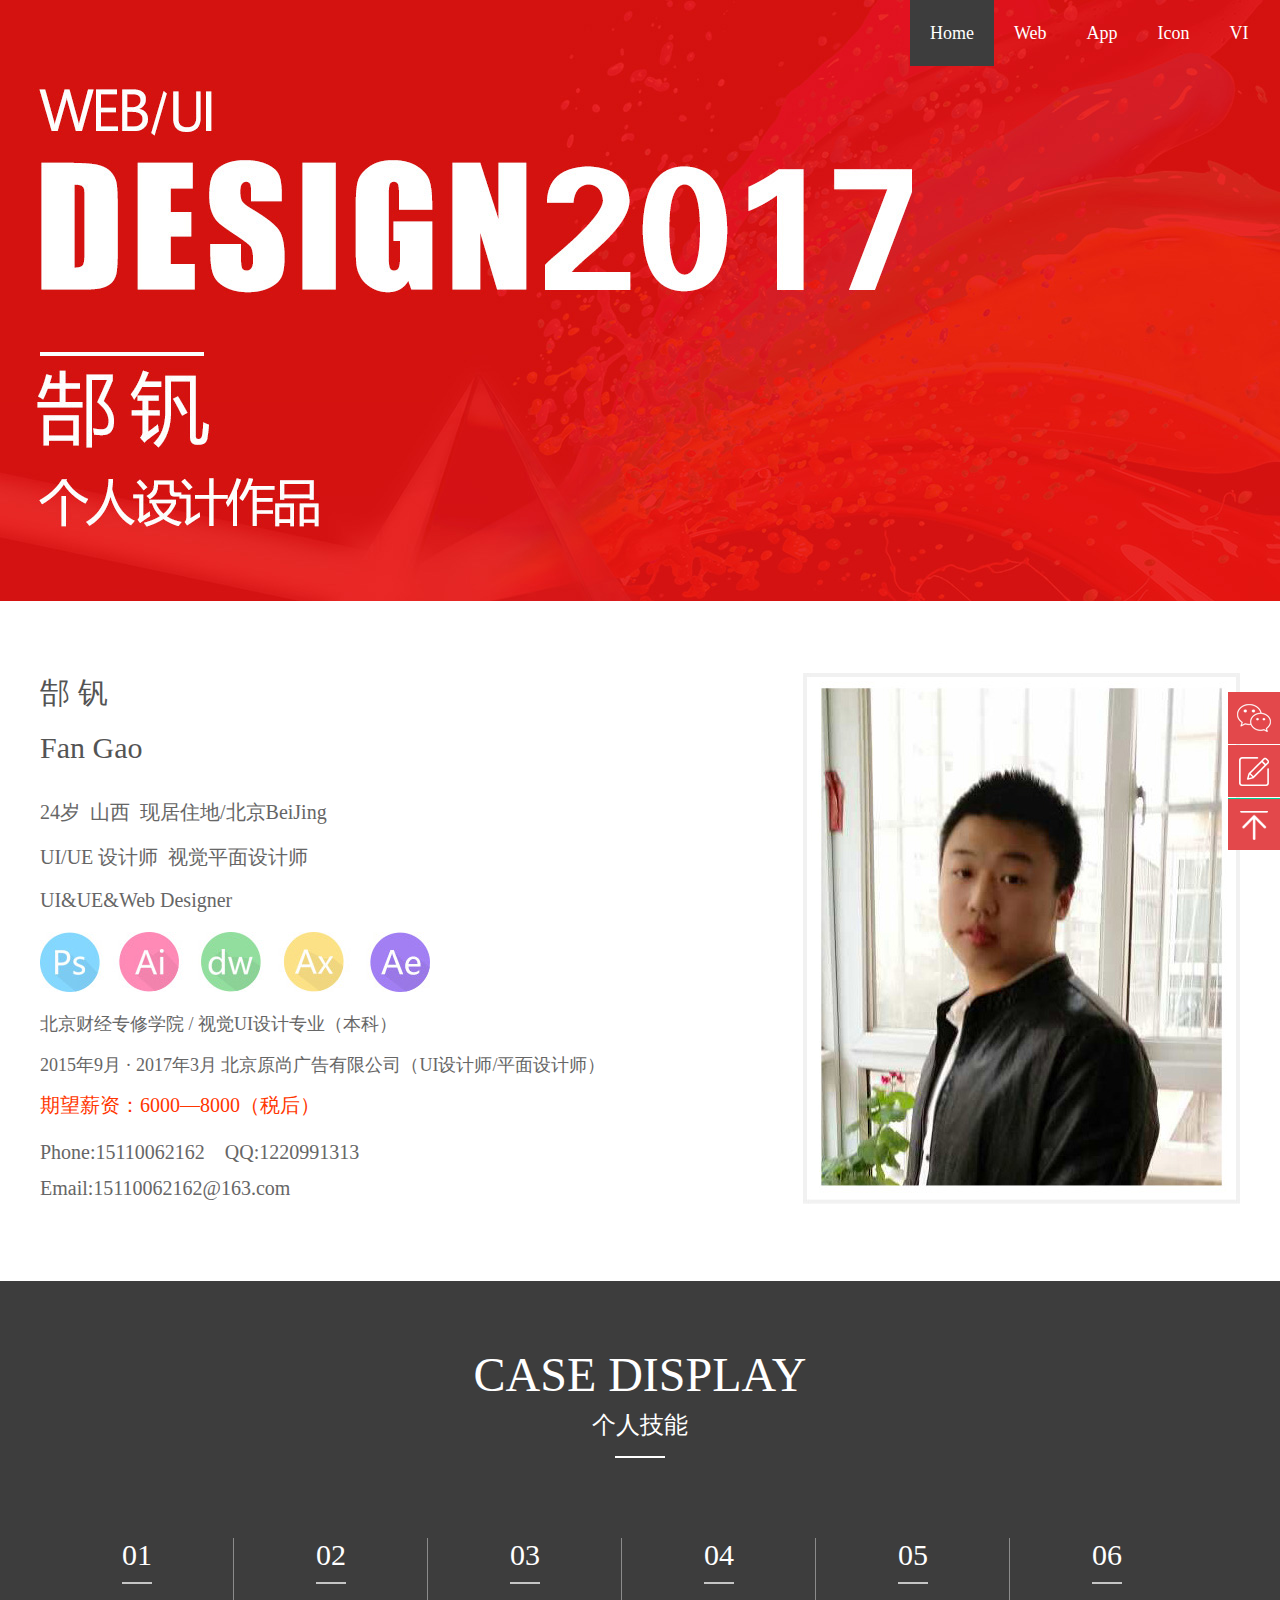
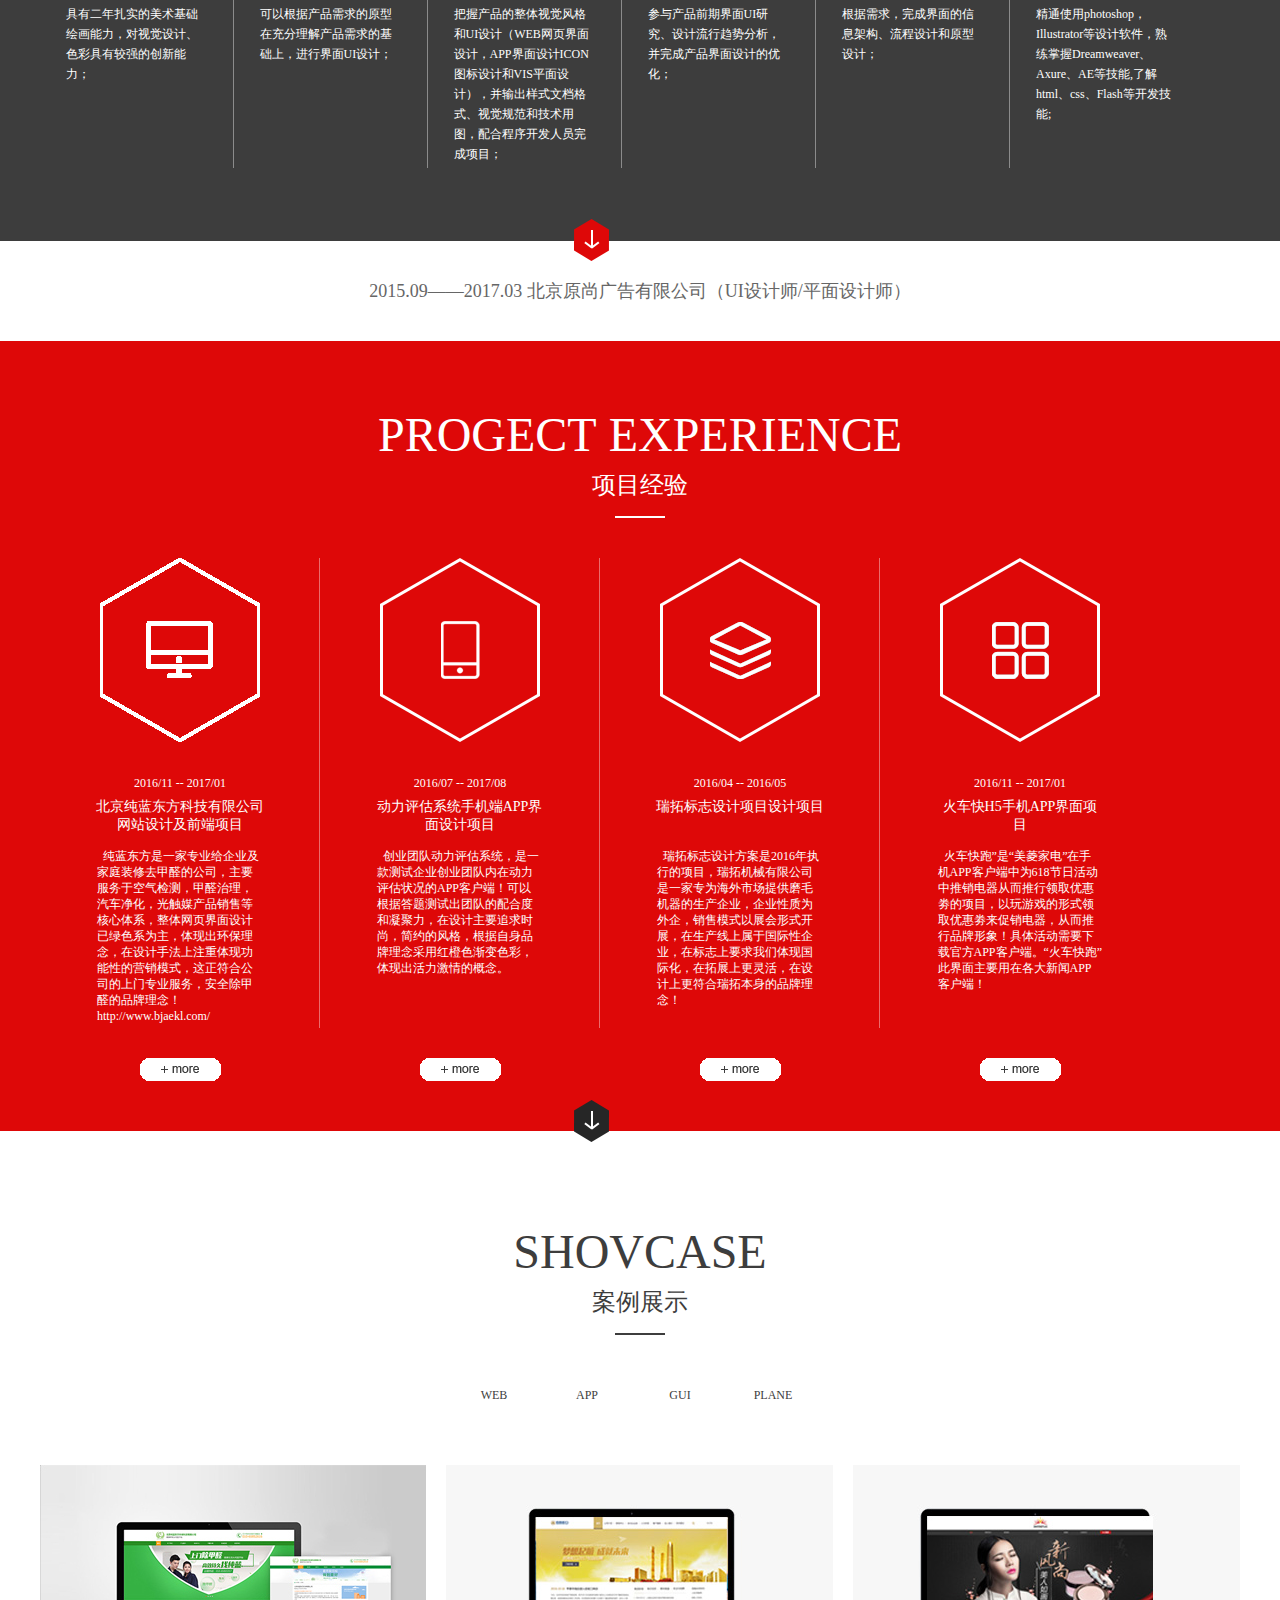
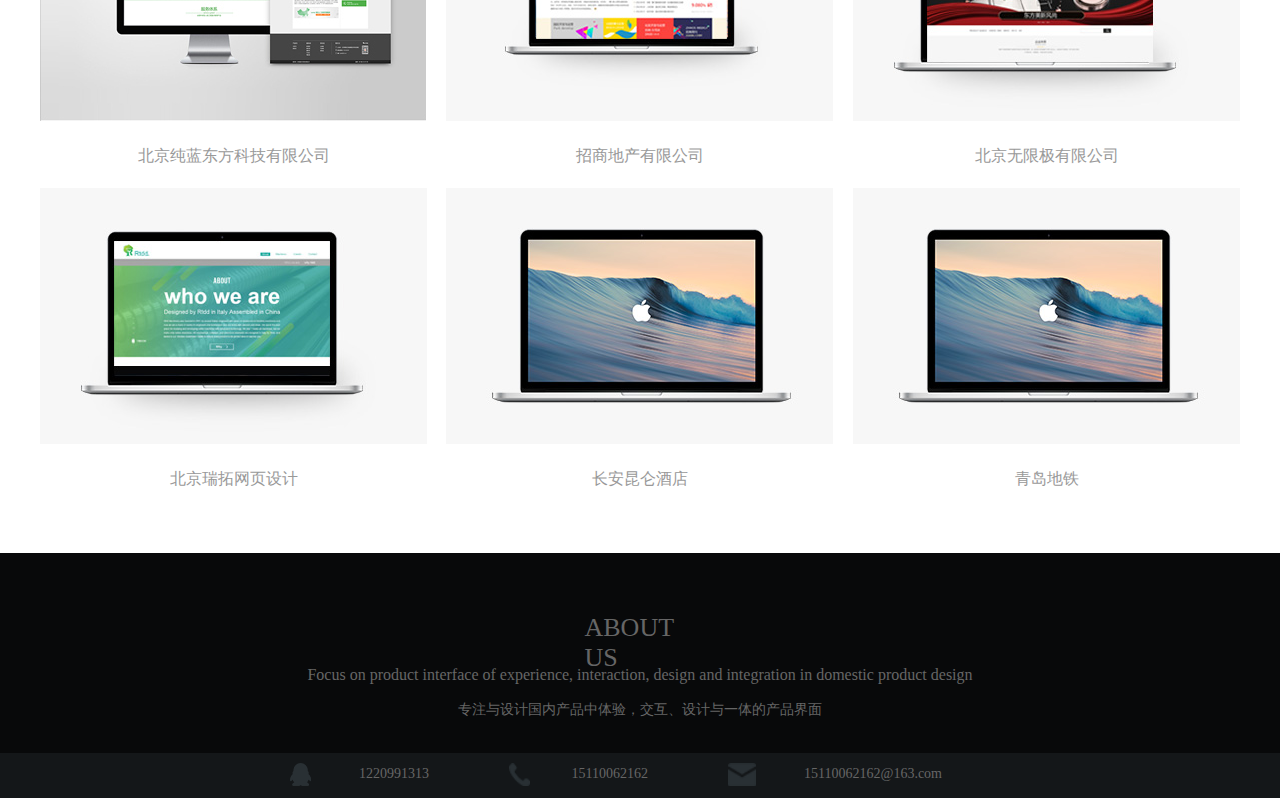
<file: index.html>
<!doctype html>
<html>
<head>
<meta charset="utf-8">
<title>个人简历——郜钒</title>
<link rel="stylesheet" type="text/css" href="css/style.css">
<script language="javascript" type="text/ecmascript" src="js/js.js"></script>
<script src="js/jquery-1.10.1.js"></script>
</head>

<body>
<!--头部-->
<div class="dao">
	<div class="dao1">
		<li><span class="spant">Home</span></li>
        <li><a href="index_web_chunlan.html">Web</a></li>
        <li><a href="index_web_dongli.html">App</a></li>
        <li><a href="index_icon_tubiao1.html">Icon</a></li>
        <li><a href="index_vi_pingmian1.html">VI</a></li>
    </div>    
</div>
<div class="banner"></div>
<!--个人信息-->
<div class="ge">
	<div class="zuo">
    	<div class="gao">郜&nbsp;钒</div>
        <div class="gao1">Fan&nbsp;Gao</div>
        <div class="gao2">24岁&nbsp;&nbsp;山西&nbsp;&nbsp;现居住地/北京BeiJing</div>
        <div class="gao3">UI/UE&nbsp;设计师&nbsp;&nbsp;视觉平面设计师</div>
        <div class="gao4">UI&UE&Web&nbsp;Designer</div>
        <div class="tb"><img src="img/img_001.jpg " width="390" height="60"></div>
        <div class="bei1">北京财经专修学院&nbsp;/&nbsp;视觉UI设计专业（本科）</div>
        <div class="bei2">2015年9月&nbsp;·&nbsp;2017年3月&nbsp;北京原尚广告有限公司（UI设计师/平面设计师）</div>
        <div class="bei3">期望薪资：6000—8000（税后）</div>
        <div class="bei4">Phone:15110062162&nbsp;&nbsp;&nbsp;&nbsp;QQ:1220991313</div>
        <div class="bei5">Email:15110062162@163.com</div>
    </div>
    <div class="you">
    		<img src="img/zhaopian.jpg" width="437" height="531">  
    </div>
</div>
<!--个人技能-->
<div class="ji">
  <div class="ji1">CASE&nbsp;DISPLAY</div>
  <div class="ji2">个人技能</div>
  <div class="ji3"><div class="ji33"></div></div>
  <div class="ju">
    <div class="ju1">
        	<div class="ju2">01</div>
            <div class="ju3">
            	<div class="ju4"></div>
            </div>
            <div class="ju5">具有二年扎实的美术基础绘画能力，对视觉设计、色彩具有较强的创新能力；</div>
        </div>
    <div class="ju1">
        	<div class="ju2">02</div>
            <div class="ju3">
    <div class="ju4"></div>
            </div>
            <div class="ju5">可以根据产品需求的原型在充分理解产品需求的基础上，进行界面UI设计；</div>
        </div>
    <div class="ju1">
        	<div class="ju2">03</div>
            <div class="ju3">
            	<div class="ju4"></div>
            </div>
            <div class="ju5">把握产品的整体视觉风格和UI设计（WEB网页界面设计，APP界面设计ICON图标设计和VIS平面设计），并输出样式文档格式、视觉规范和技术用图，配合程序开发人员完成项目；</div>
        </div>
    <div class="ju1">
        	<div class="ju2">04</div>
            <div class="ju3">
            	<div class="ju4"></div>
            </div>
            <div class="ju5">参与产品前期界面UI研究、设计流行趋势分析，并完成产品界面设计的优化；</div>
        </div>
    <div class="ju1">
        	<div class="ju2">05</div>
            <div class="ju3">
            	<div class="ju4"></div>
            </div>
            <div class="ju5">根据需求，完成界面的信息架构、流程设计和原型设计；</div>
        </div>
    <div class="ju11">
        	<div class="ju2">06</div>
            <div class="ju3">
            	<div class="ju4"></div>
            </div>
            <div class="ju5">精通使用photoshop，Illustrator等设计软件，熟练掌握Dreamweaver、Axure、AE等技能,了解html、css、Flash等开发技能;</div>
        </div>
    </div>
</div>
<!--工作经验-->
<div class="tb1"><img src="img/img_002.png" width="35" height="42"></div>
<div class="gong">
	<div class="gong1">2015.09——2017.03&nbsp;北京原尚广告有限公司（UI设计师/平面设计师）</div>
</div>
<!--项目经验-->
<div class="xiang">
  <div class="ji1">PROGECT&nbsp;EXPERIENCE</div>
  <div class="ji2">项目经验</div>
  <div class="ji3"><div class="ji33"></div></div>
  <div class="tuu">
  <div class="tubiao">
  	<div class="tubiao1">
    	<div class="tubiao2"></div>
        <div class="tubiao3">2016/11 -- 2017/01 </div>
        <div class="tubiao4">北京纯蓝东方科技有限公司网站设计及前端项目</div>
        <div class="tubiao5">&nbsp;&nbsp;纯蓝东方是一家专业给企业及家庭装修去甲醛的公司，主要服务于空气检测，甲醛治理，汽车净化，光触媒产品销售等核心体系，整体网页界面设计已绿色系为主，体现出环保理念，在设计手法上注重体现功能性的营销模式，这正符合公司的上门专业服务，安全除甲醛的品牌理念！<br/><a href="http://www.bjaekl.com/" target="_blank" class="a1">http://www.bjaekl.com/</a>
        </div>
        <div class="tubiao6"><a href="index_web_chunlan.html"></a></div>
    </div>
    </div>
  <div class="tubiao">
  	<div class="tubiao1">
    	<div class="tubiao22"></div>
        <div class="tubiao3">2016/07 -- 2017/08 </div>
        <div class="tubiao4">动力评估系统手机端APP界面设计项目</div>
        <div class="tubiao5">&nbsp;&nbsp;创业团队动力评估系统，是一款测试企业创业团队内在动力评估状况的APP客户端！可以根据答题测试出团队的配合度和凝聚力，在设计主要追求时尚，简约的风格，根据自身品牌理念采用红橙色渐变色彩，体现出活力激情的概念。<br/>
        </div>
        <div class="tubiao6"><a href="index_web_dongli.html"></a></div>
    </div>
    </div>
  <div class="tubiao">
  	<div class="tubiao1">
    	<div class="tubiao222"></div>
        <div class="tubiao3">2016/04 -- 2016/05 </div>
        <div class="tubiao4">瑞拓标志设计项目设计项目</div>
        <div class="tubiao5">&nbsp;&nbsp;瑞拓标志设计方案是2016年执行的项目，瑞拓机械有限公司是一家专为海外市场提供磨毛机器的生产企业，企业性质为外企，销售模式以展会形式开展，在生产线上属于国际性企业，在标志上要求我们体现国际化，在拓展上更灵活，在设计上更符合瑞拓本身的品牌理念！<br/>
        </div>
        <div class="tubiao6"><a href="index_vi_pingmian1.html"></a></div>
    </div>
    </div>
  <div class="tubiao">
  	<div class="tubiao11">
    	<div class="tubiao2222"></div>
        <div class="tubiao3">2016/11 -- 2017/01 </div>
        <div class="tubiao4">火车快H5手机APP界面项目</div>
        <div class="tubiao5">&nbsp;&nbsp;火车快跑”是“美菱家电”在手机APP客户端中为618节日活动中推销电器从而推行领取优惠劵的项目，以玩游戏的形式领取优惠劵来促销电器，从而推行品牌形象！具体活动需要下载官方APP客户端。“火车快跑”此界面主要用在各大新闻APP客户端！
        </div>
        <div class="tubiao6"><a href="index_app_huoche.html"></a></div>
    </div>    
 </div>
 </div>
<!--案例展示-->
<div class="tb11"><img src="img/img_003.png" width="35" height="42"></div>
<div class="an1">
  <div class="ji11">SHOVCASE</div>
  <div class="ji21">案例展示</div>
  <div class="ji31"><div class="ji331"></div>
      <div class="alzs_4">
        	<ul>
              <li class="alzs_5">
                <div class="aszs_6"></a><a href="javascript:;">WEB</a><a href="javascript:;">APP</a><a href="javascript:;">GUI</a><a href="javascript:;">PLANE</a></div>
              </li>
  			</ul>
        </div>
      <div class="alas_7">
            <div class="alas_a7">
                <div class="alas_8">
                    <div class="alas_9">
                        <img src="img/chunlan_2.jpg" width="387" height="256"> 
                    </div>
                    <div class="alas_a9"><a href="#">北京纯蓝东方科技有限公司</a></div>
                </div>
                
                <div class="alas_8">
                    <div class="alas_9">
                        <img src="img/bjcl_1.jpg" width="387" height="256"> 
                    </div>
                    <div class="alas_a9"><a href="#">招商地产有限公司</a></div>
                </div>
                
                <div class="alas_10">
                    <div class="alas_9">
                        <img src="img/bjcl_2.jpg" width="387" height="256"> 
                    </div>
                    <div class="alas_a9"><a href="#">北京无限极有限公司</a></div>
              </div>
        </div>
            
            <div class="alas_a77">
                <div class="alas_8">
                    <div class="alas_9">
                        <img src="img/bjcl_3.jpg" width="387" height="256"> 
                    </div>
                    <div class="alas_a9">
                   	  <a href="#">北京瑞拓网页设计</a>
                    </div>
                </div>
                
                <div class="alas_8">
                    <div class="alas_9">
                        <img src="img/bjcl_4.jpg" width="387" height="256"> 
                    </div>
                    <div class="alas_a9"><a href="#">长安昆仑酒店</a></div>
                </div>
                
                <div class="alas_10">
                    <div class="alas_9">
                        <img src="img/bjcl_5.jpg" width="387" height="256"> 
                    </div>
                    <div class="alas_a9"><a href="#">青岛地铁</a></div>
                </div>
            </div>
      </div>
      <div class="alas_7" style="display: none;">
            <div class="alas_a7">
                <div class="alas_8">
                    <div class="alas_9">
                        <img src="img/sekuai_1 (6).jpg" width="387" height="256"> 
                    </div>
                    <div class="alas_a9"><a href="#">动力评估系统</a></div>
                </div>
                
                <div class="alas_8">
                    <div class="alas_9">
                        <img src="img/sekuai_1 (7).jpg" width="387" height="256"> 
                    </div>
                    <div class="alas_a9"><a href="#">小鸟测温系统</a></div>
                </div>
                
                <div class="alas_10">
                    <div class="alas_9">
                        <img src="img/sekuai_1 (8).jpg" width="387" height="256"> 
                    </div>
                    <div class="alas_a9"><a href="#">环保有限公司</a></div>
              </div>
        </div>
            
            <div class="alas_a77">
                <div class="alas_8">
                    <div class="alas_9">
                        <img src="img/chunlan_z2.jpg" width="387" height="256"> 
                    </div>
                    <div class="alas_a9">
                   	  <a href="#">北东方环保有限公司</a>
                    </div>
                </div>
                
                <div class="alas_8">
                    <div class="alas_9">
                        <img src="img/chunlan_x2.jpg" width="387" height="256"> 
                    </div>
                    <div class="alas_a9"><a href="#">保有限公司</a></div>
                </div>
                
                <div class="alas_10">
                    <div class="alas_9">
                        <img src="img/chunlan_c2.jpg" width="387" height="256"> 
                    </div>
                    <div class="alas_a9"><a href="#">方环保有限公司</a></div>
                </div>
            </div>
      </div>
   	  <div class="alas_7" style="display: none;">
            <div class="alas_a7">
                <div class="alas_8">
                    <div class="alas_9">
                        <img src="img/t1.jpg" width="387" height="256"> 
                    </div>
                    <div class="alas_a9"><a href="#">手机APP图标</a></div>
                </div>
                
                <div class="alas_8">
                    <div class="alas_9">
                        <img src="img/t2.jpg" width="387" height="256"> 
                    </div>
                    <div class="alas_a9"><a href="#">手机APP图标</a></div>
                </div>
                
                <div class="alas_10">
                    <div class="alas_9">
                        <img src="img/t3.jpg" width="387" height="256"> 
                    </div>
                    <div class="alas_a9"><a href="#">剪影图标</a></div>
              </div>
        </div>
            
            <div class="alas_a77">
                <div class="alas_8">
                    <div class="alas_9">
                        <img src="img/t4.jpg" width="387" height="256"> 
                    </div>
                    <div class="alas_a9">
                   	  <a href="#">手机APP图标</a>
                    </div>
                </div>
                
                <div class="alas_8">
                    <div class="alas_9">
                        <img src="img/t5.jpg" width="387" height="256"> 
                    </div>
                    <div class="alas_a9"><a href="#">手机APP图标</a></div>
                </div>
                
                <div class="alas_10">
                    <div class="alas_9">
                        <img src="img/t6.jpg" width="387" height="256"> 
                    </div>
                    <div class="alas_a9"><a href="#">北京纯蓝东方环保有限公司</a></div>
                </div>
            </div>
      </div>
   	  <div class="alas_7" style="display: none;">
            <div class="alas_a7">
                <div class="alas_8">
                    <div class="alas_9">
                        <img src="img/chunlan_q.jpg" width="387" height="256"> 
                    </div>
                    <div class="alas_a9"><a href="#">北京纯有限公司</a></div>
                </div>
                
                <div class="alas_8">
                    <div class="alas_9">
                        <img src="img/chunlan_w.jpg" width="387" height="256"> 
                    </div>
                    <div class="alas_a9"><a href="#">北京纯蓝保有限公司</a></div>
                </div>
                
                <div class="alas_10">
                    <div class="alas_9">
                        <img src="img/chunlan_e.jpg" width="387" height="256"> 
                    </div>
                    <div class="alas_a9"><a href="#">北京纯保有限公司</a></div>
              </div>
        </div>
            
            <div class="alas_a77">
                <div class="alas_8">
                    <div class="alas_9">
                        <img src="img/chunlan_r.jpg" width="387" height="256"> 
                    </div>
                    <div class="alas_a9">
                   	  <a href="#">北京纯蓝保有限公司</a>
                    </div>
                </div>
                
                <div class="alas_8">
                    <div class="alas_9">
                        <img src="img/chunlan_t.jpg" width="387" height="256"> 
                    </div>
                    <div class="alas_a9"><a href="#">北京纯蓝东保有限公司</a></div>
                </div>
                
                <div class="alas_10">
                    <div class="alas_9">
                        <img src="img/chunlan_y.jpg" width="387" height="256"> 
                    </div>
                    <div class="alas_a9"><a href="#">北京保有限公司</a></div>
                </div>
            </div>
      </div>
   
 </div>
<!--底栏-->
 <div class="ddi">
	<div class="dibu_31">ABOUT US</div>
	<div class="dibu_41">Focus on product interface of experience, interaction, design and integration in domestic product design</div>
    <div class="dibu_51">专注与设计国内产品中体验，交互、设计与一体的产品界面</div>
</div>
<div class="di1">
	<div class="di11">
    	<div class="qq1"><img src="img/img_009.png" width="21" height="23"></div>
        <div class="qq11">1220991313</div>
        <div class="dian1"><img src="img/img_0010.png" width="21" height="23"></div>
        <div class="qq11">15110062162</div>
        <div class="you1"><img src="img/img_0011.png" width="28" height="23"></div>
        <div class="qq21">15110062162@163.com</div>
    </div>
</div>
<!--悬浮窗口-->
<!-- 飘浮微信begin -->
<div class="toolbar">
   <a href="javascript:;" class="toolbar-item toolbar-item-weixin"><span class="toolbar-layer"></span></a>
   <a href="javascript:;" class="toolbar-item toolbar-item-feedback"></a>
   <a href="javascript:scroll(0,0)" id="top" class="toolbar-item toolbar-item-top"></a>
</div>
<!-- 飘浮微信end -->
</body>
</html>
<script>
//	$('.alzs_2 img').mouseover(function(){
//		$(this).attr('src','img/wuxianji_1.jpg')
//	})
//	$('.alzs_2 img').mouseout(function(){
//		$(this).attr('src','img/chunlan_2.jpg')
//	})
$('.alzs_5 a').mouseover(function(){
	var $index=$(this).index()
	$('.alas_7').eq($index).show().siblings('.alas_7').hide()
})
</script>
</file>
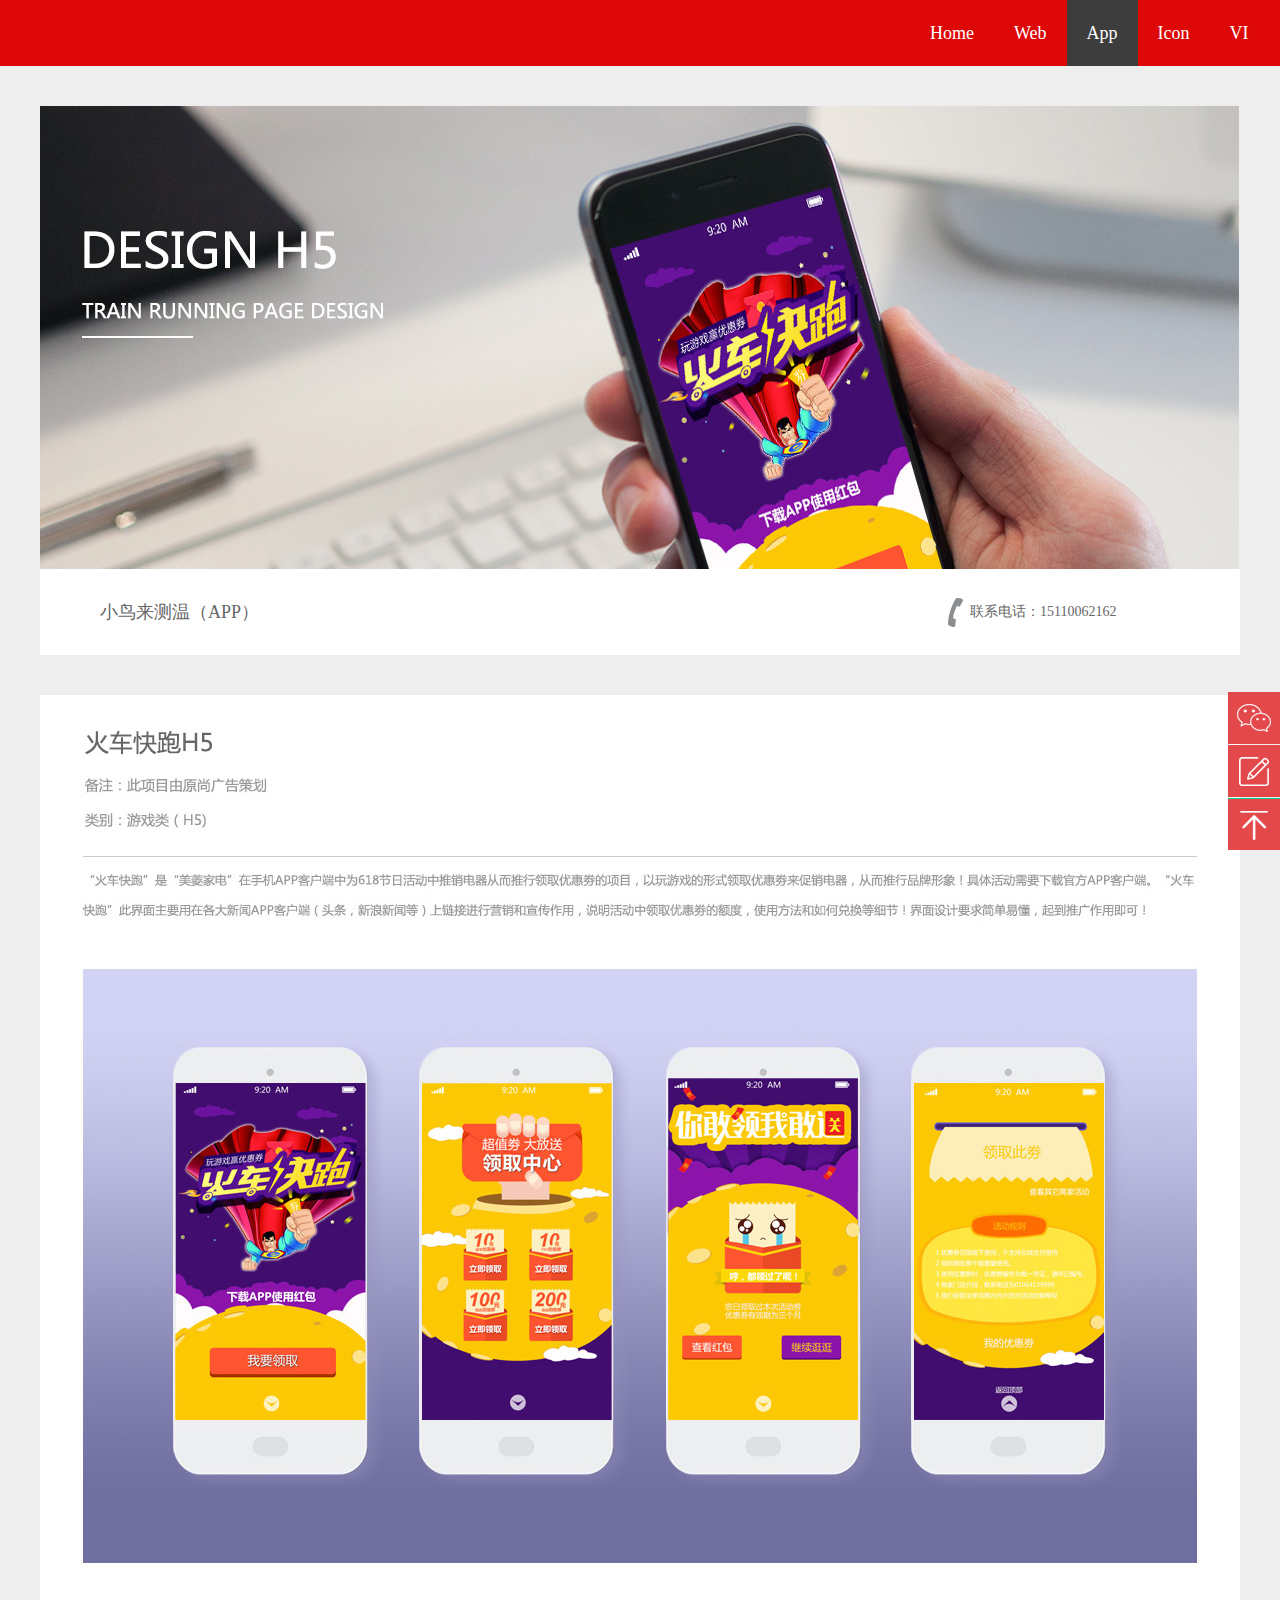
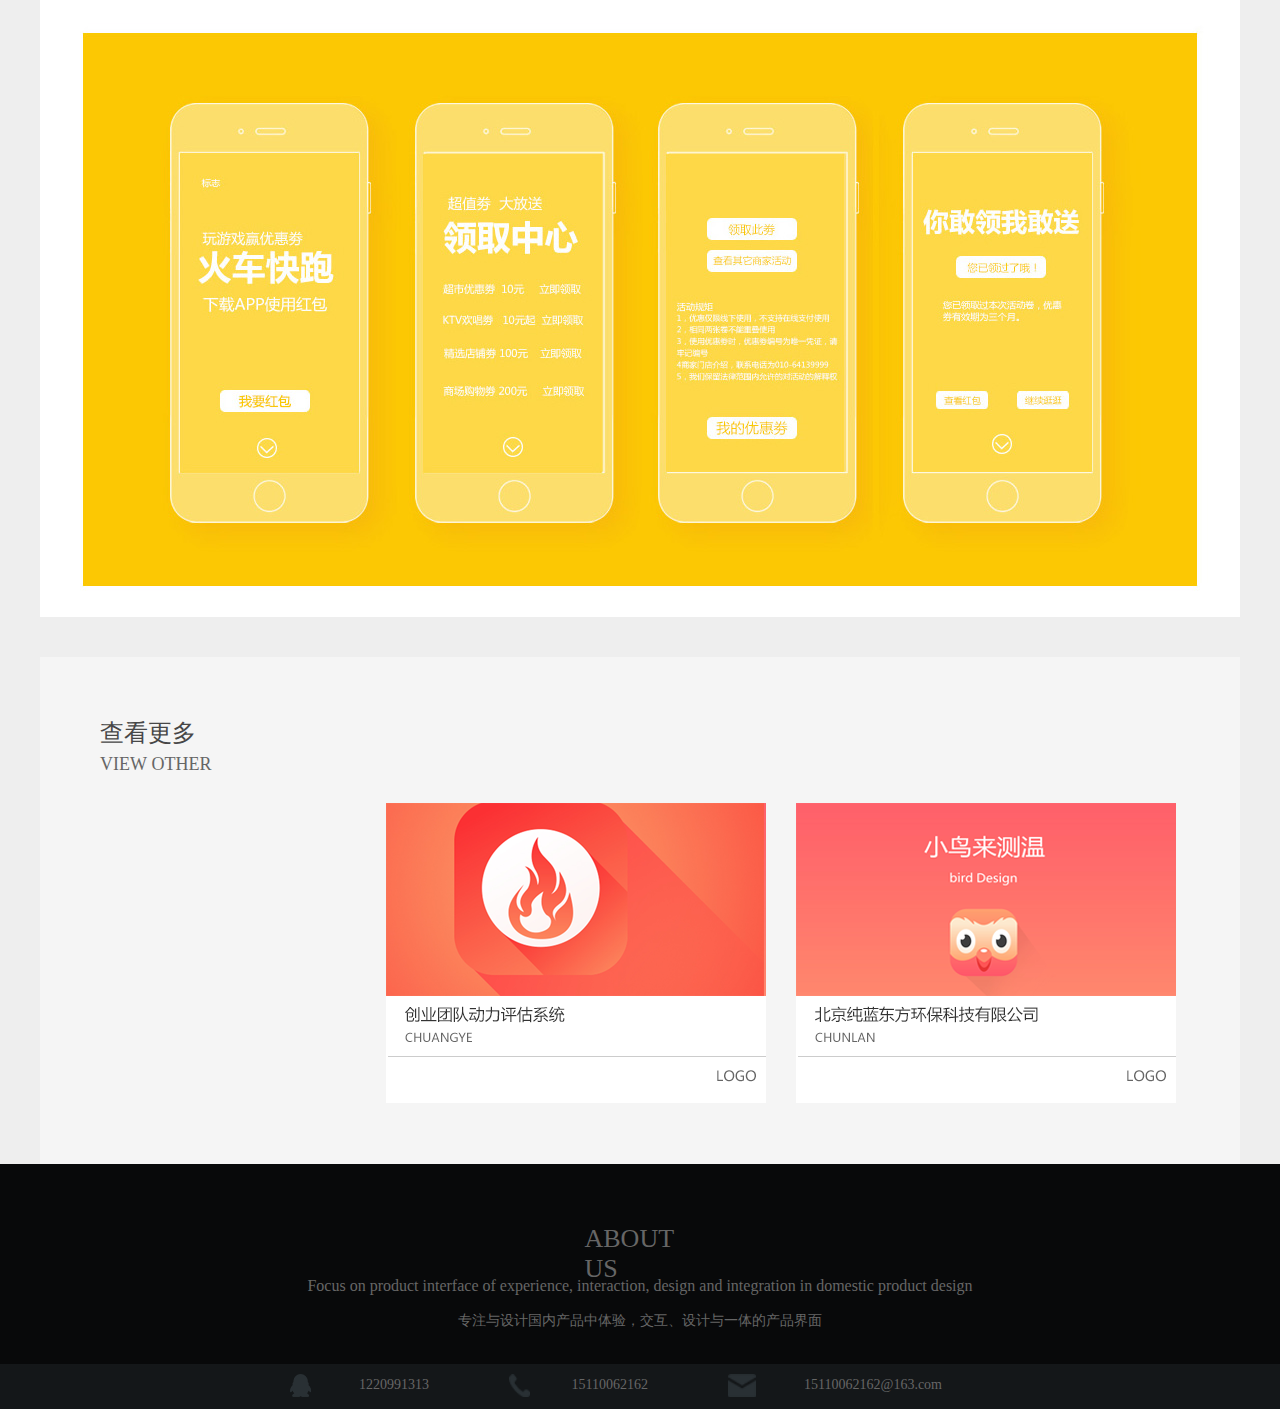
<file: index_app_huoche.html>
<!doctype html>
<html><head>
<meta charset="utf-8">
<title>无标题文档</title>

<link rel="stylesheet" type="text/css" href="css/app_huoche.css">
</head>

<body style="background-color:#eeeeee;">
<!--头部--> 
<div class="da">
  	<div class="dao">
		<div class="dao1">
			<li><a href="index.html">Home</a></li>
        	<li><a href="index_web_chunlan.html">Web</a></li>
        	<li><span class="spant">App</spant></li>
        	<li><a href="index_icon_tubiao1.html">Icon</a></li>
        	<li><a href="index_vi_pingmian1.html">VI</a></li>
    	</div>    
  	</div>
</div>
<!--中间-->
<div class="zhong"></div>
<div class="zi">
	<div class="zi_zuo">小鸟来测温（APP）</div>
    <div class="zi_yo"></div>
    <div class="zi_you">联系电话：15110062162</div>
</div>
<!--rencer-->
<div class="rencer"></div>
<!--查看更多-->
<div class="cha">
	<div class="cha1">
    	<p>查看更多</p>
        <p><span class="pa">VIEW&nbsp;OTHER</span></p>
    </div>
    <div class="kong"></div>
    <div class="kangba"><a href="index_web_dongli.html"></a></div>
    <div class="kong1"></div>
    <div class="kangba1"><a href="index_web_xiaoniao.html"></a></div>
</div>
<!--底栏-->
 <div class="ddi">
	<div class="dibu_31">ABOUT US</div>
	<div class="dibu_41">Focus on product interface of experience, interaction, design and integration in domestic product design</div>
    <div class="dibu_51">专注与设计国内产品中体验，交互、设计与一体的产品界面</div>
</div>
<div class="di1">
	<div class="di11">
    	<div class="qq1"><img src="img/img_009.png" width="21" height="23"></div>
        <div class="qq11">1220991313</div>
        <div class="dian1"><img src="img/img_0010.png" width="21" height="23"></div>
        <div class="qq11">15110062162</div>
        <div class="you1"><img src="img/img_0011.png" width="28" height="23"></div>
        <div class="qq21">15110062162@163.com</div>
    </div>
</div>
<!--悬浮窗口-->
<!-- 飘浮微信begin -->
<div class="toolbar">
   <a href="javascript:;" class="toolbar-item toolbar-item-weixin"><span class="toolbar-layer"></span></a>
   <a href="javascript:;" class="toolbar-item toolbar-item-feedback"></a>
   <a href="javascript:scroll(0,0)" id="top" class="toolbar-item toolbar-item-top"></a>
</div>
<!-- 飘浮微信end -->
</body>
</html>
</file>
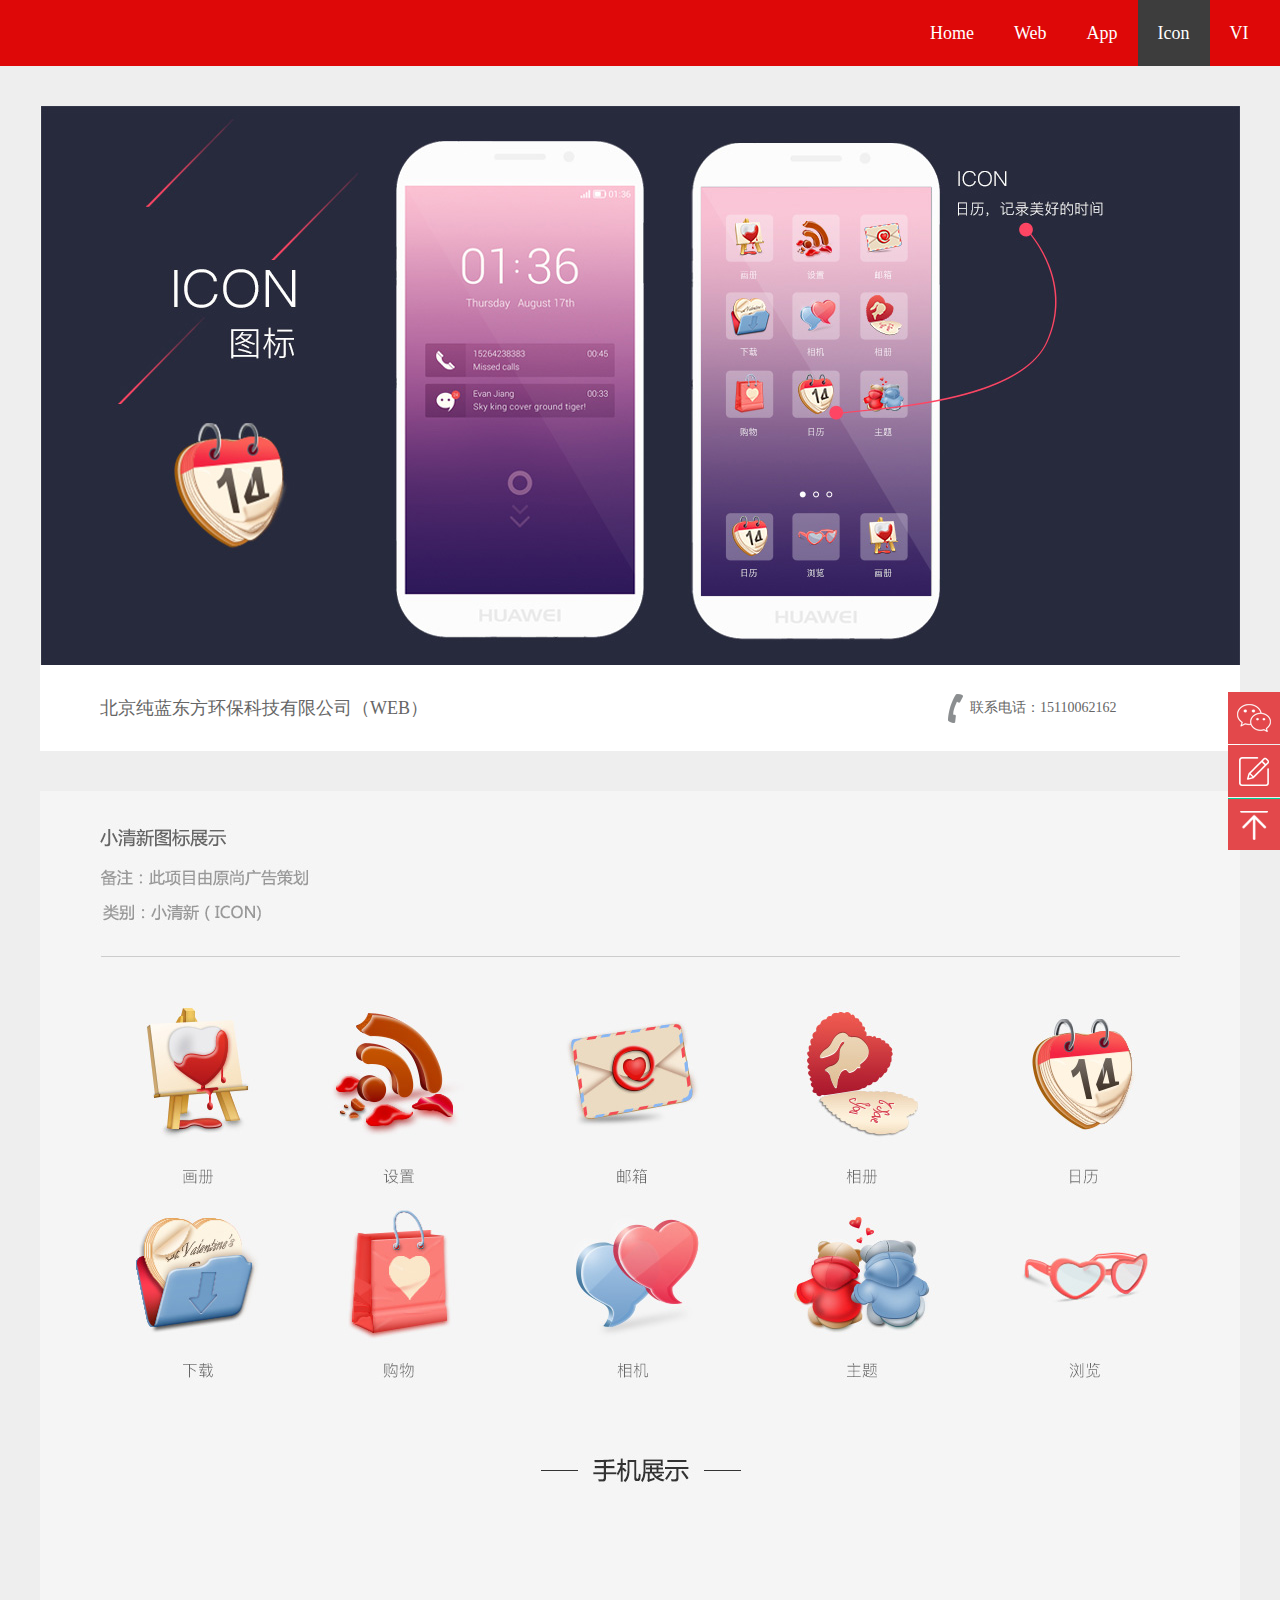
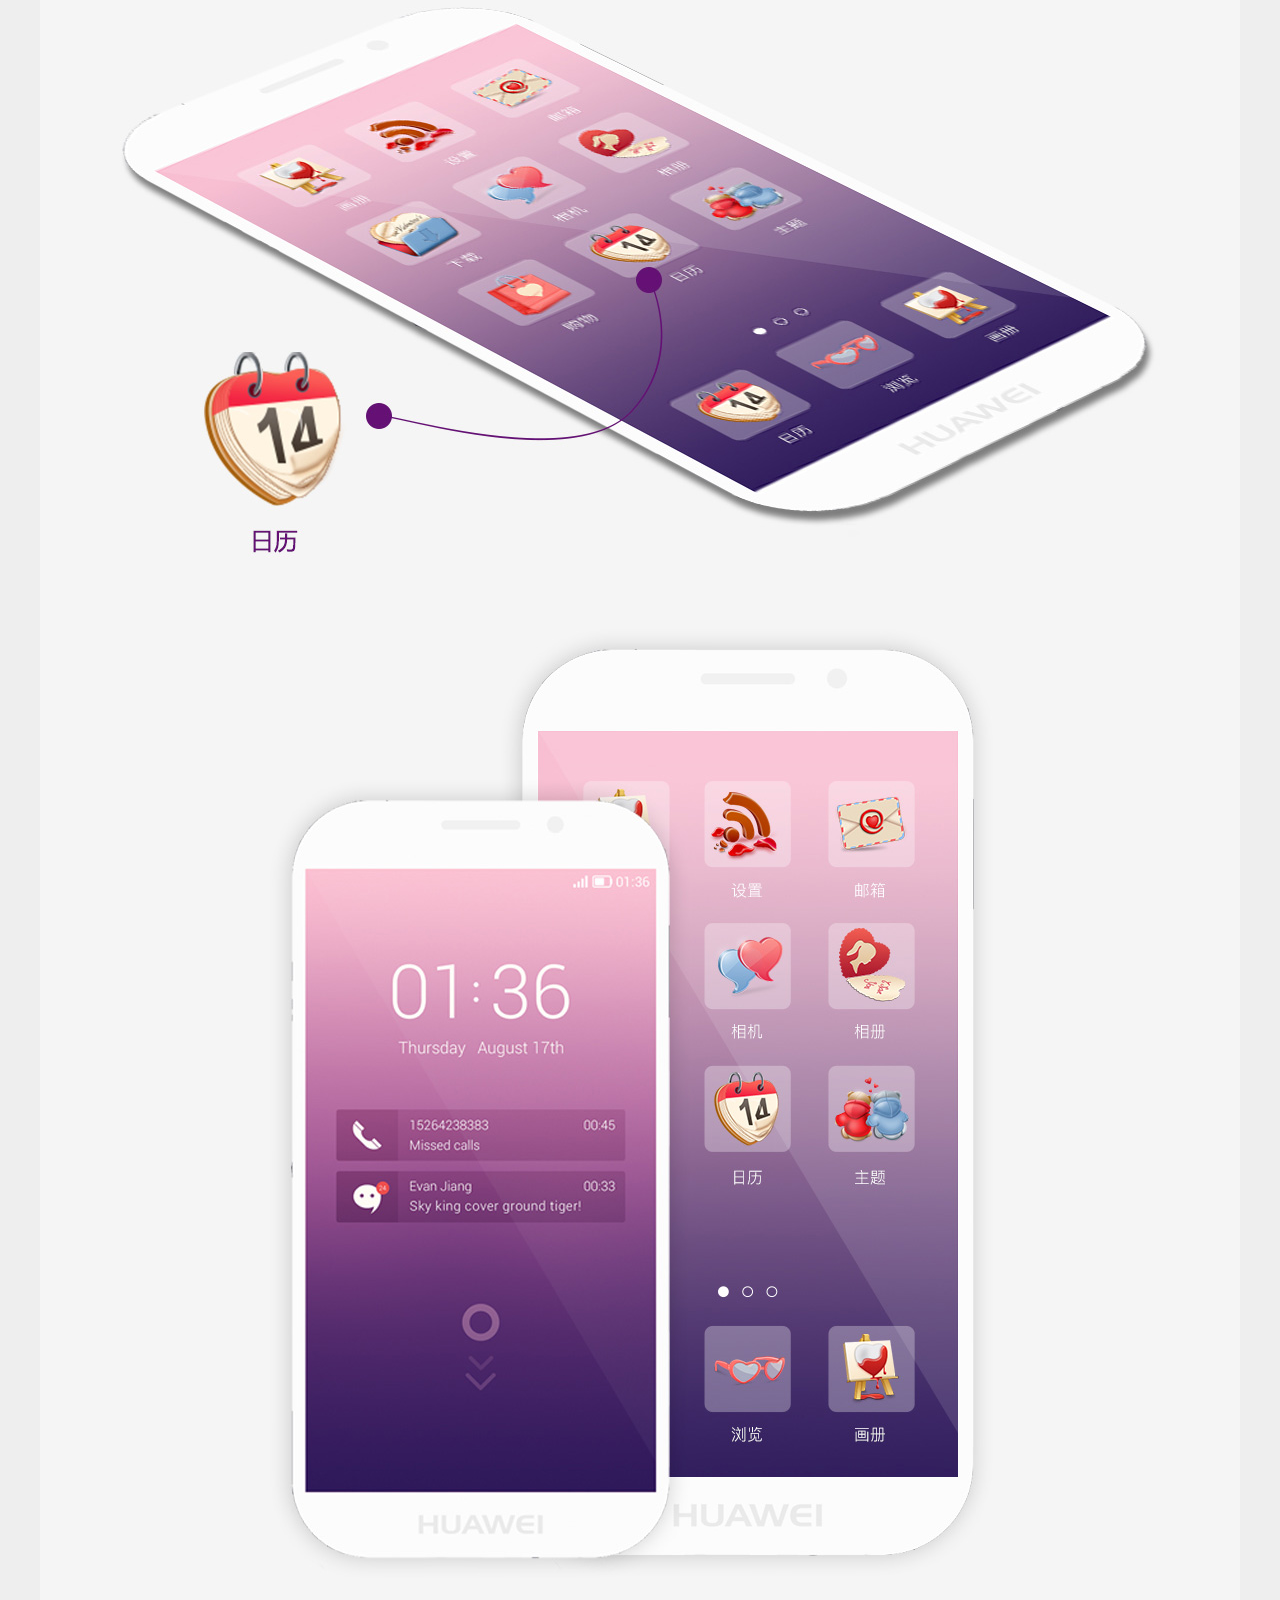
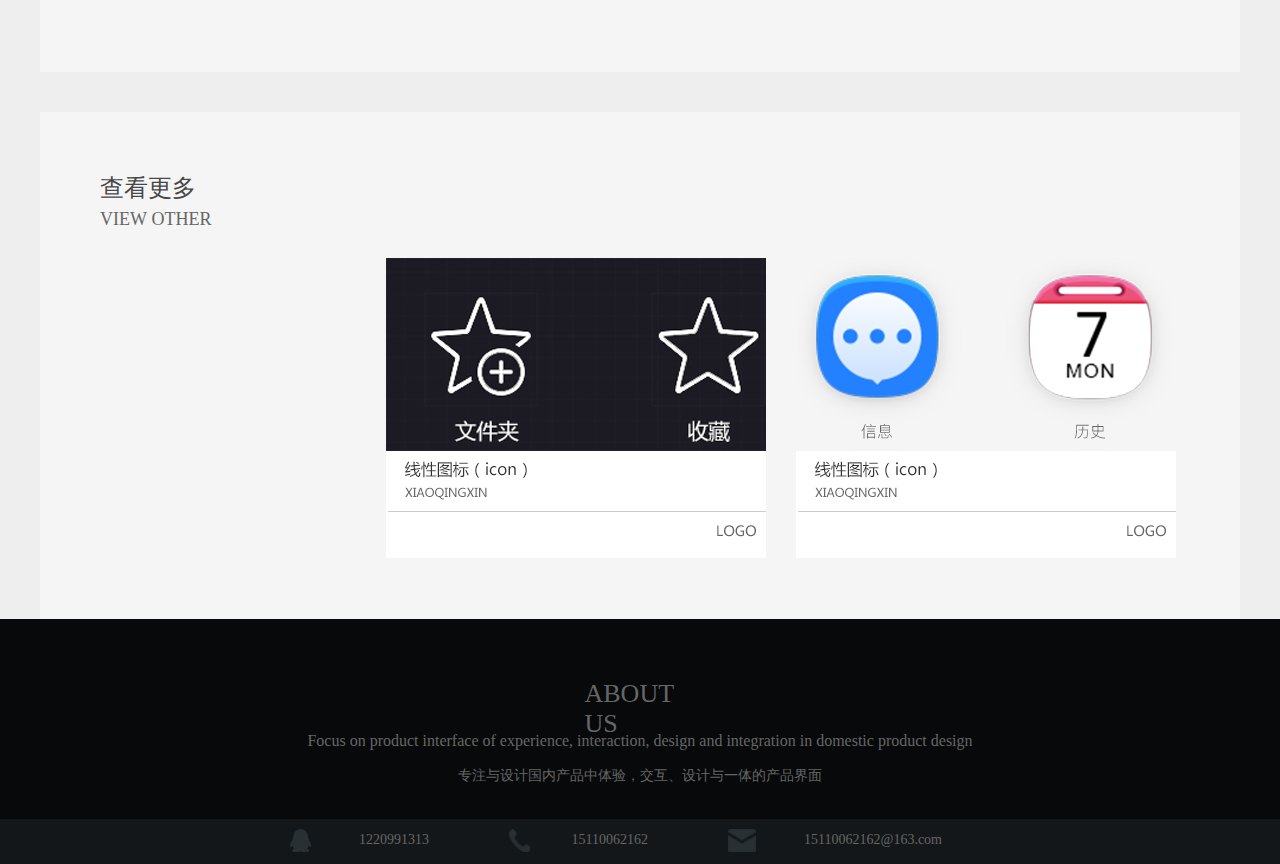
<file: index_icon_tubiao1.html>
<!doctype html>
<html>
<head>
<meta charset="utf-8">
<title>无标题文档</title>
<link rel="stylesheet" type="text/css" href="css/web_icon_tubiao1.css">
</head>

<body style="background-color:#eeeeee;">
<!--头部-->
<div class="da">
  	<div class="dao">
		<div class="dao1">
			<li><a href="index.html">Home</a></li>
        	<li><a href="index_web_chunlan.html">Web</a></li>
        	<li><a href="index_web_dongli.html">App</a></li>
        	<li><span class="spant">Icon</span></li>
        	<li><a href="index_vi_pingmian1.html">VI</a></li>
    	</div>    
  	</div>
</div>
<!--中间-->
<div class="zhong"></div>
<div class="zi">
	<div class="zi_zuo">北京纯蓝东方环保科技有限公司（WEB）</div>
    <div class="zi_yo"></div>
    <div class="zi_you">联系电话：15110062162</div>
</div>
<!--rencer-->
<div class="rencer"></div>
<!--查看更多-->
<div class="cha">
	<div class="cha1">
    	<p>查看更多</p>
        <p><span class="pa">VIEW&nbsp;OTHER</span></p>
    </div>
    <div class="kong"></div>
    <div class="kangba"><a href="index_icon_tubiao2.html"></a></div>
    <div class="kong1"></div>
    <div class="kangba1"><a href="index_icon_tubiao3.html"></a></div>
</div>
<!--底栏-->
 <div class="ddi">
	<div class="dibu_31">ABOUT US</div>
	<div class="dibu_41">Focus on product interface of experience, interaction, design and integration in domestic product design</div>
    <div class="dibu_51">专注与设计国内产品中体验，交互、设计与一体的产品界面</div>
</div>
<div class="di1">
	<div class="di11">
    	<div class="qq1"><img src="img/img_009.png" width="21" height="23"></div>
        <div class="qq11">1220991313</div>
        <div class="dian1"><img src="img/img_0010.png" width="21" height="23"></div>
        <div class="qq11">15110062162</div>
        <div class="you1"><img src="img/img_0011.png" width="28" height="23"></div>
        <div class="qq21">15110062162@163.com</div>
    </div>
</div>
<!--悬浮窗口-->
<!-- 飘浮微信begin -->
<div class="toolbar">
   <a href="javascript:;" class="toolbar-item toolbar-item-weixin"><span class="toolbar-layer"></span></a>
   <a href="javascript:;" class="toolbar-item toolbar-item-feedback"></a>
   <a href="javascript:scroll(0,0)" id="top" class="toolbar-item toolbar-item-top"></a>
</div>
<!-- 飘浮微信end -->
</body>
</html>
</file>
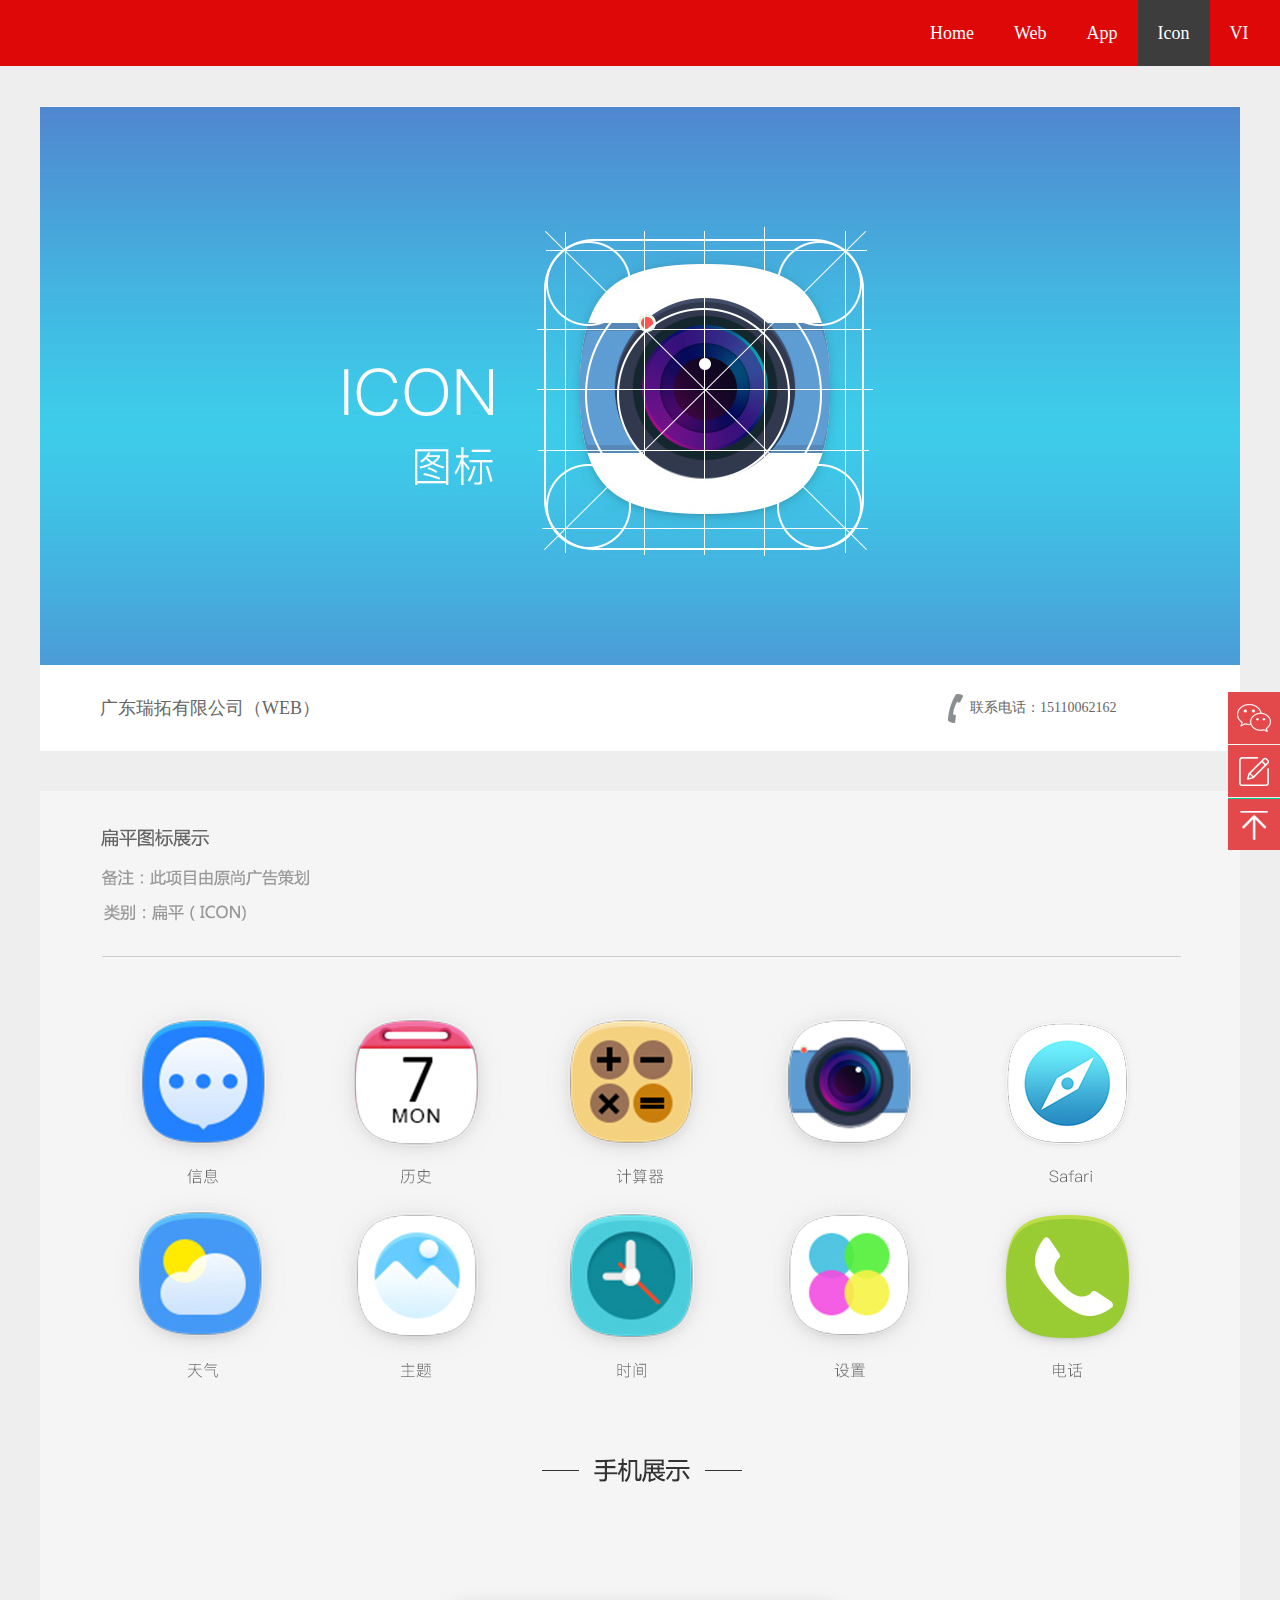
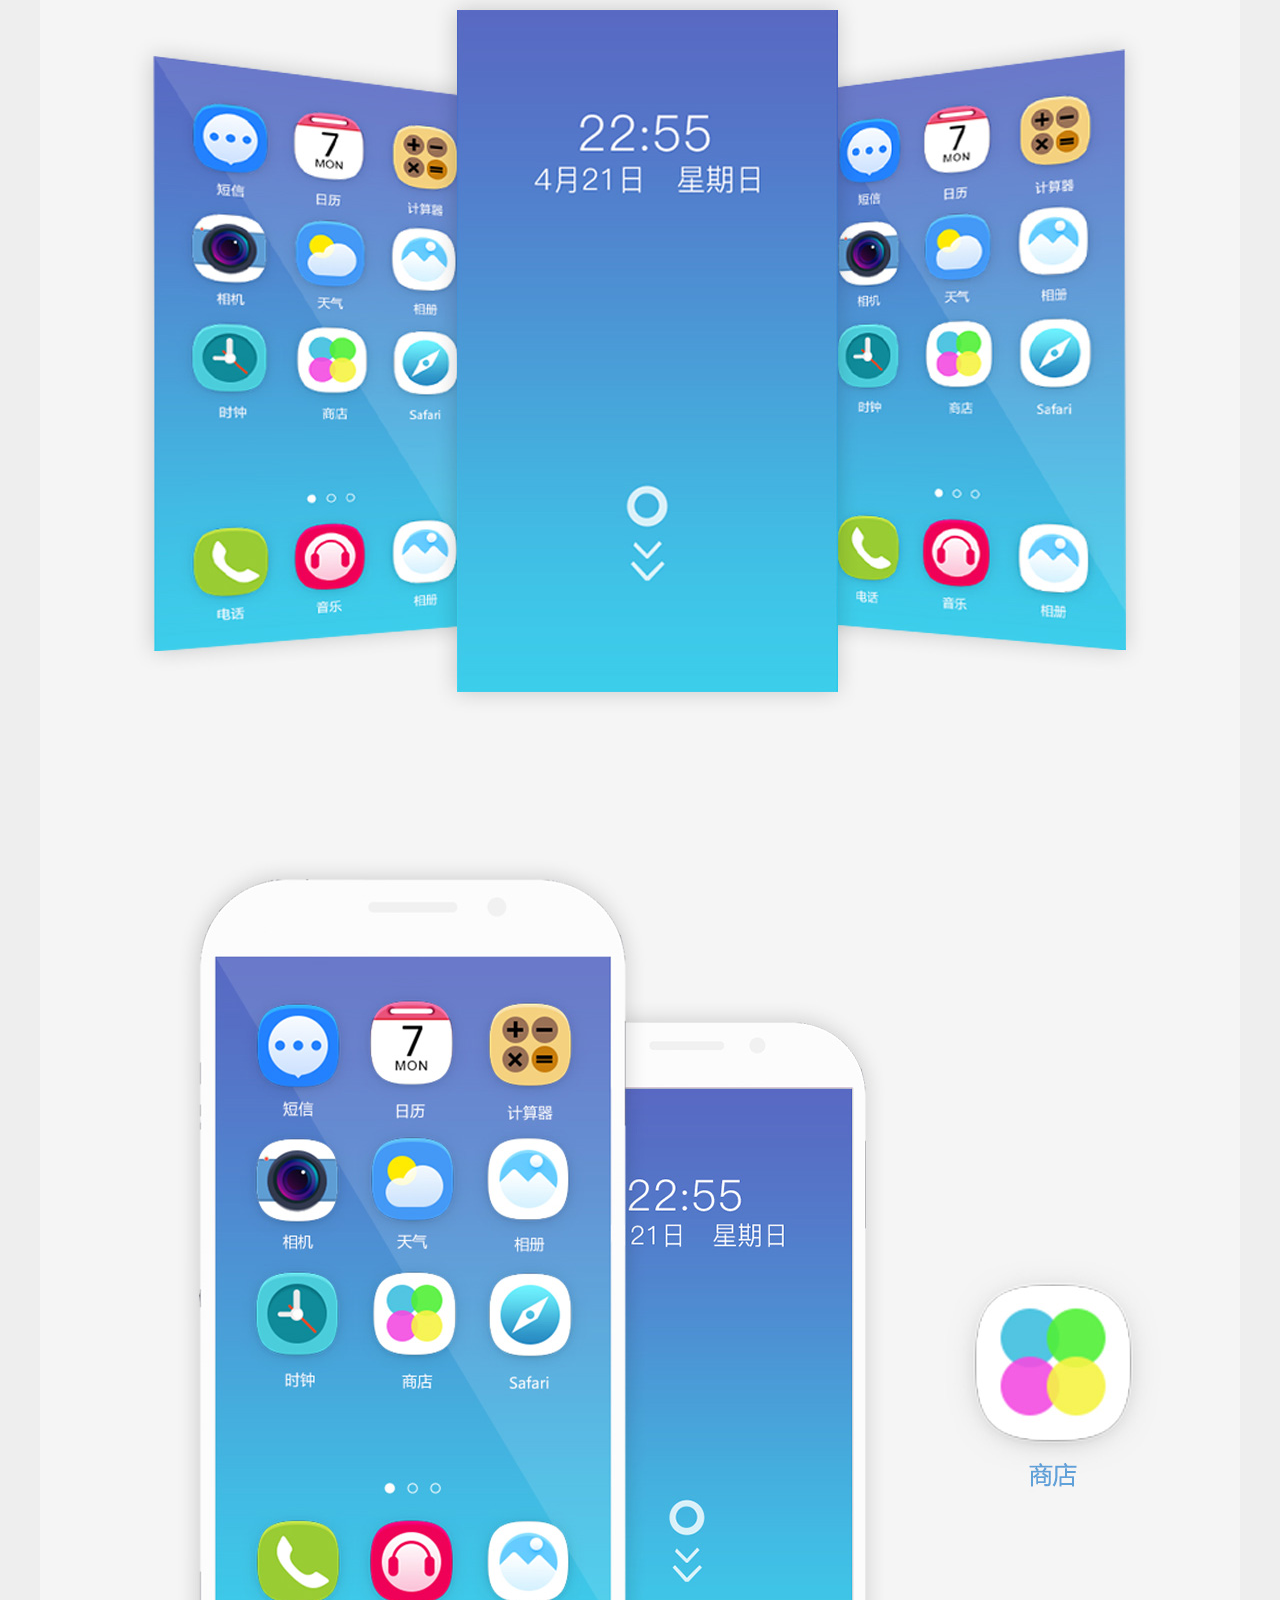
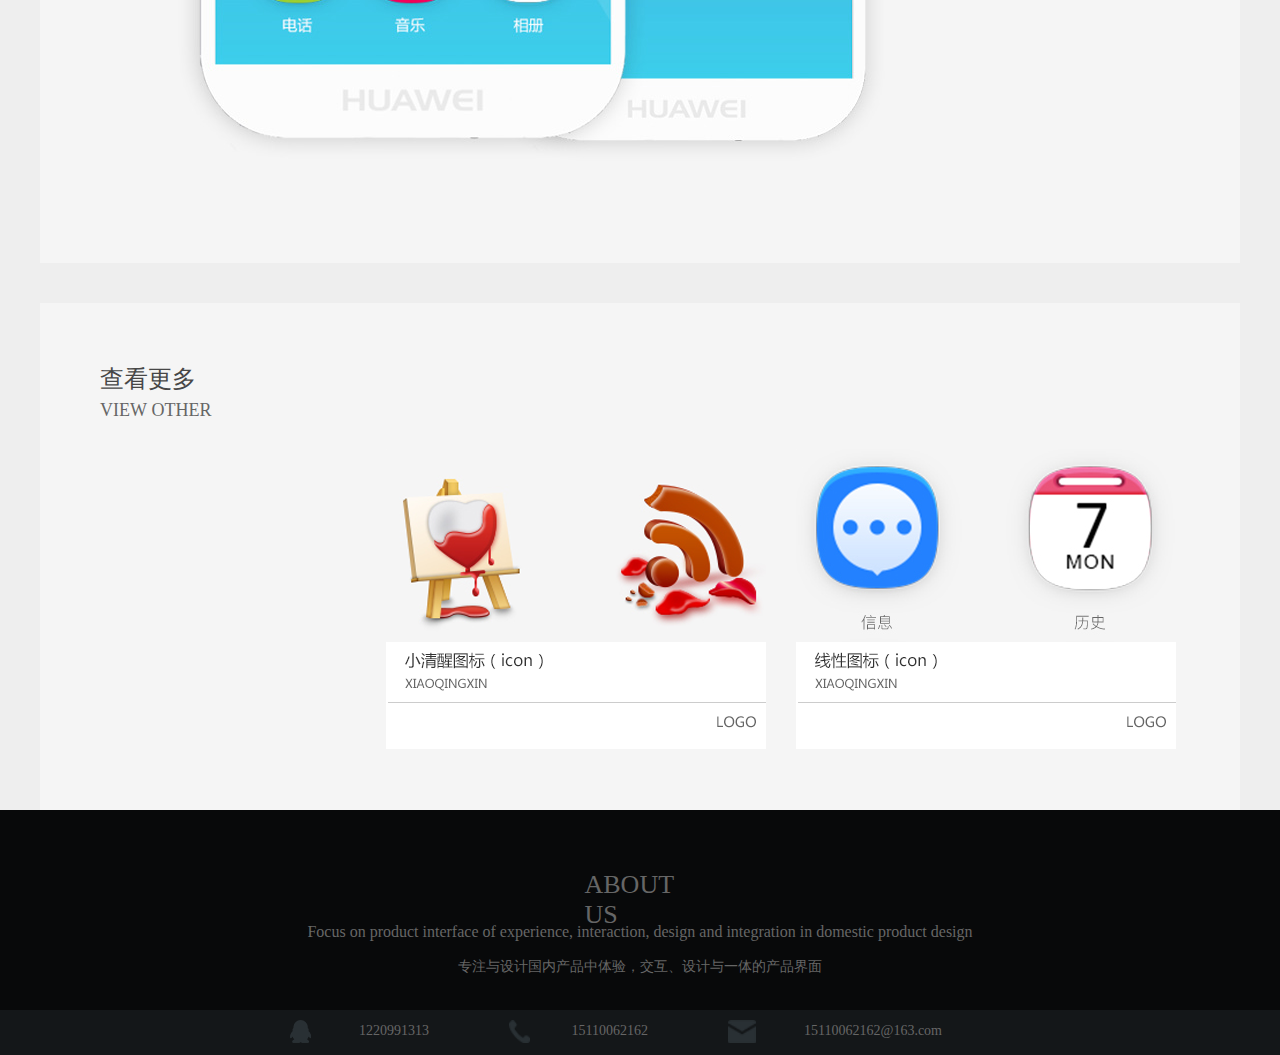
<file: index_icon_tubiao2.html>
<!doctype html>
<html><head>
<meta charset="utf-8">
<title>无标题文档</title>

<link rel="stylesheet" type="text/css" href="css/web_icon_tubiao2.css">
</head>

<body style="background-color:#eeeeee;">
<!--头部-->
<div class="da">
  	<div class="dao">
		<div class="dao1">
			<li><a href="index.html">Home</a></li>
        	<li><a href="index_web_chunlan.html">Web</a></li>
        	<li><a href="index_web_dongli.html">App</a></li>
        	<li><span class="spant">Icon</span></li>
        	<li><a href="index_vi_pingmian1.html">VI</a></li>
    	</div>    
  	</div>
</div>
<!--中间-->
<div class="zhong"></div>
<div class="zi">
	<div class="zi_zuo">广东瑞拓有限公司（WEB）</div>
    <div class="zi_yo"></div>
    <div class="zi_you">联系电话：15110062162</div>
</div>
<!--rencer-->
<div class="rencer"></div>
<!--查看更多-->
<div class="cha">
	<div class="cha1">
    	<p>查看更多</p>
        <p><span class="pa">VIEW&nbsp;OTHER</span></p>
    </div>
    <div class="kong"></div>
    <div class="kangba"><a href="index_icon_tubiao1.html"></a></div>
    <div class="kong1"></div>
    <div class="kangba1"><a href="index_icon_tubiao3.html"></a></div>
</div>
<!--底栏-->
 <div class="ddi">
	<div class="dibu_31">ABOUT US</div>
	<div class="dibu_41">Focus on product interface of experience, interaction, design and integration in domestic product design</div>
    <div class="dibu_51">专注与设计国内产品中体验，交互、设计与一体的产品界面</div>
</div>
<div class="di1">
	<div class="di11">
    	<div class="qq1"><img src="img/img_009.png" width="21" height="23"></div>
        <div class="qq11">1220991313</div>
        <div class="dian1"><img src="img/img_0010.png" width="21" height="23"></div>
        <div class="qq11">15110062162</div>
        <div class="you1"><img src="img/img_0011.png" width="28" height="23"></div>
        <div class="qq21">15110062162@163.com</div>
    </div>
</div>
<!--悬浮窗口-->
<!-- 飘浮微信begin -->
<div class="toolbar">
   <a href="javascript:;" class="toolbar-item toolbar-item-weixin"><span class="toolbar-layer"></span></a>
   <a href="javascript:;" class="toolbar-item toolbar-item-feedback"></a>
   <a href="javascript:scroll(0,0)" id="top" class="toolbar-item toolbar-item-top"></a>
</div>
<!-- 飘浮微信end -->
</body>
</html>
</file>
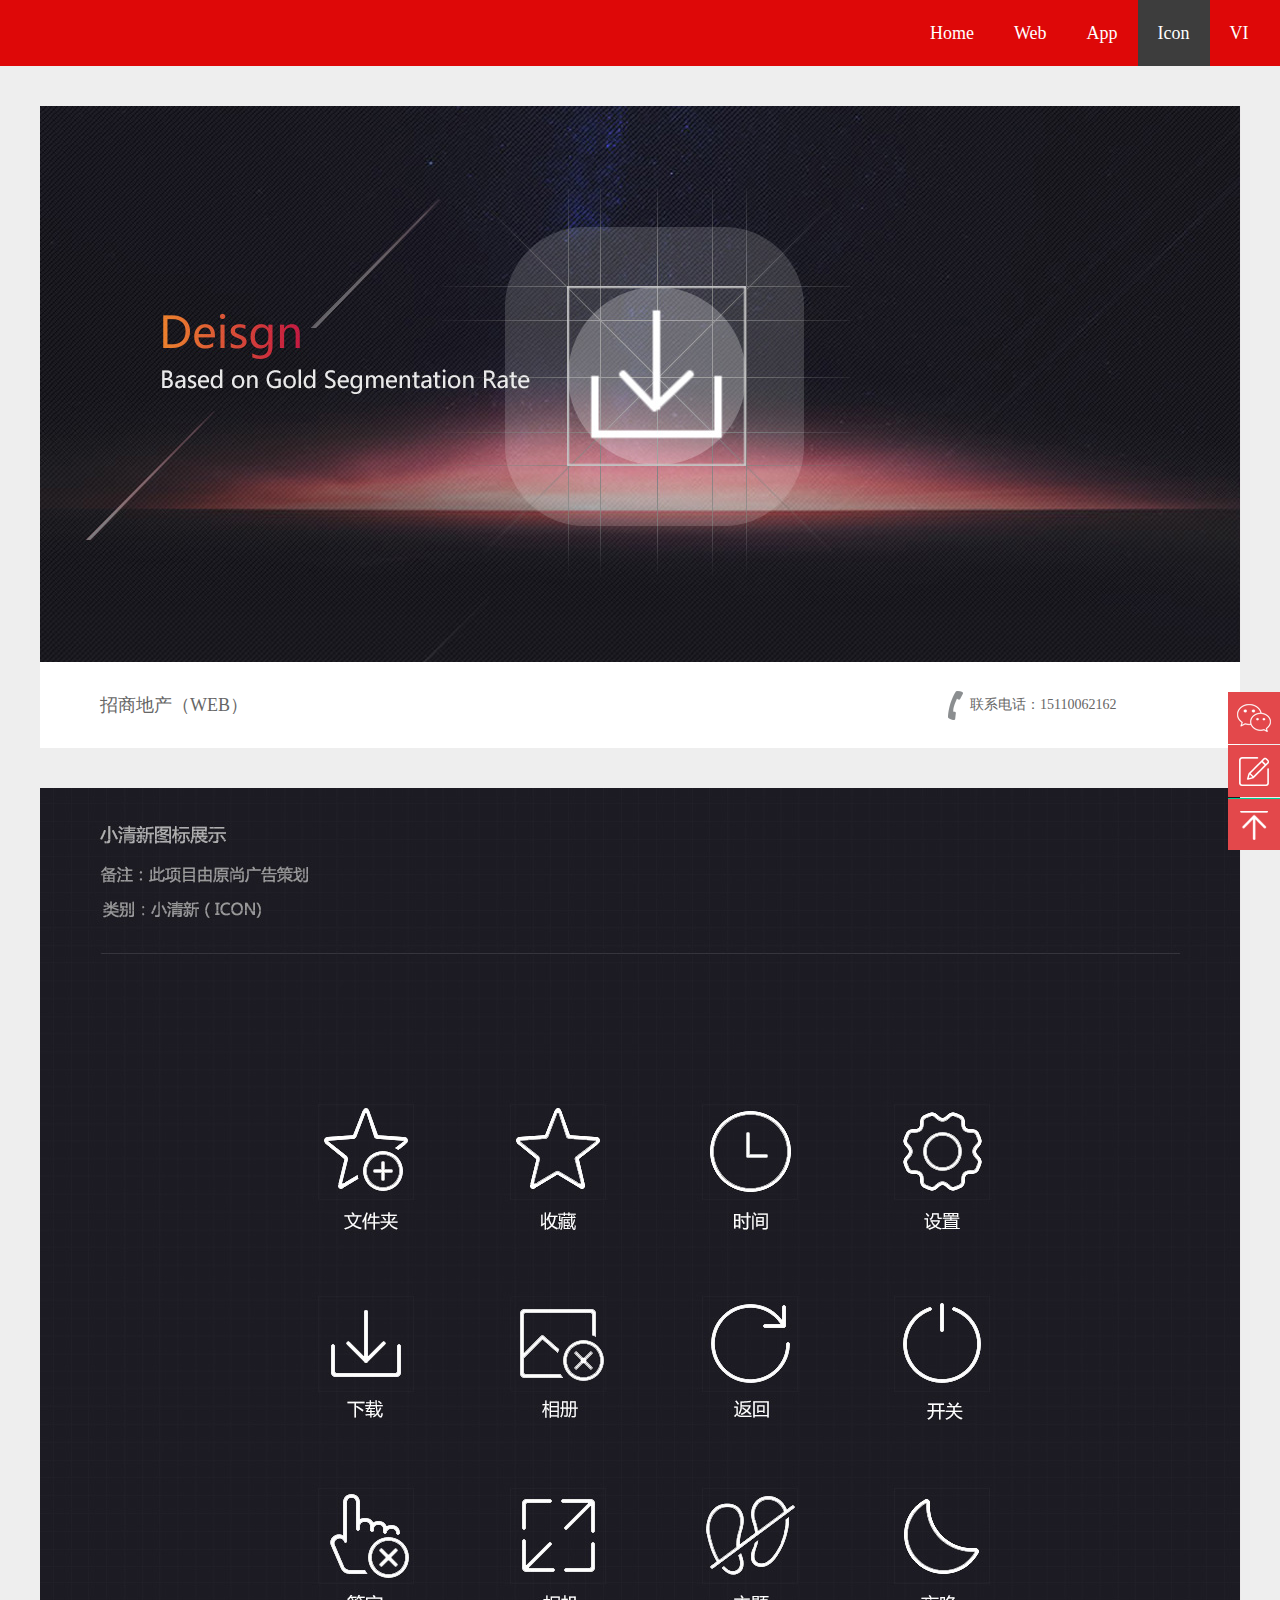
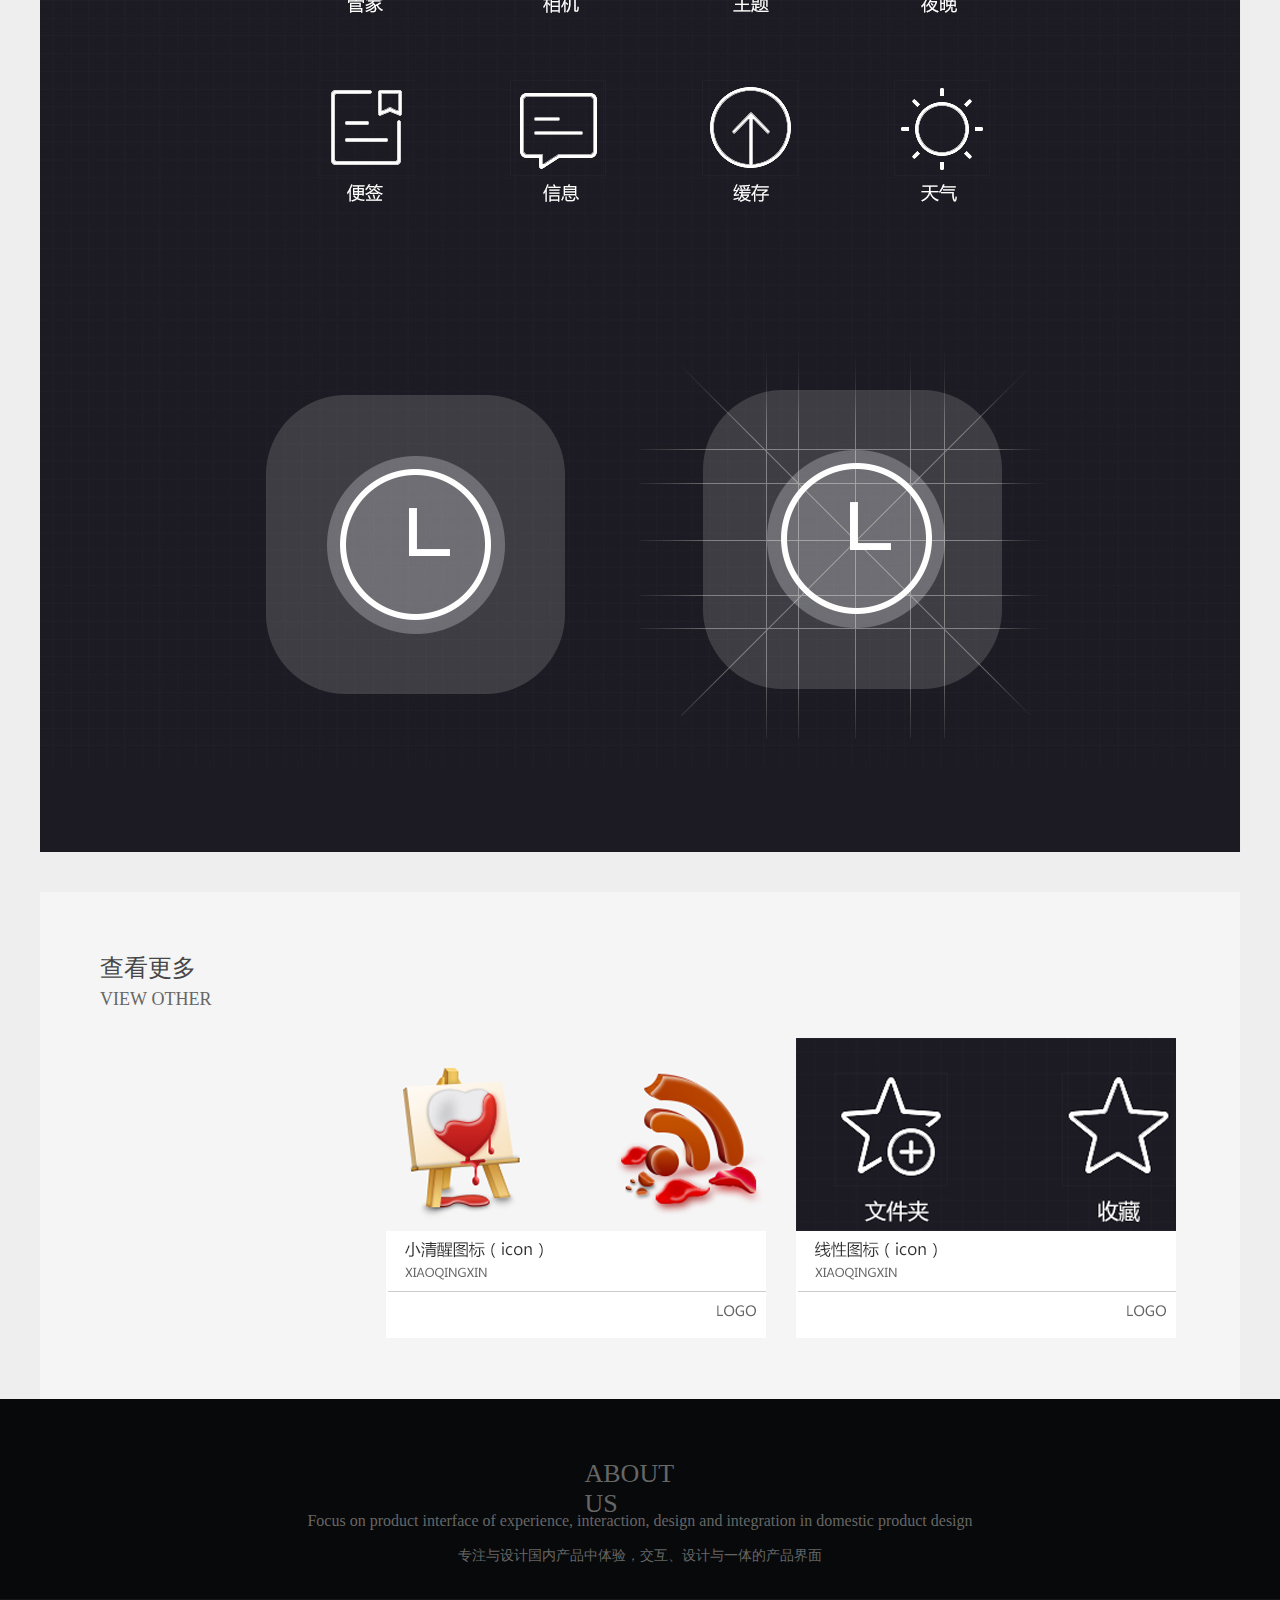
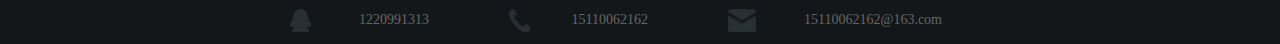
<file: index_icon_tubiao3.html>
<!doctype html>
<html><head>
<meta charset="utf-8">
<title>无标题文档</title>


<link rel="stylesheet" type="text/css" href="css/web_icon_tubiao3.css">
</head>

<body style="background-color:#eeeeee;">
<!--头部-->
<div class="da">
  	<div class="dao">
		<div class="dao1">
			<li><a href="index.html">Home</a></li>
        	<li><a href="index_web_chunlan.html">Web</a></li>
        	<li><a href="index_web_dongli.html">App</a></li>
        	<li><span class="spant">Icon</span></li>
        	<li><a href="index_vi_pingmian1.html">VI</a></li>
    	</div>    
  	</div>
</div>
<!--中间-->
<div class="zhong"></div>
<div class="zi">
	<div class="zi_zuo">招商地产（WEB）</div>
    <div class="zi_yo"></div>
    <div class="zi_you">联系电话：15110062162</div>
</div>
<!--rencer-->
<div class="rencer"></div>
<!--查看更多-->
<div class="cha">
	<div class="cha1">
    	<p>查看更多</p>
        <p><span class="pa">VIEW&nbsp;OTHER</span></p>
    </div>
    <div class="kong"></div>
    <div class="kangba"><a href="index_icon_tubiao1.html"></a></div>
    <div class="kong1"></div>
    <div class="kangba1"><a href="index_icon_tubiao2.html"></a></div>
</div>
<!--底栏-->
 <div class="ddi">
	<div class="dibu_31">ABOUT US</div>
	<div class="dibu_41">Focus on product interface of experience, interaction, design and integration in domestic product design</div>
    <div class="dibu_51">专注与设计国内产品中体验，交互、设计与一体的产品界面</div>
</div>
<div class="di1">
	<div class="di11">
    	<div class="qq1"><img src="img/img_009.png" width="21" height="23"></div>
        <div class="qq11">1220991313</div>
        <div class="dian1"><img src="img/img_0010.png" width="21" height="23"></div>
        <div class="qq11">15110062162</div>
        <div class="you1"><img src="img/img_0011.png" width="28" height="23"></div>
        <div class="qq21">15110062162@163.com</div>
    </div>
</div>
<!--悬浮窗口-->
<!-- 飘浮微信begin -->
<div class="toolbar">
   <a href="javascript:;" class="toolbar-item toolbar-item-weixin"><span class="toolbar-layer"></span></a>
   <a href="javascript:;" class="toolbar-item toolbar-item-feedback"></a>
   <a href="javascript:scroll(0,0)" id="top" class="toolbar-item toolbar-item-top"></a>
</div>
<!-- 飘浮微信end -->
</body>
</html>
</file>
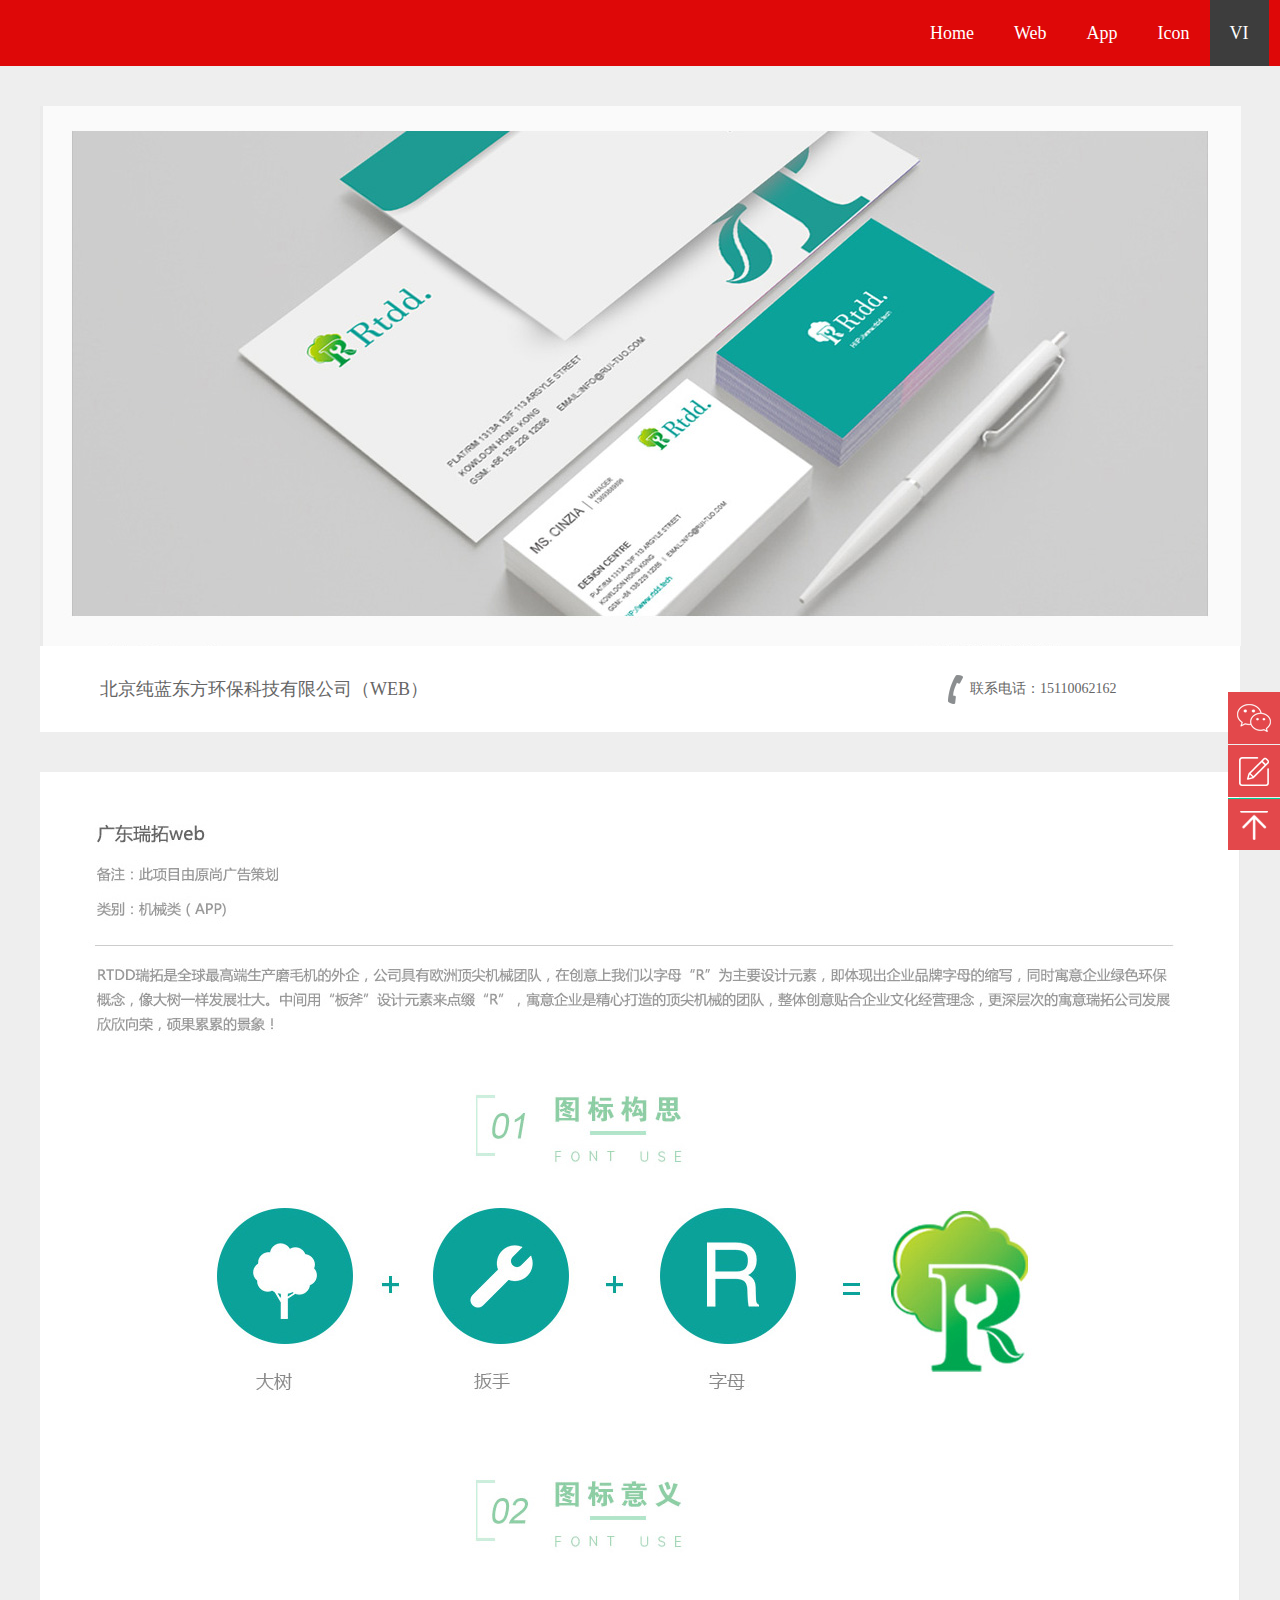
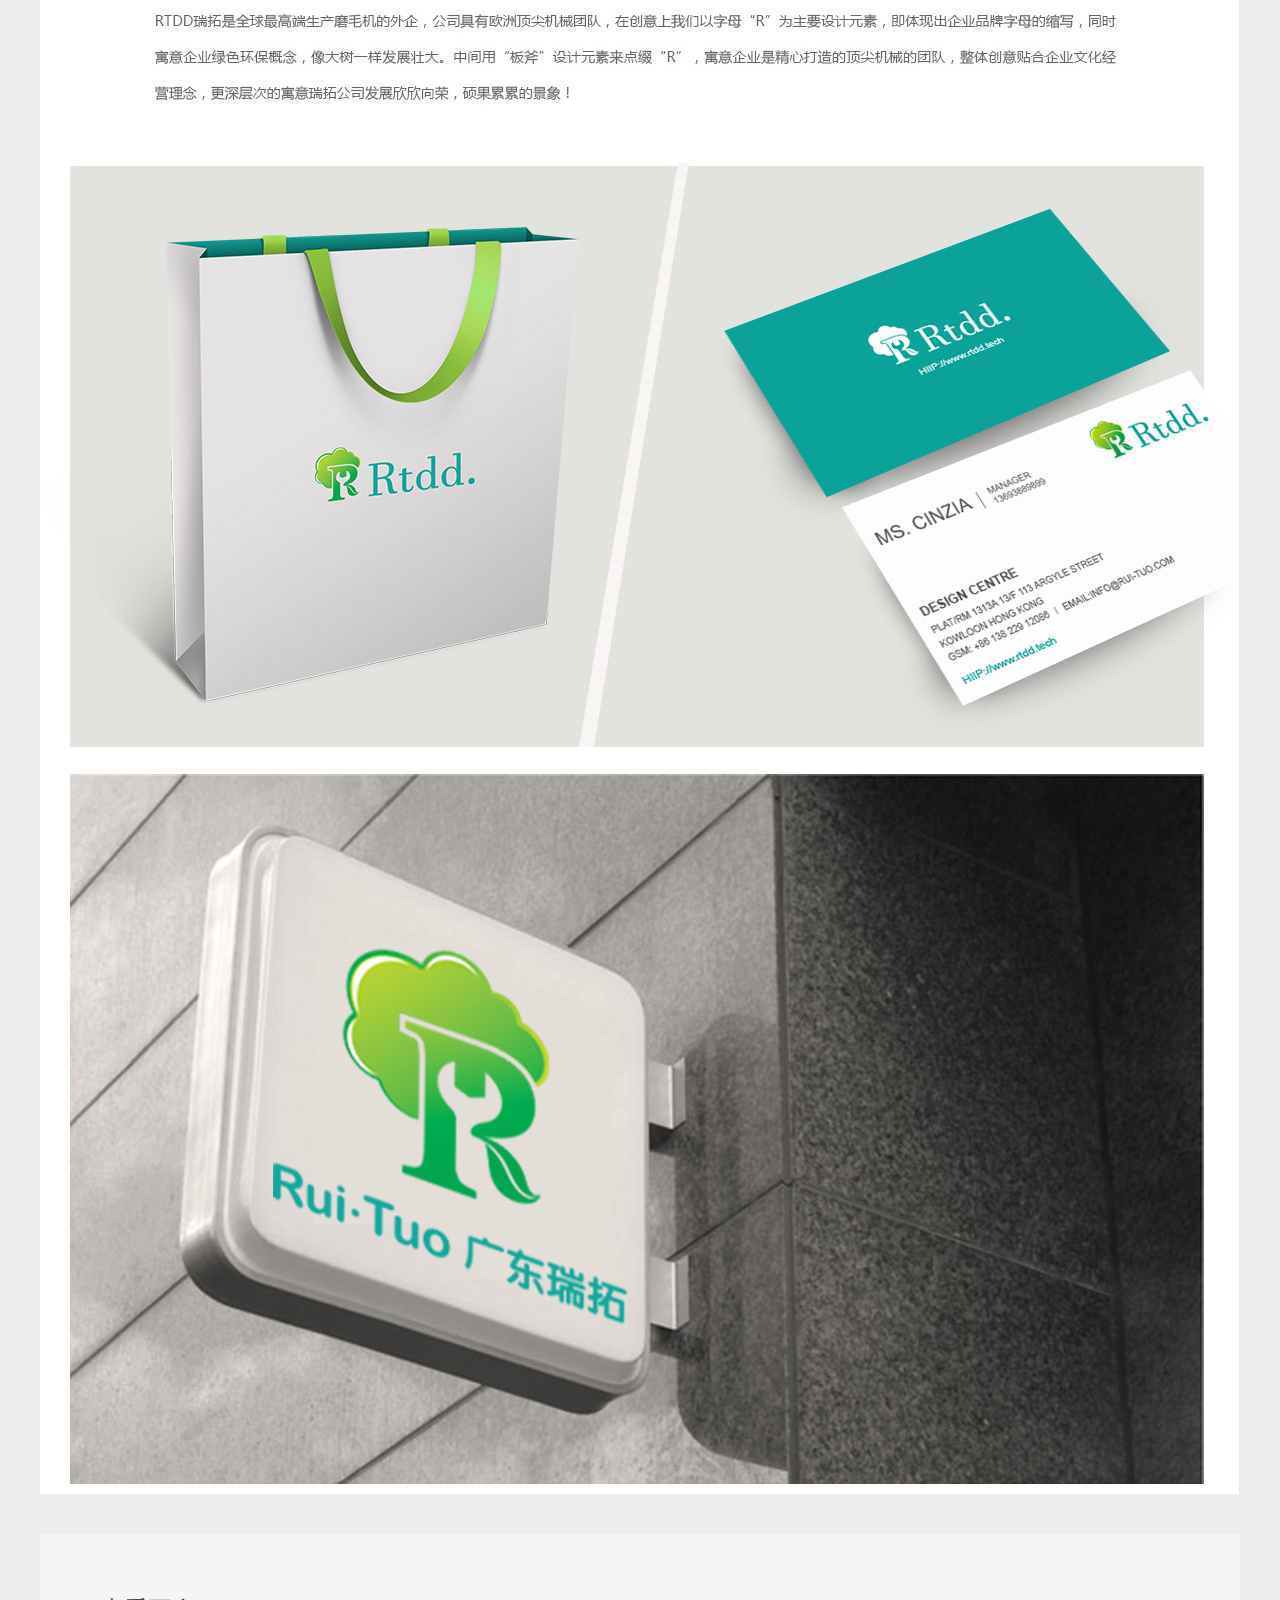
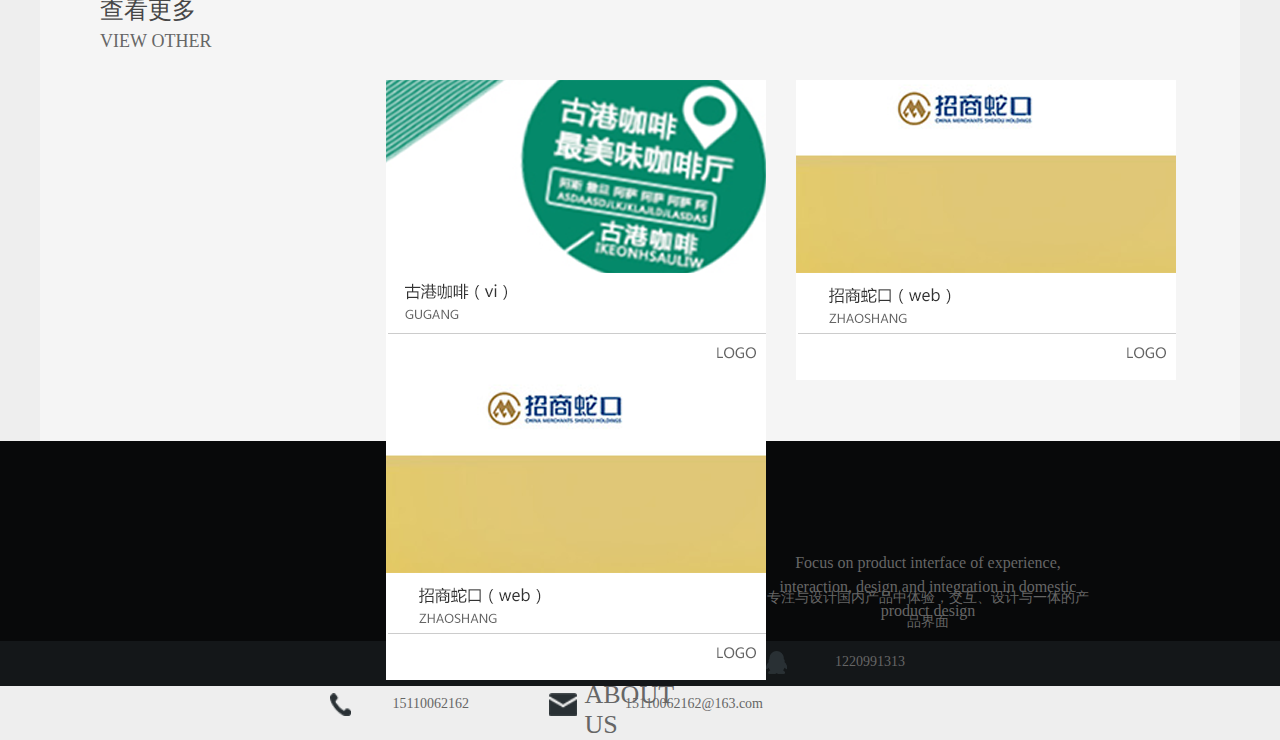
<file: index_vi_pingmian1.html>
<!doctype html>
<html>
<head>
<meta charset="utf-8">
<title>无标题文档</title>

<link rel="stylesheet" type="text/css" href="css/web_vi_pingmian1.css">
</head>

<body style="background-color:#eeeeee;">
<!--头部-->
<div class="da">
  	<div class="dao">
		<div class="dao1">
			<li><a href="index.html">Home</a></li>
        	<li><a href="index_web_chunlan.html">Web</a></li>
        	<li><a href="index_web_dongli.html">App</a></li>
        	<li><a href="index_icon_tubiao1.html">Icon</a></li>
        	<li><span class="spant">VI</span></li>
    	</div>    
  	</div>
</div>
<!--中间-->
<div class="zhong"></div>
<div class="zi">
	<div class="zi_zuo">北京纯蓝东方环保科技有限公司（WEB）</div>
    <div class="zi_yo"></div>
    <div class="zi_you">联系电话：15110062162</div>
</div>
<!--rencer-->
<div class="rencer"></div>
<!--查看更多-->
<div class="cha">
	<div class="cha1">
    	<p>查看更多</p>
        <p><span class="pa">VIEW&nbsp;OTHER</span></p>
    </div>
    <div class="kong"></div>
    <div class="kangba"><a href="index_vi_pingmian2.html"</a></div>
    <div class="kong1"></div>
    <div class="kangba1"><a href="index_web_wanke.html"></a></div>
</div>
<!--底栏-->
 <div class="ddi">
	<div class="dibu_31">ABOUT US</div>
	<div class="dibu_41">Focus on product interface of experience, interaction, design and integration in domestic product design</div>
    <div class="dibu_51">专注与设计国内产品中体验，交互、设计与一体的产品界面</div>
</div>
<div class="di1">
	<div class="di11">
    	<div class="qq1"><img src="img/img_009.png" width="21" height="23"></div>
        <div class="qq11">1220991313</div>
        <div class="dian1"><img src="img/img_0010.png" width="21" height="23"></div>
        <div class="qq11">15110062162</div>
        <div class="you1"><img src="img/img_0011.png" width="28" height="23"></div>
        <div class="qq21">15110062162@163.com</div>
    </div>
</div>
<!--悬浮窗口-->
<!-- 飘浮微信begin -->
<div class="toolbar">
   <a href="javascript:;" class="toolbar-item toolbar-item-weixin"><span class="toolbar-layer"></span></a>
   <a href="javascript:;" class="toolbar-item toolbar-item-feedback"></a>
   <a href="javascript:scroll(0,0)" id="top" class="toolbar-item toolbar-item-top"></a>
</div>
<!-- 飘浮微信end -->
</body>
</html>
</file>
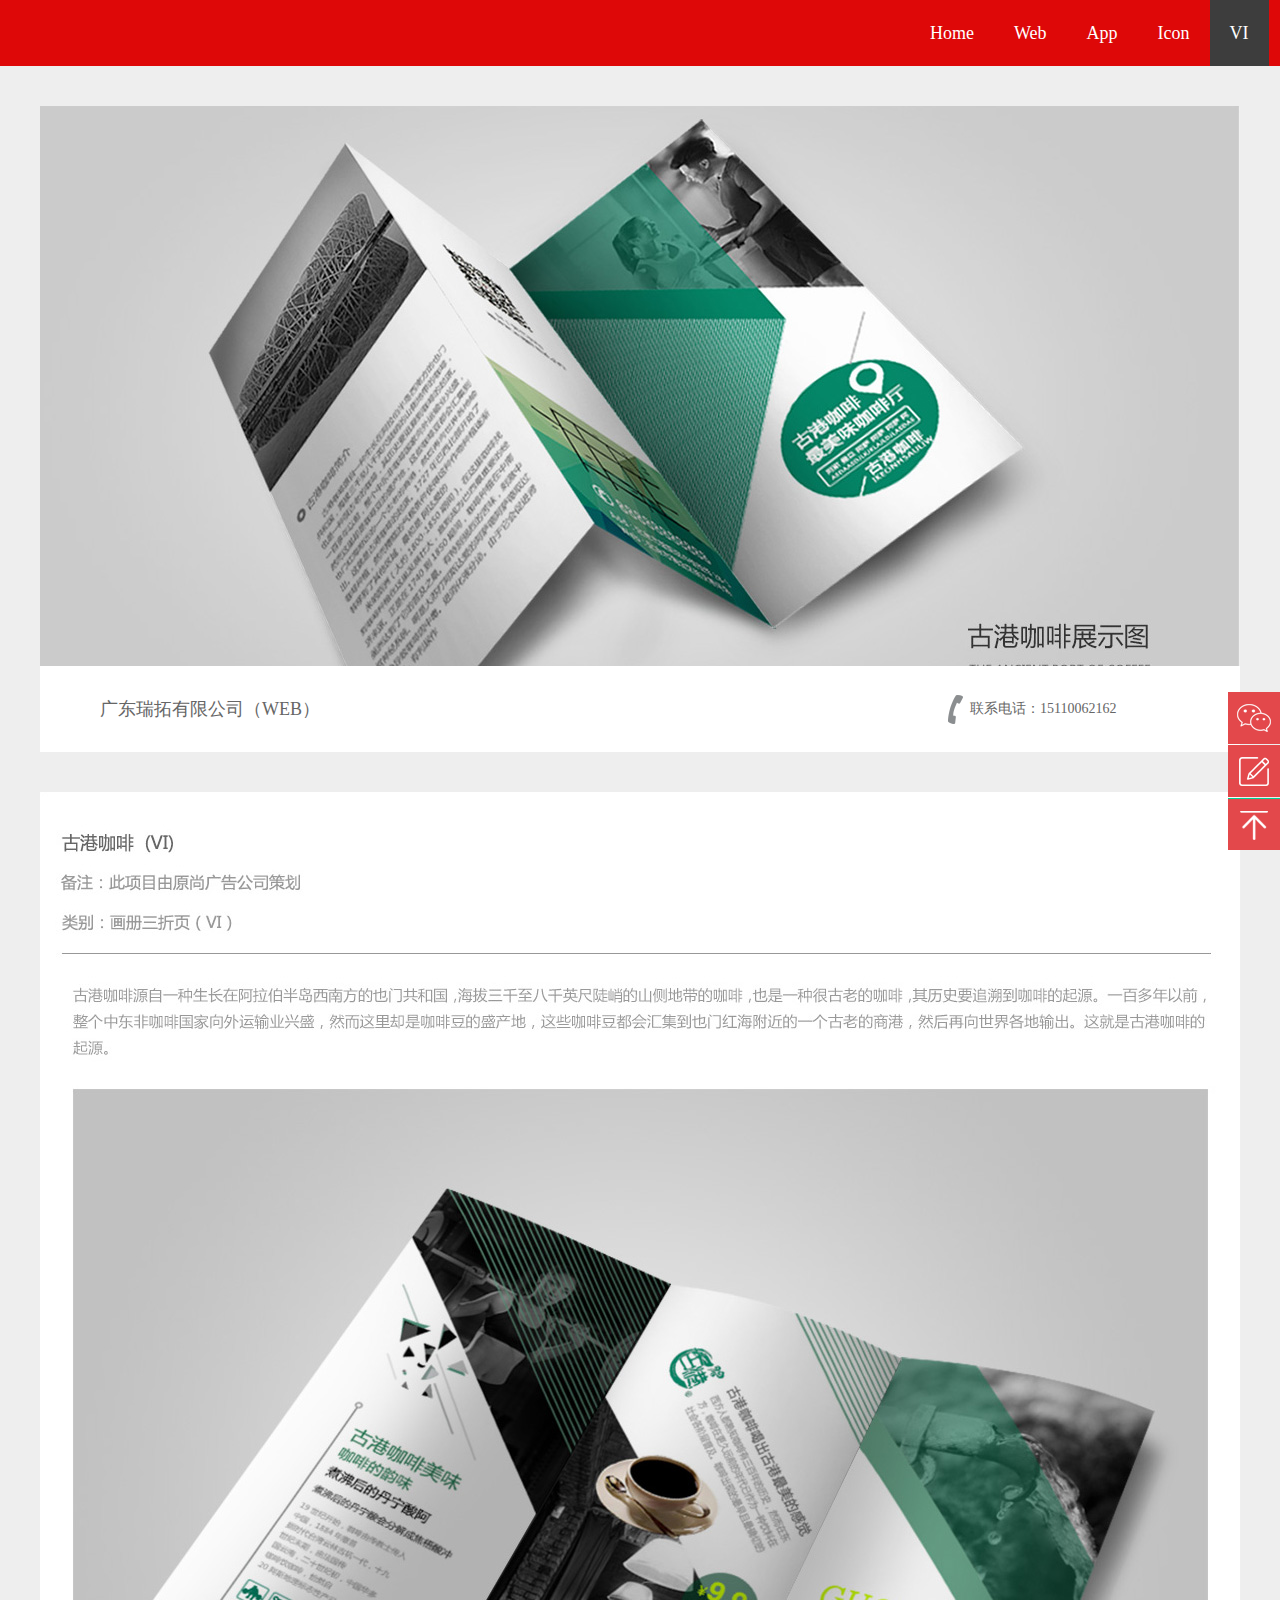
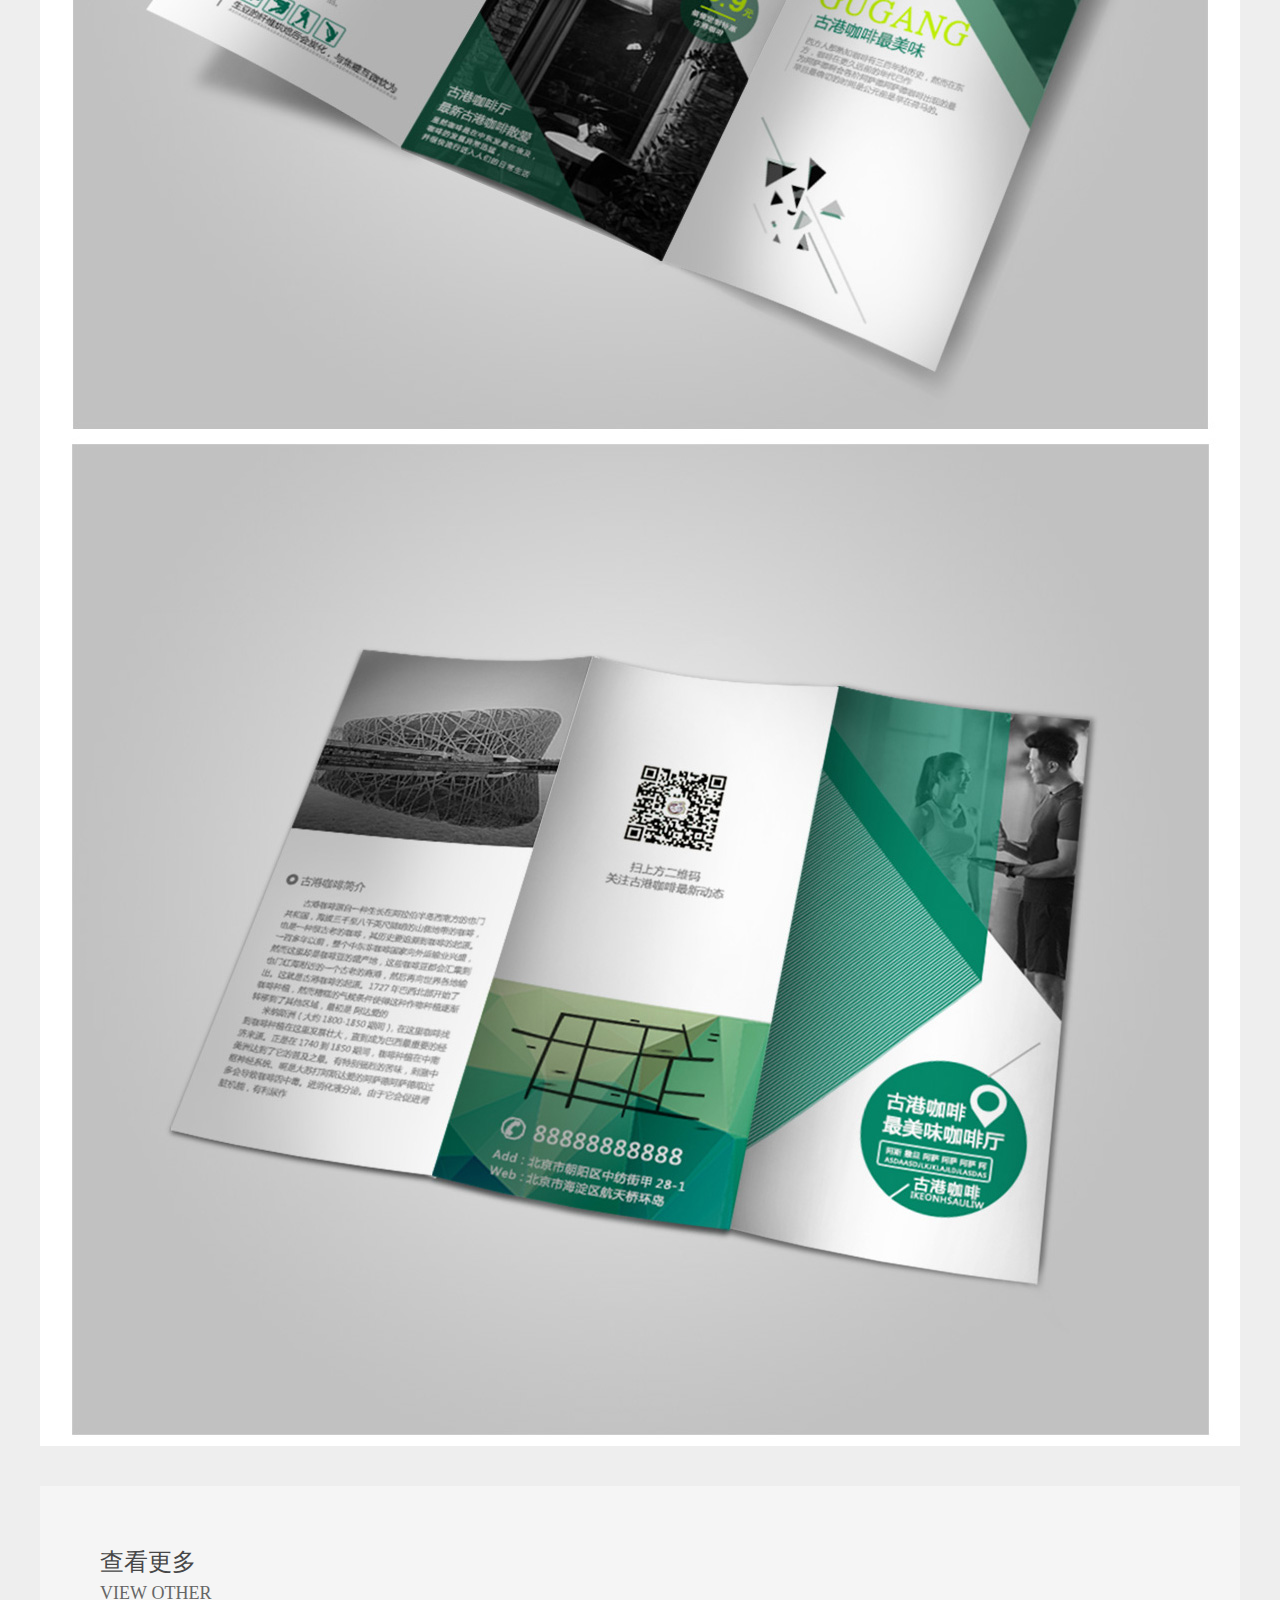
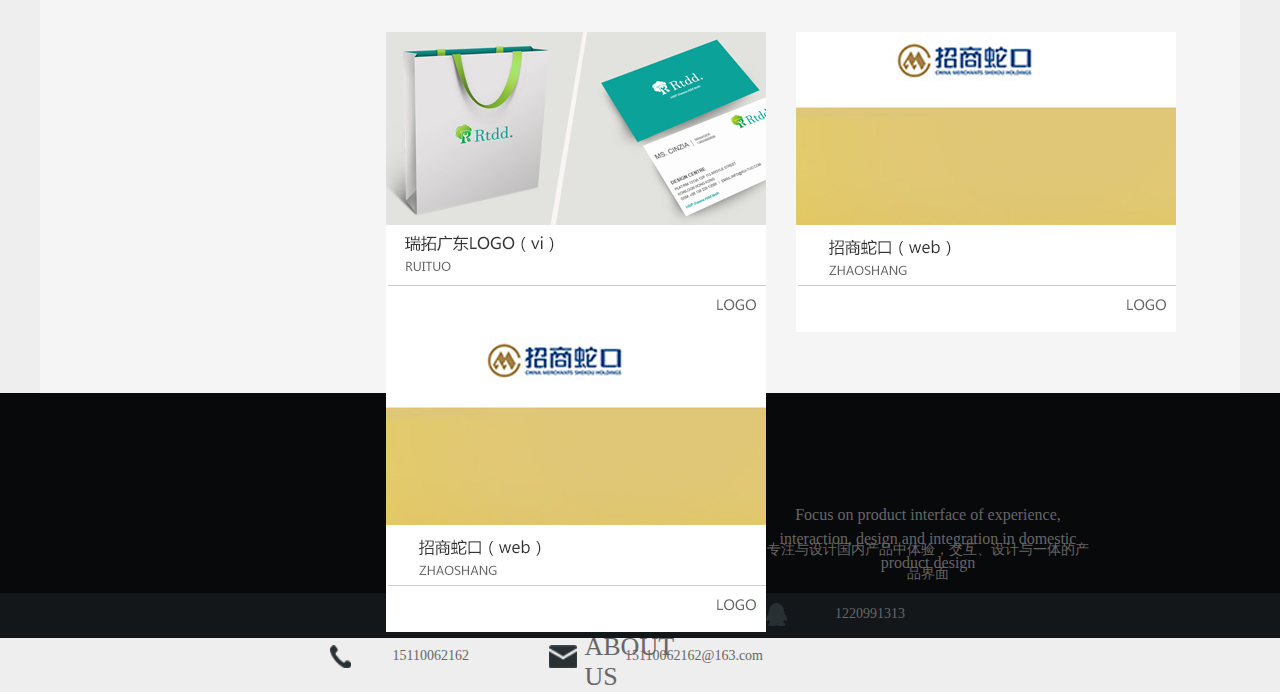
<file: index_vi_pingmian2.html>
<!doctype html>
<html><head>
<meta charset="utf-8">
<title>无标题文档</title>

<link rel="stylesheet" type="text/css" href="css/web_vi_pingmian2.css">
</head>

<body style="background-color:#eeeeee;">
<!--头部-->
<div class="da">
  	<div class="dao">
		<div class="dao1">
			<li><a href="index.html">Home</a></li>
        	<li><a href="index_web_chunlan.html">Web</a></li>
        	<li><a href="index_web_dongli.html">App</a></li>
        	<li><a href="index_icon_tubiao1.html">Icon</a></li>
        	<li><span class="spant">VI</span></li>
    	</div>    
  	</div>
</div>
<!--中间-->
<div class="zhong"></div>
<div class="zi">
	<div class="zi_zuo">广东瑞拓有限公司（WEB）</div>
    <div class="zi_yo"></div>
    <div class="zi_you">联系电话：15110062162</div>
</div>
<!--rencer-->
<div class="rencer"></div>
<!--查看更多-->
<div class="cha">
	<div class="cha1">
    	<p>查看更多</p>
        <p><span class="pa">VIEW&nbsp;OTHER</span></p>
    </div>
    <div class="kong"></div>
    <div class="kangba"><a href="index_vi_pingmian1.html"</a></div>
    <div class="kong1"></div>
    <div class="kangba1"><a href="index_web_wanke.html"></a></div>
</div>
<!--底栏-->
 <div class="ddi">
	<div class="dibu_31">ABOUT US</div>
	<div class="dibu_41">Focus on product interface of experience, interaction, design and integration in domestic product design</div>
    <div class="dibu_51">专注与设计国内产品中体验，交互、设计与一体的产品界面</div>
</div>
<div class="di1">
	<div class="di11">
    	<div class="qq1"><img src="img/img_009.png" width="21" height="23"></div>
        <div class="qq11">1220991313</div>
        <div class="dian1"><img src="img/img_0010.png" width="21" height="23"></div>
        <div class="qq11">15110062162</div>
        <div class="you1"><img src="img/img_0011.png" width="28" height="23"></div>
        <div class="qq21">15110062162@163.com</div>
    </div>
</div>
<!--悬浮窗口-->
<!-- 飘浮微信begin -->
<div class="toolbar">
   <a href="javascript:;" class="toolbar-item toolbar-item-weixin"><span class="toolbar-layer"></span></a>
   <a href="javascript:;" class="toolbar-item toolbar-item-feedback"></a>
   <a href="javascript:scroll(0,0)" id="top" class="toolbar-item toolbar-item-top"></a>
</div>
<!-- 飘浮微信end -->
</body>
</html>
</file>
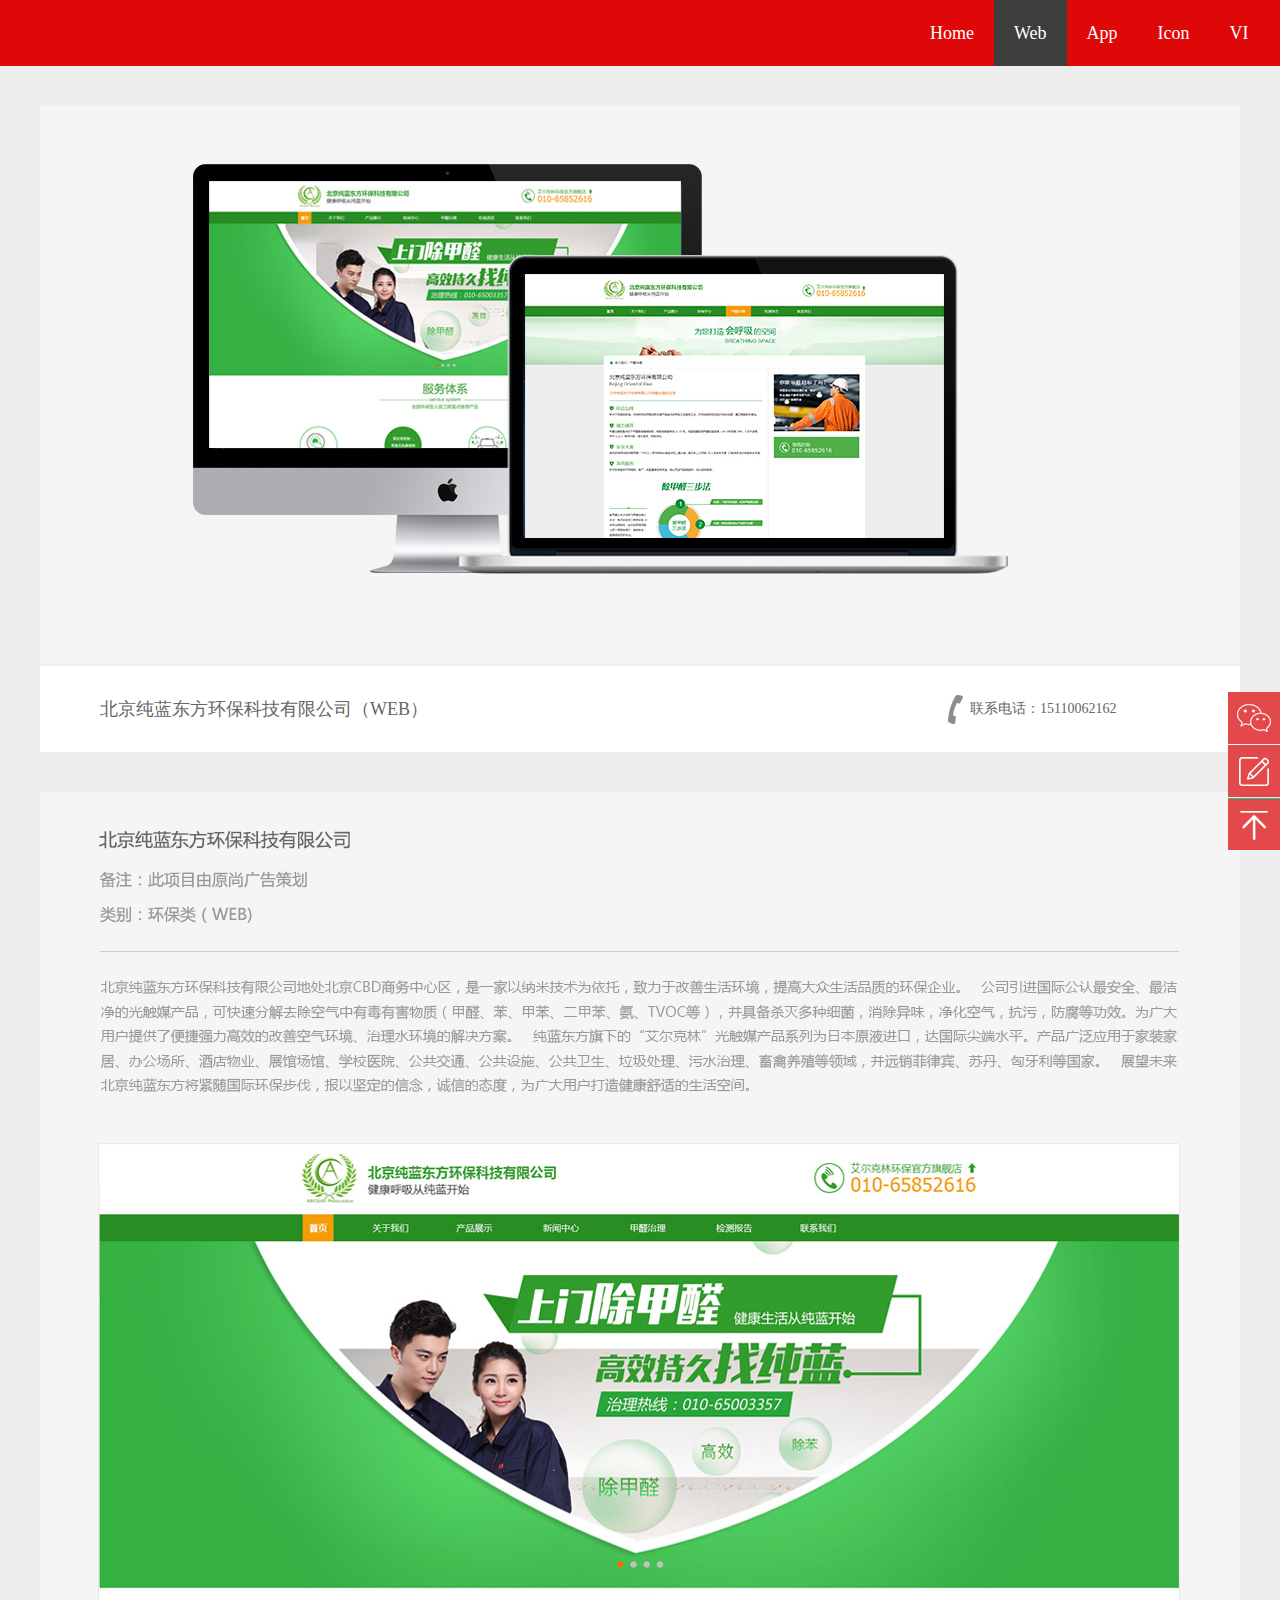
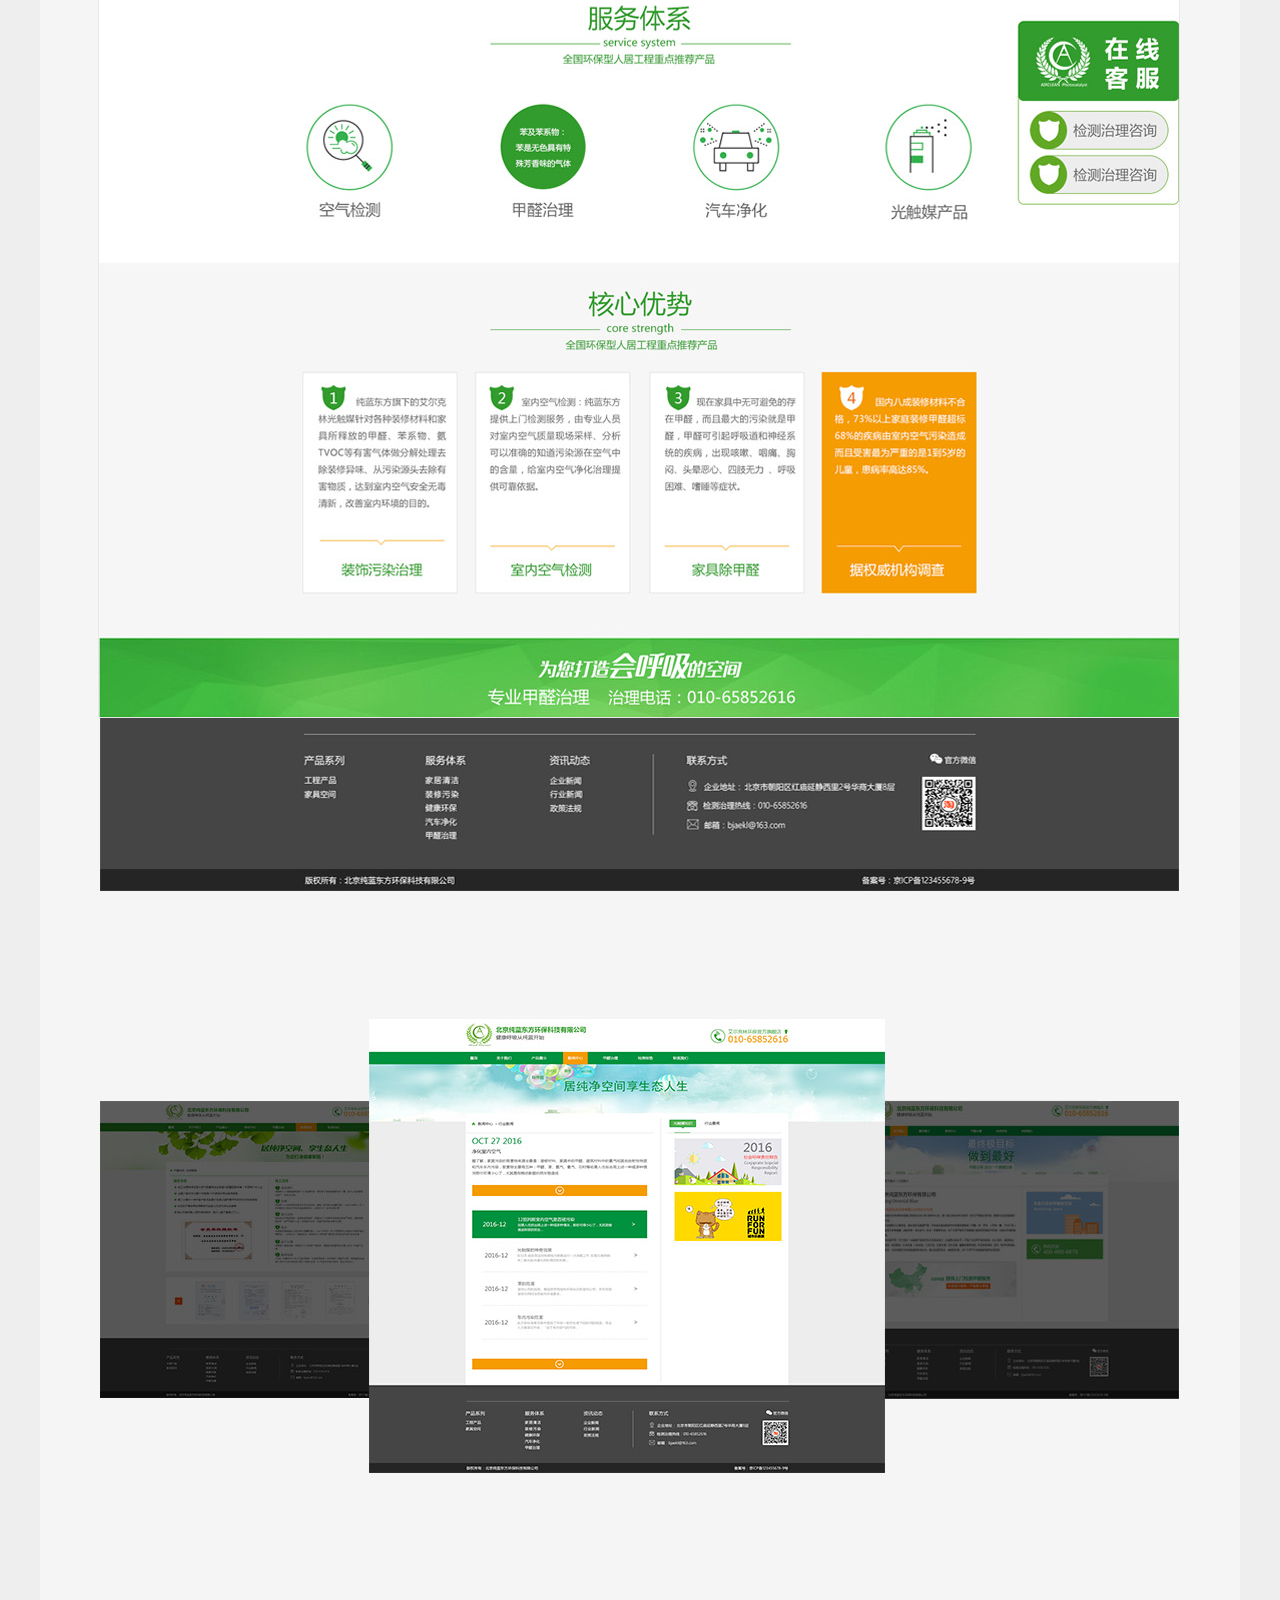
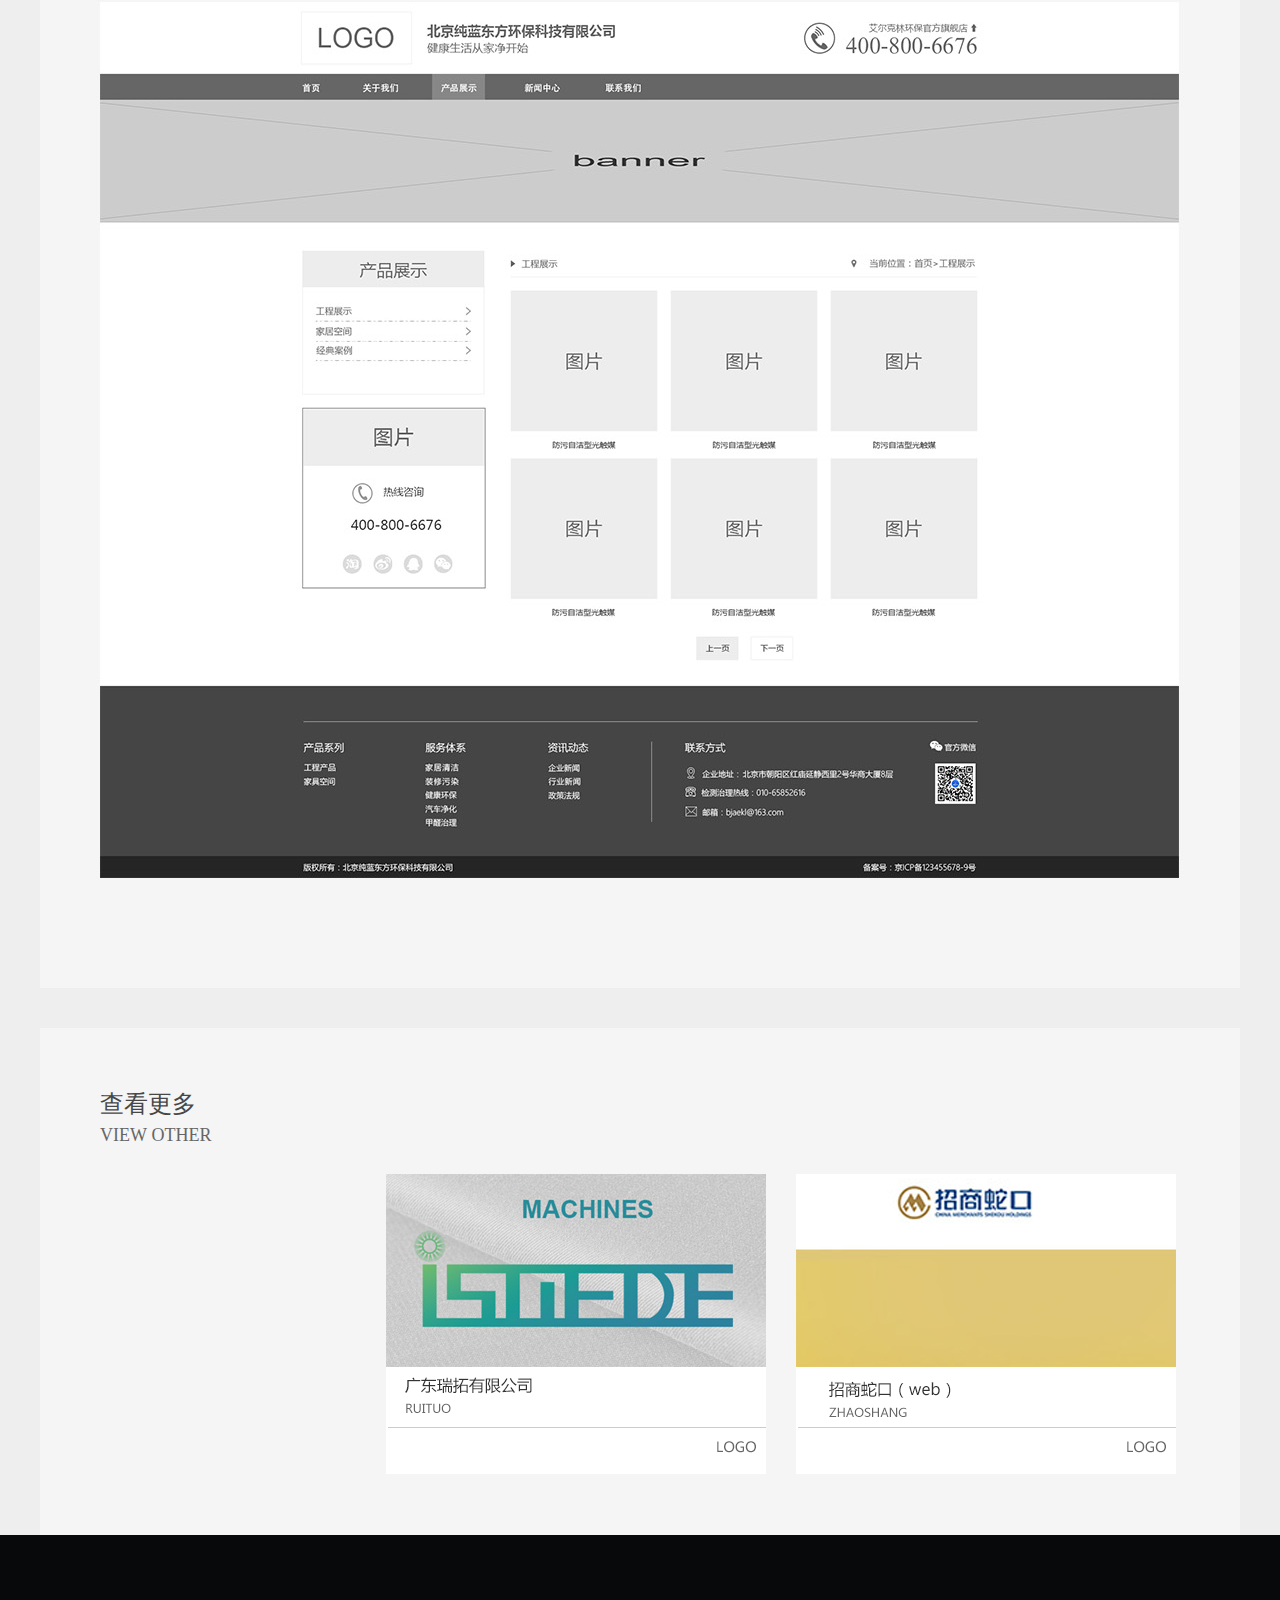
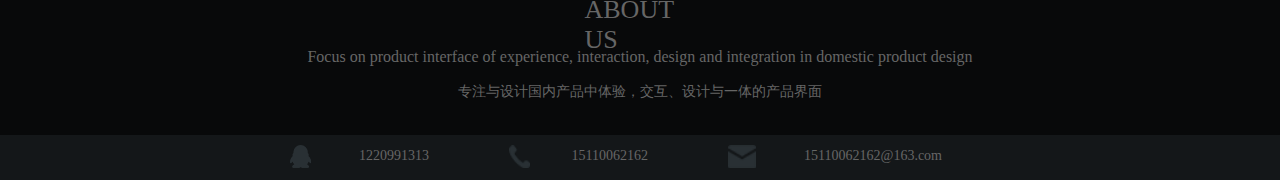
<file: index_web_chunlan.html>
<!doctype html>
<html>
<head>
<meta charset="utf-8">
<title>无标题文档</title>
<link rel="stylesheet" type="text/css" href="css/web_chunlan .css">
</head>

<body style="background-color:#eeeeee;">
<!--头部-->
<div class="da">
  	<div class="dao">
		<div class="dao1">
			<li><a href="index.html">Home</a></li>
        	<li><span class="spant">Web</span></li>
        	<li><a href="index_web_dongli.html">App</a></li>
        	<li><a href="index_icon_tubiao1.html">Icon</a></li>
        	<li><a href="index_vi_pingmian1.html">VI</a></li>
    	</div>    
  	</div>
</div>
<!--中间-->
<div class="zhong"></div>
<div class="zi">
	<div class="zi_zuo">北京纯蓝东方环保科技有限公司（WEB）</div>
    <div class="zi_yo"></div>
    <div class="zi_you">联系电话：15110062162</div>
</div>
<!--rencer-->
<div class="rencer"></div>
<!--查看更多-->
<div class="cha">
	<div class="cha1">
    	<p>查看更多</p>
        <p><span class="pa">VIEW&nbsp;OTHER</span></p>
    </div>
    <div class="kong"></div>
    <div class="kangba"><a href="index_web_ruituo.html"></a></div>
    <div class="kong1"></div>
    <div class="kangba1"><a href="index_web_wanke.html"></a></div>
</div>
<!--底栏-->
 <div class="ddi">
	<div class="dibu_31">ABOUT US</div>
	<div class="dibu_41">Focus on product interface of experience, interaction, design and integration in domestic product design</div>
    <div class="dibu_51">专注与设计国内产品中体验，交互、设计与一体的产品界面</div>
</div>
<div class="di1">
	<div class="di11">
    	<div class="qq1"><img src="img/img_009.png" width="21" height="23"></div>
        <div class="qq11">1220991313</div>
        <div class="dian1"><img src="img/img_0010.png" width="21" height="23"></div>
        <div class="qq11">15110062162</div>
        <div class="you1"><img src="img/img_0011.png" width="28" height="23"></div>
        <div class="qq21">15110062162@163.com</div>
    </div>
</div>
<!--悬浮窗口-->
<!-- 飘浮微信begin -->
<div class="toolbar">
   <a href="javascript:;" class="toolbar-item toolbar-item-weixin"><span class="toolbar-layer"></span></a>
   <a href="javascript:;" class="toolbar-item toolbar-item-feedback"></a>
   <a href="javascript:scroll(0,0)" id="top" class="toolbar-item toolbar-item-top"></a>
</div>
<!-- 飘浮微信end -->
</body>
</html>
</file>
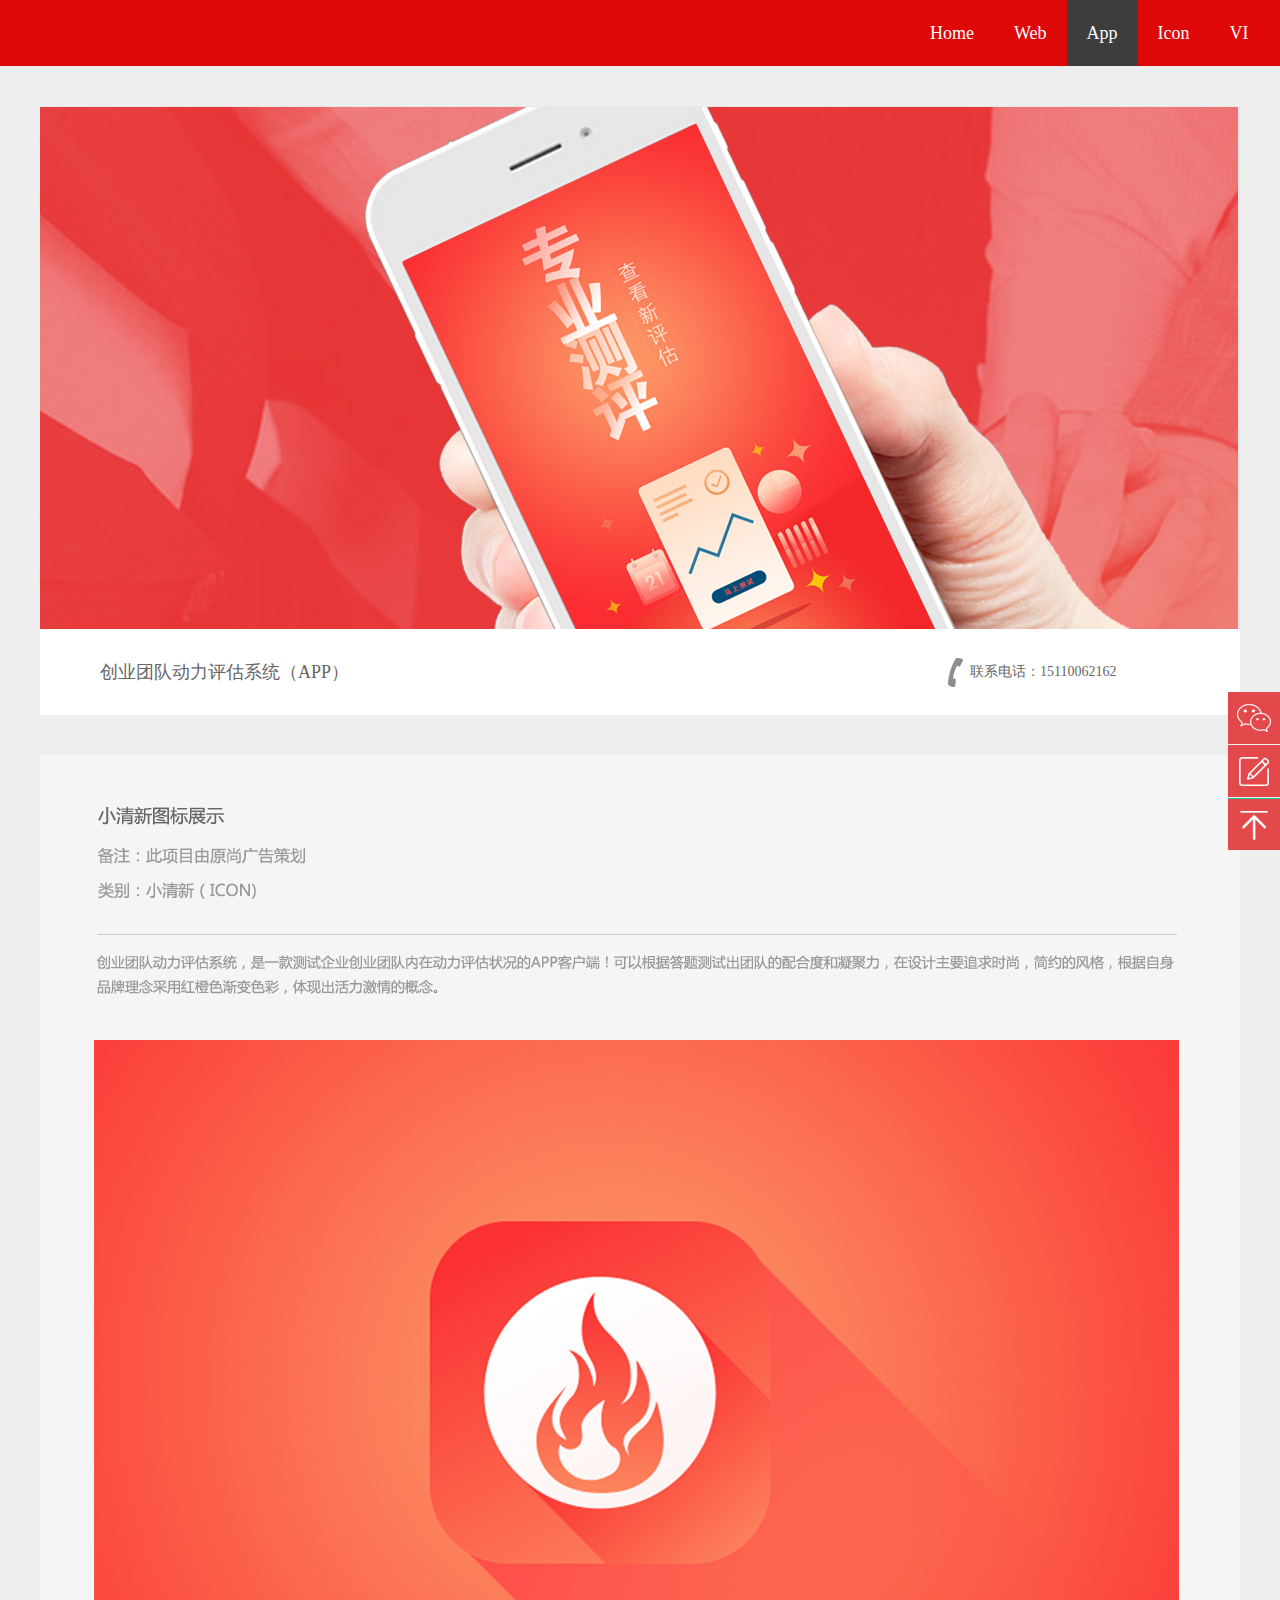
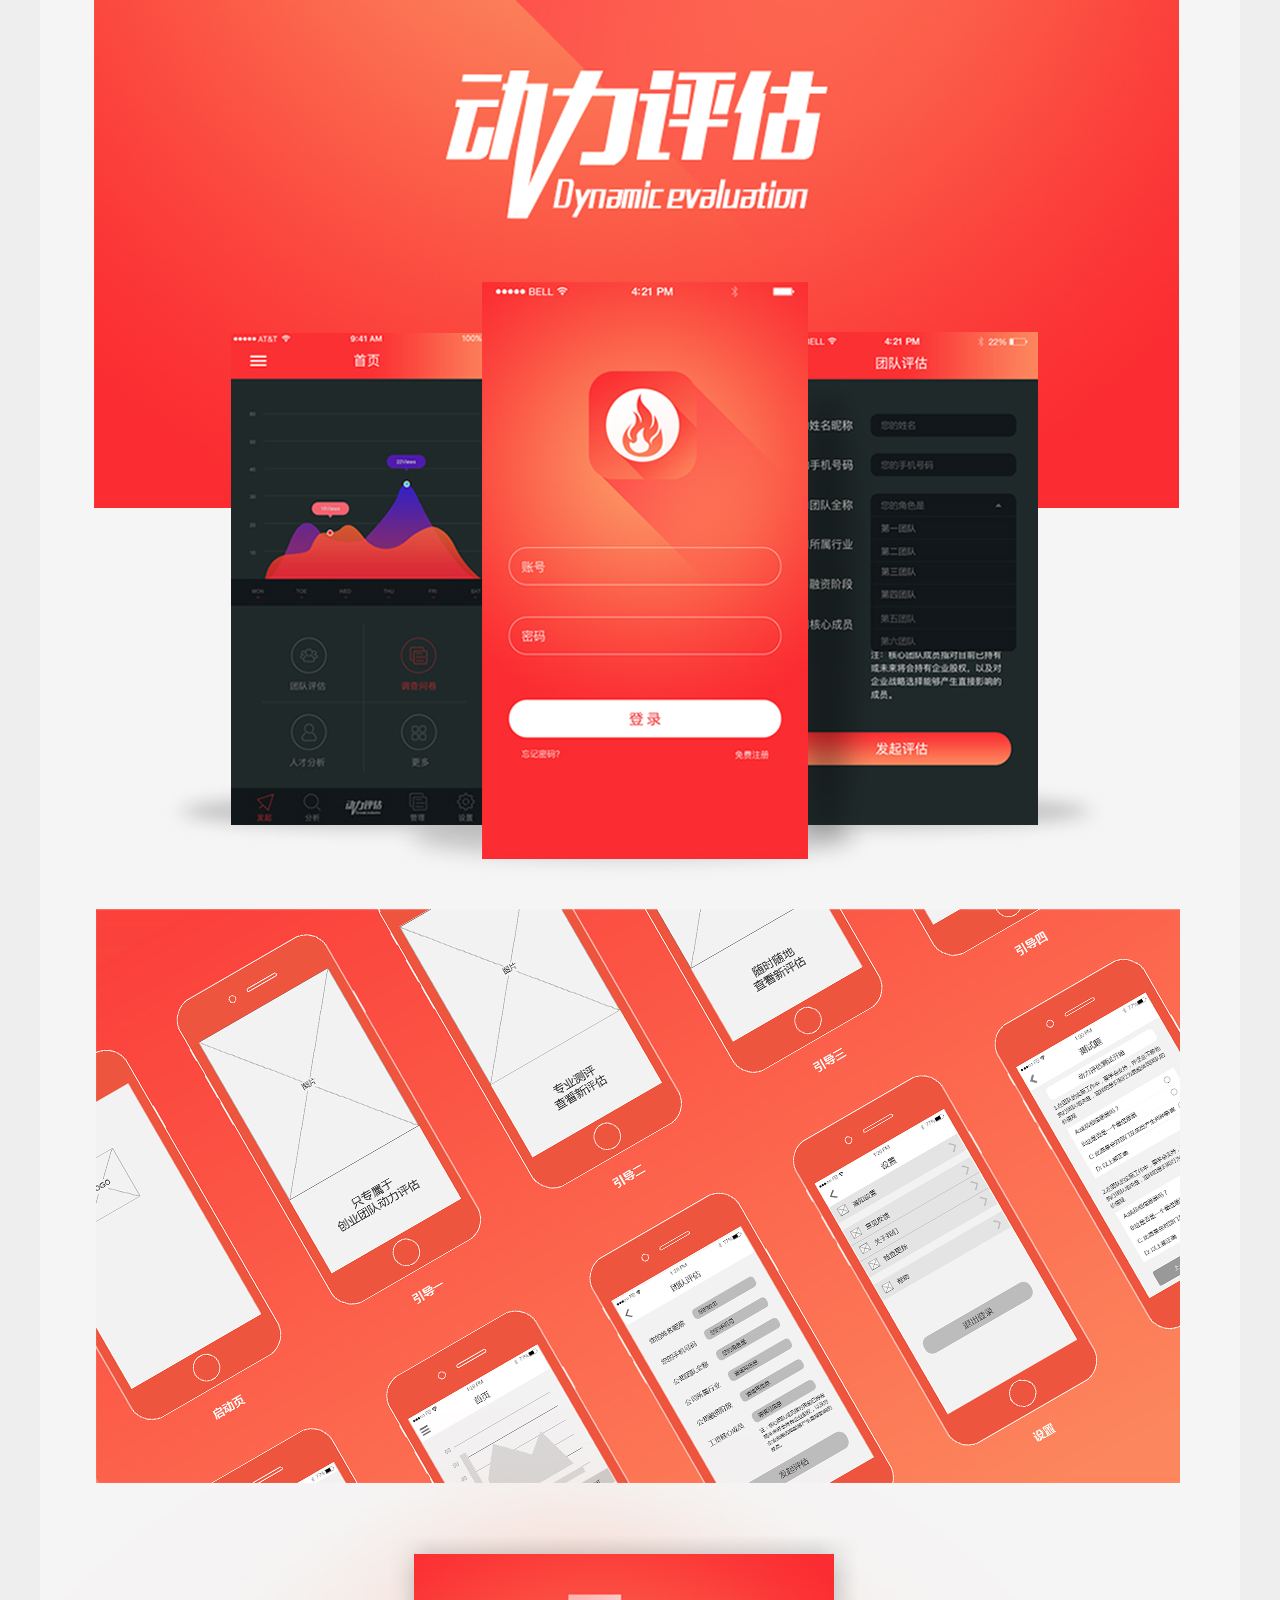
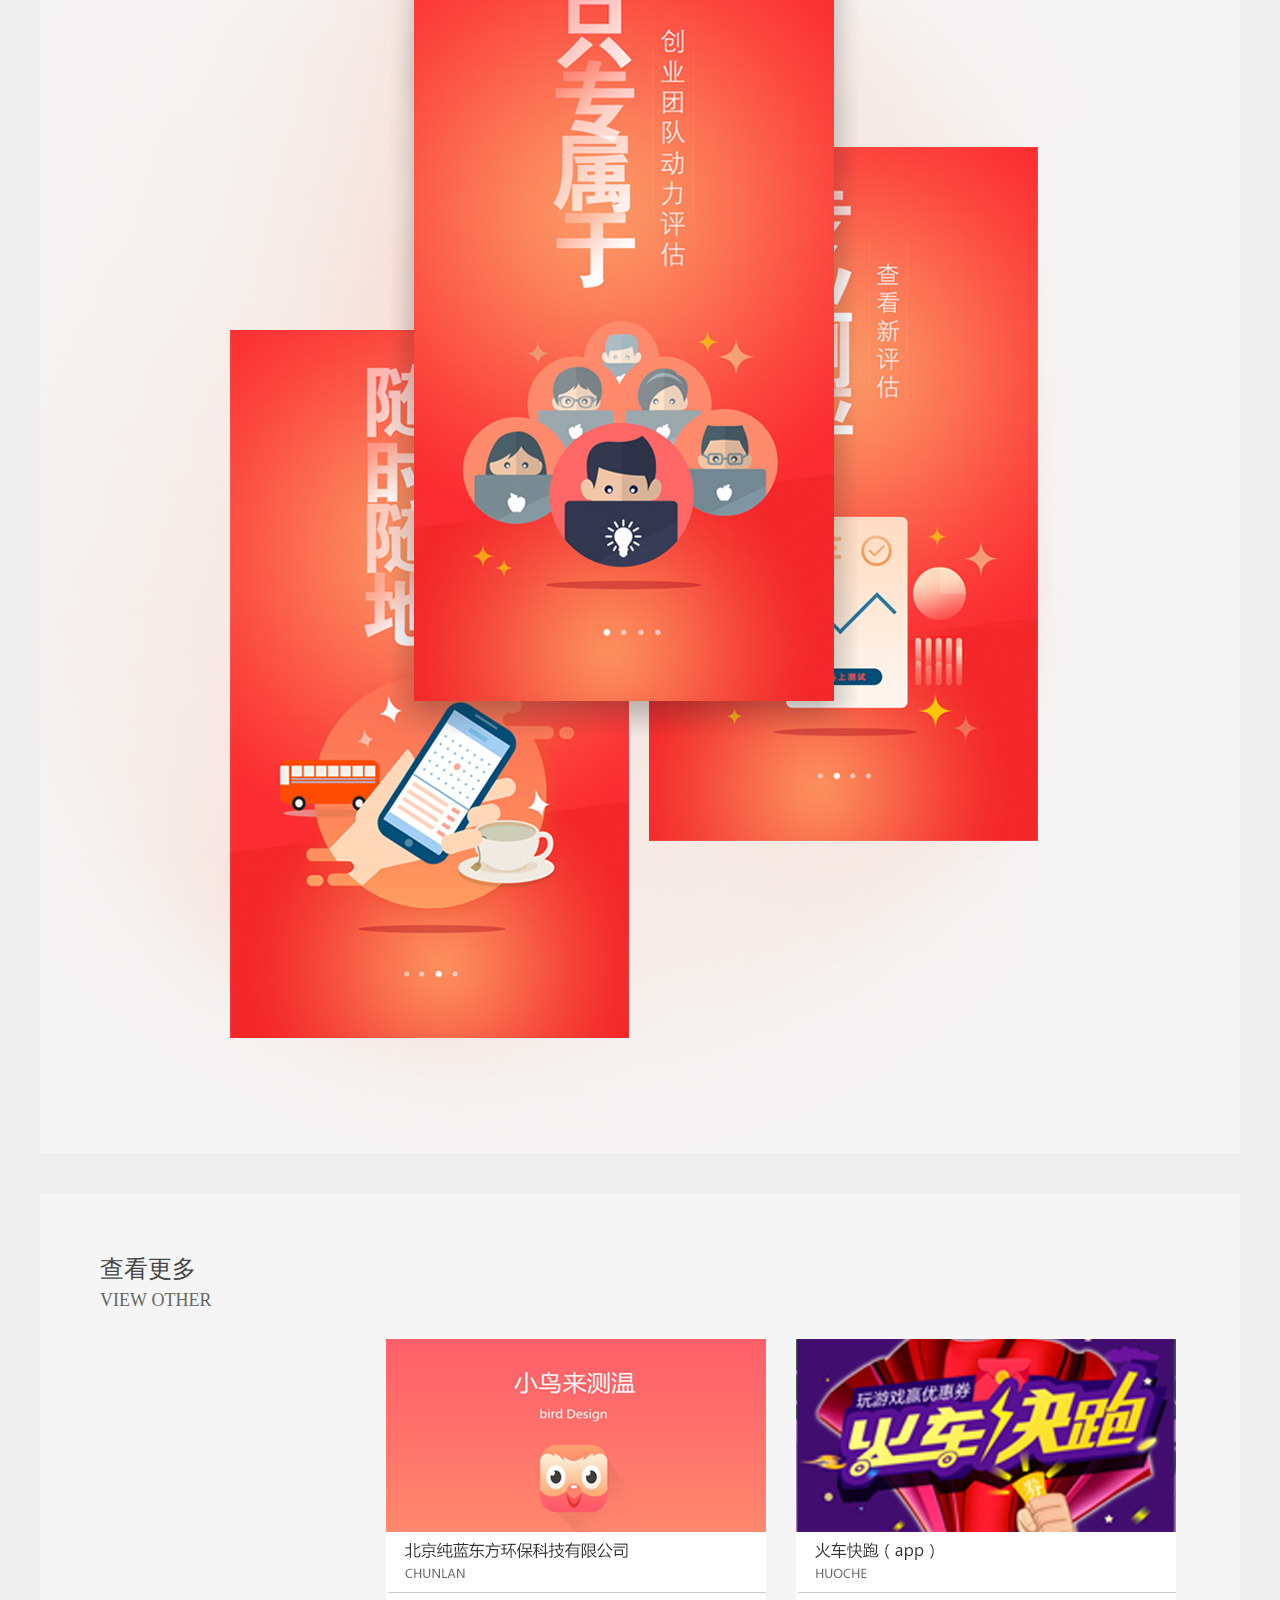
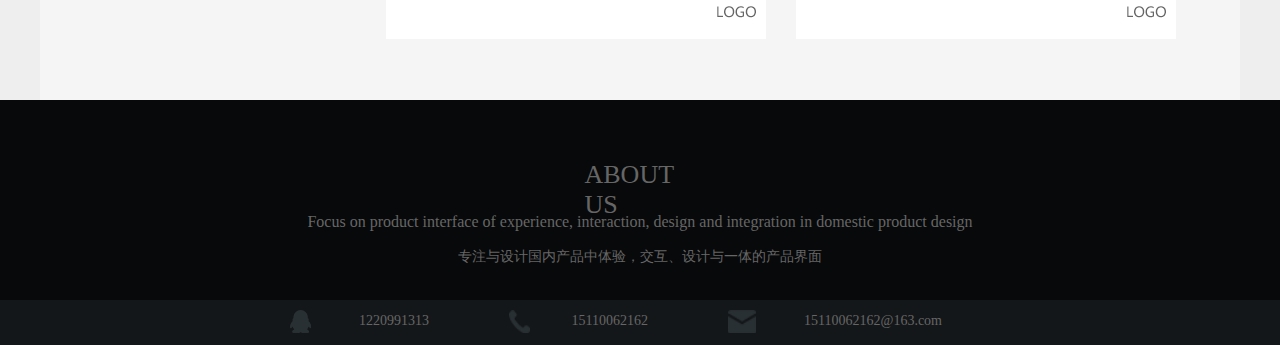
<file: index_web_dongli.html>
<!doctype html>
<html><head>
<meta charset="utf-8">
<title>无标题文档</title>

<link rel="stylesheet" type="text/css" href="css/app_dongli.css">
</head>

<body style="background-color:#eeeeee;">
<!--头部-->
<div class="da">
  	<div class="dao">
		<div class="dao1">
			<li><a href="index.html">Home</a></li>
        	<li><a href="index_web_chunlan.html">Web</a></li>
        	<li><span class="spant">App</span></li>
        	<li><a href="index_icon_tubiao1.html">Icon</a></li>
        	<li><a href="index_vi_pingmian1.html">VI</a></li>
    	</div>    
  	</div>
</div>
<!--中间-->
<div class="zhong"></div>
<div class="zi">
	<div class="zi_zuo">创业团队动力评估系统（APP）</div>
    <div class="zi_yo"></div>
    <div class="zi_you">联系电话：15110062162</div>
</div>
<!--rencer-->
<div class="rencer"></div>
<!--查看更多-->
<div class="cha">
	<div class="cha1">
    	<p>查看更多</p>
        <p><span class="pa">VIEW&nbsp;OTHER</span></p>
    </div>
    <div class="kong"></div>
    <div class="kangba"><a href="index_app_xiaoniao.html"></a></div>
    <div class="kong1"></div>
    <div class="kangba1"><a href="index_app_huoche.html"></a></div>
</div>
<!--底栏-->
 <div class="ddi">
	<div class="dibu_31">ABOUT US</div>
	<div class="dibu_41">Focus on product interface of experience, interaction, design and integration in domestic product design</div>
    <div class="dibu_51">专注与设计国内产品中体验，交互、设计与一体的产品界面</div>
</div>
<div class="di1">
	<div class="di11">
    	<div class="qq1"><img src="img/img_009.png" width="21" height="23"></div>
        <div class="qq11">1220991313</div>
        <div class="dian1"><img src="img/img_0010.png" width="21" height="23"></div>
        <div class="qq11">15110062162</div>
        <div class="you1"><img src="img/img_0011.png" width="28" height="23"></div>
        <div class="qq21">15110062162@163.com</div>
    </div>
</div>
<!--悬浮窗口-->
<!-- 飘浮微信begin -->
<div class="toolbar">
   <a href="javascript:;" class="toolbar-item toolbar-item-weixin"><span class="toolbar-layer"></span></a>
   <a href="javascript:;" class="toolbar-item toolbar-item-feedback"></a>
   <a href="javascript:scroll(0,0)" id="top" class="toolbar-item toolbar-item-top"></a>
</div>
<!-- 飘浮微信end -->
</body>
</html>
</file>
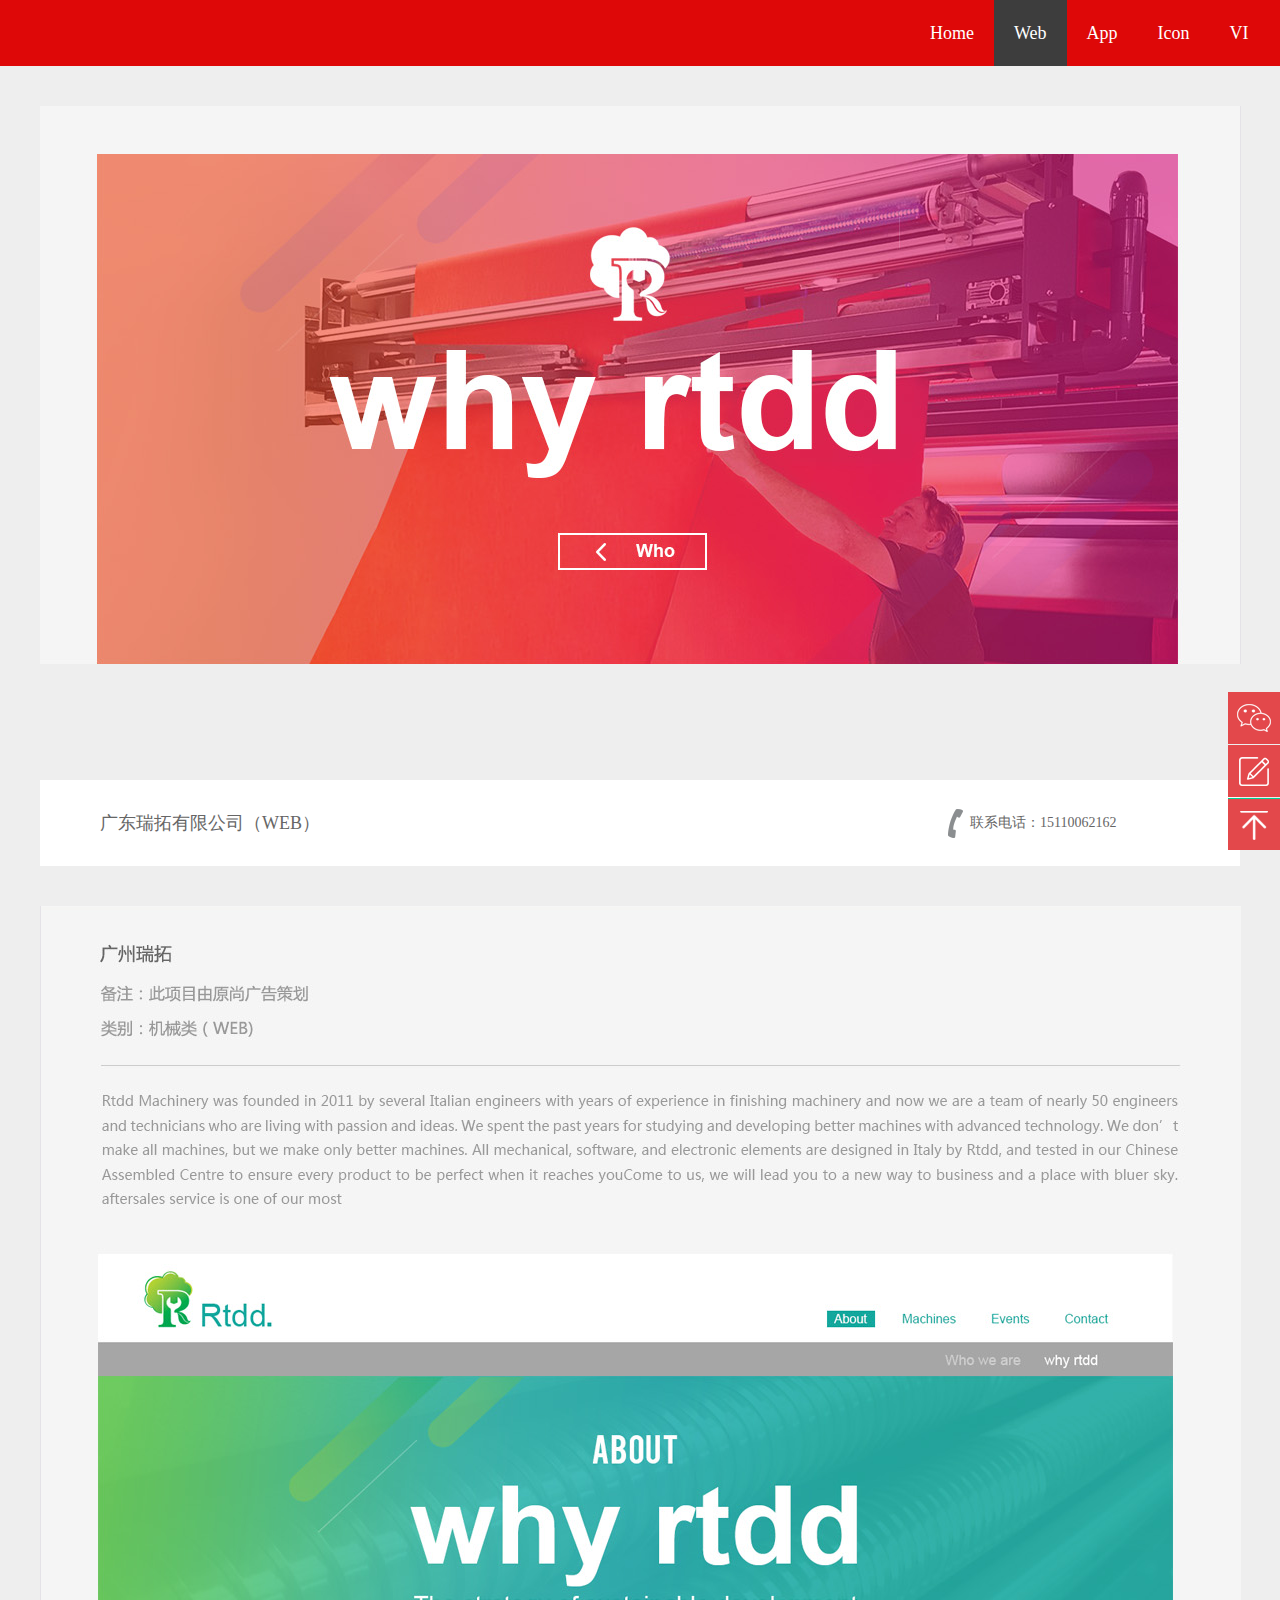
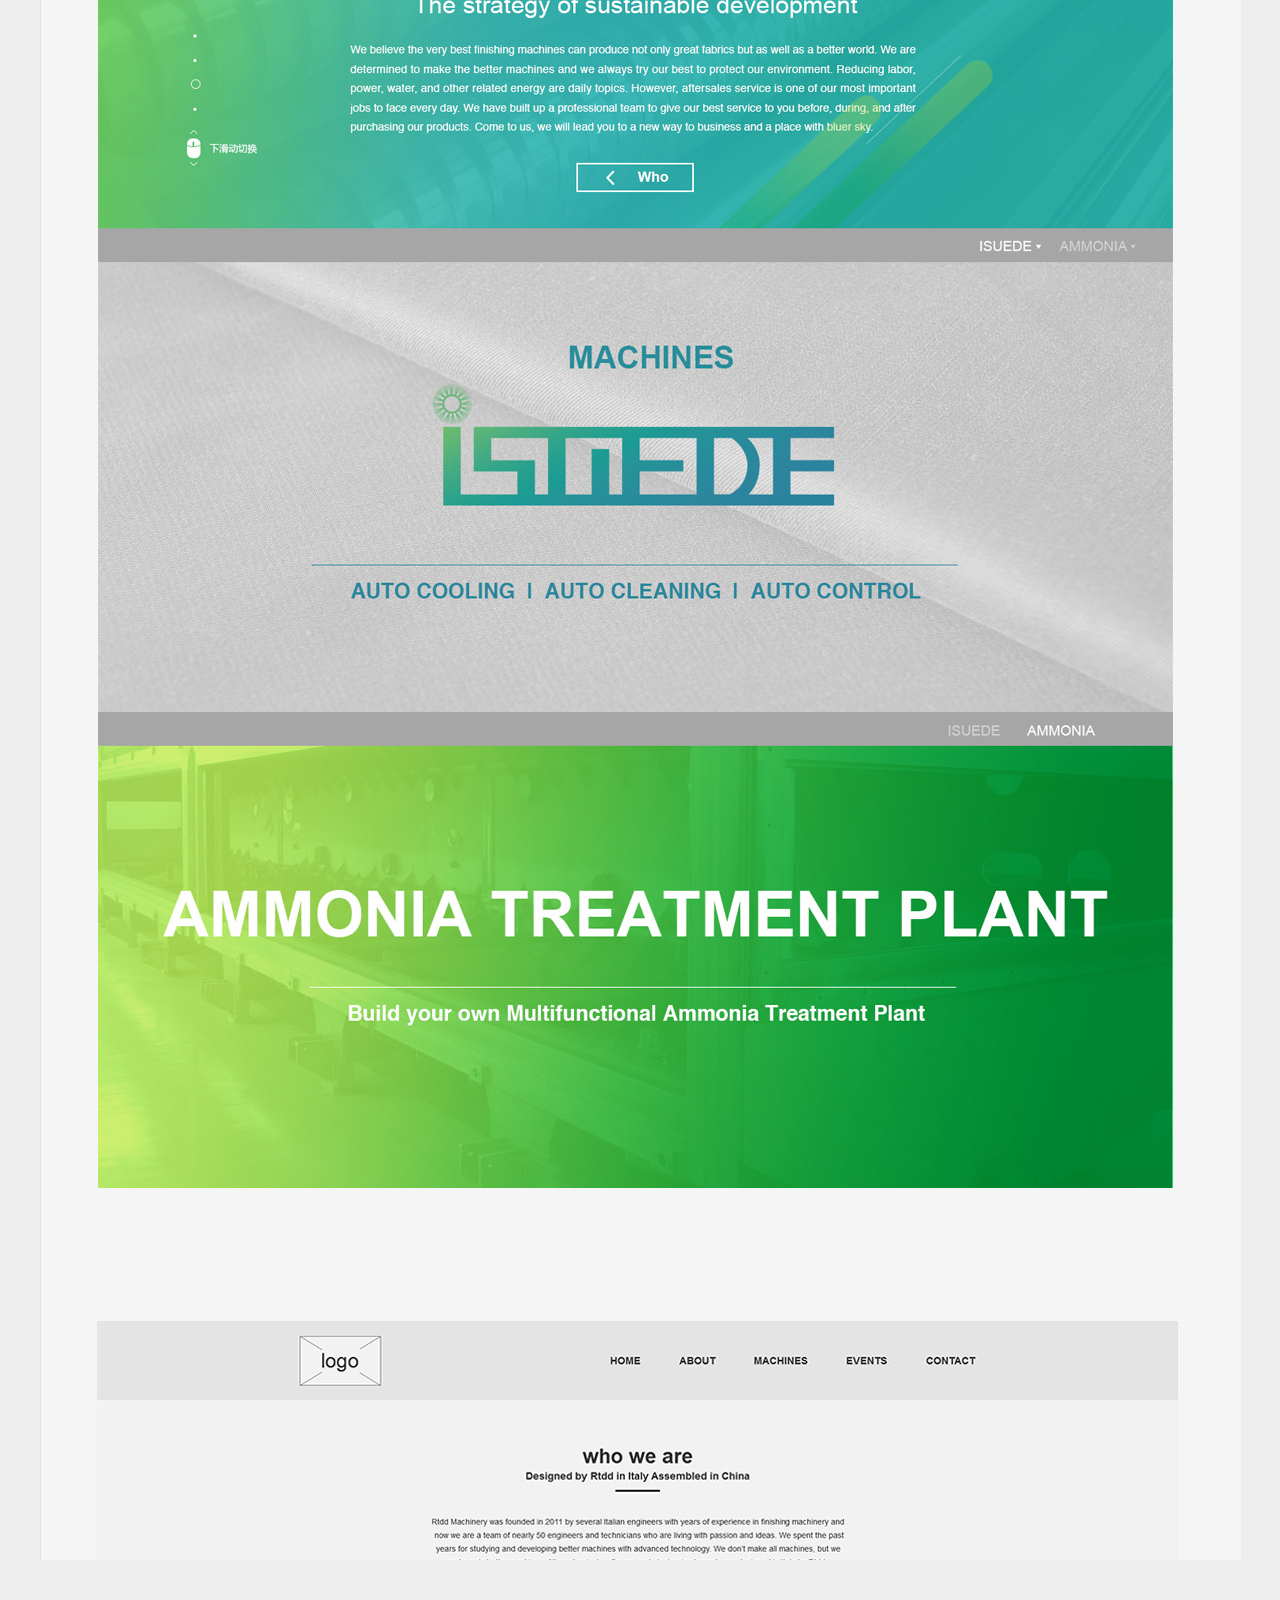
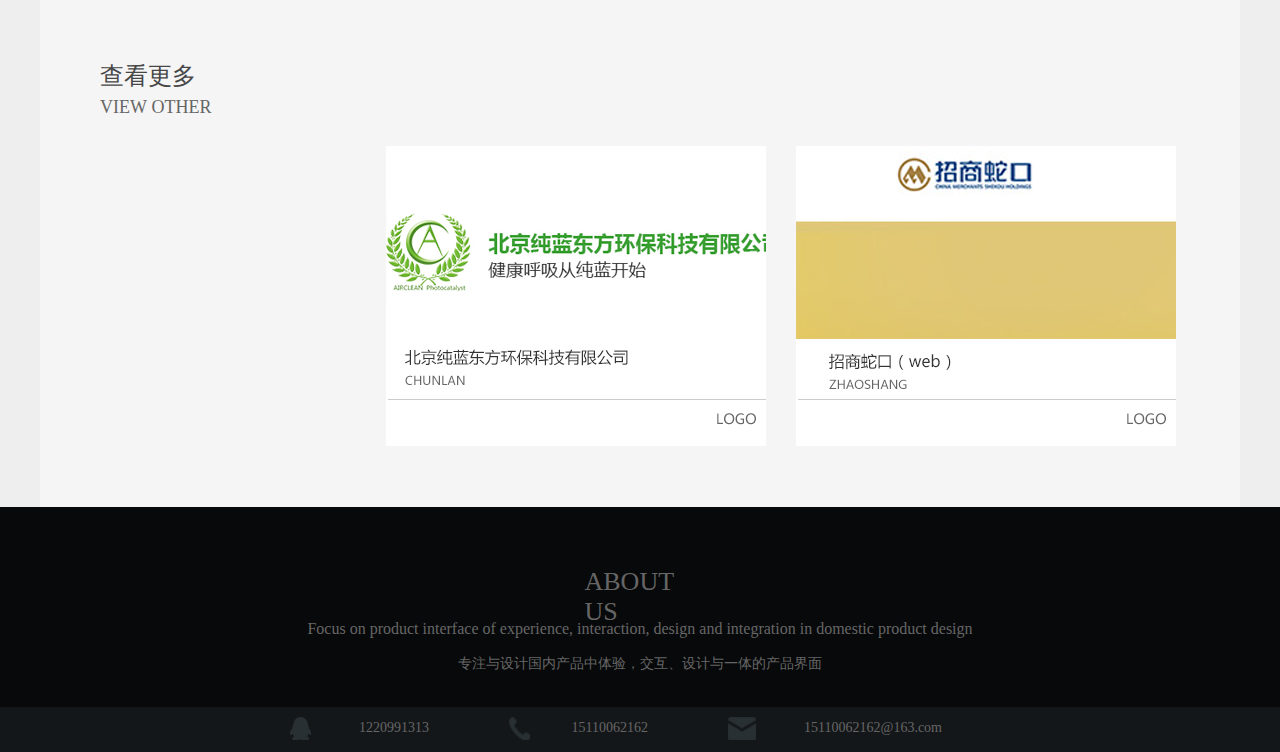
<file: index_web_ruituo.html>
<!doctype html>
<html><head>
<meta charset="utf-8">
<title>无标题文档</title>

<link rel="stylesheet" type="text/css" href="css/web_ruituo.css">
</head>

<body style="background-color:#eeeeee;">
<!--头部-->
<div class="da">
  	<div class="dao">
		<div class="dao1">
			<li><a href="index.html">Home</a></li>
        	<li><span class="spant">Web</span></li>
        	<li><a href="index_web_dongli.html">App</a></li>
        	<li><a href="index_icon_tubiao1.html">Icon</a></li>
        	<li><a href="index_vi_pingmian1.html">VI</a></li>
    	</div>    
  	</div>
</div>
<!--中间-->
<div class="zhong"></div>
<div class="zi">
	<div class="zi_zuo">广东瑞拓有限公司（WEB）</div>
    <div class="zi_yo"></div>
    <div class="zi_you">联系电话：15110062162</div>
</div>
<!--rencer-->
<div class="rencer"></div>
<!--查看更多-->
<div class="cha">
	<div class="cha1">
    	<p>查看更多</p>
        <p><span class="pa">VIEW&nbsp;OTHER</span></p>
    </div>
    <div class="kong"></div>
    <div class="kangba"><a href="index_web_chunlan.html"></a></div>
    <div class="kong1"></div>
    <div class="kangba1"><a href="index_web_wanke.html"></a></div>
</div>
<!--底栏-->
 <div class="ddi">
	<div class="dibu_31">ABOUT US</div>
	<div class="dibu_41">Focus on product interface of experience, interaction, design and integration in domestic product design</div>
    <div class="dibu_51">专注与设计国内产品中体验，交互、设计与一体的产品界面</div>
</div>
<div class="di1">
	<div class="di11">
    	<div class="qq1"><img src="img/img_009.png" width="21" height="23"></div>
        <div class="qq11">1220991313</div>
        <div class="dian1"><img src="img/img_0010.png" width="21" height="23"></div>
        <div class="qq11">15110062162</div>
        <div class="you1"><img src="img/img_0011.png" width="28" height="23"></div>
        <div class="qq21">15110062162@163.com</div>
    </div>
</div>
<!--悬浮窗口-->
<!-- 飘浮微信begin -->
<div class="toolbar">
   <a href="javascript:;" class="toolbar-item toolbar-item-weixin"><span class="toolbar-layer"></span></a>
   <a href="javascript:;" class="toolbar-item toolbar-item-feedback"></a>
   <a href="javascript:scroll(0,0)" id="top" class="toolbar-item toolbar-item-top"></a>
</div>
<!-- 飘浮微信end -->
</body>
</html>
</file>
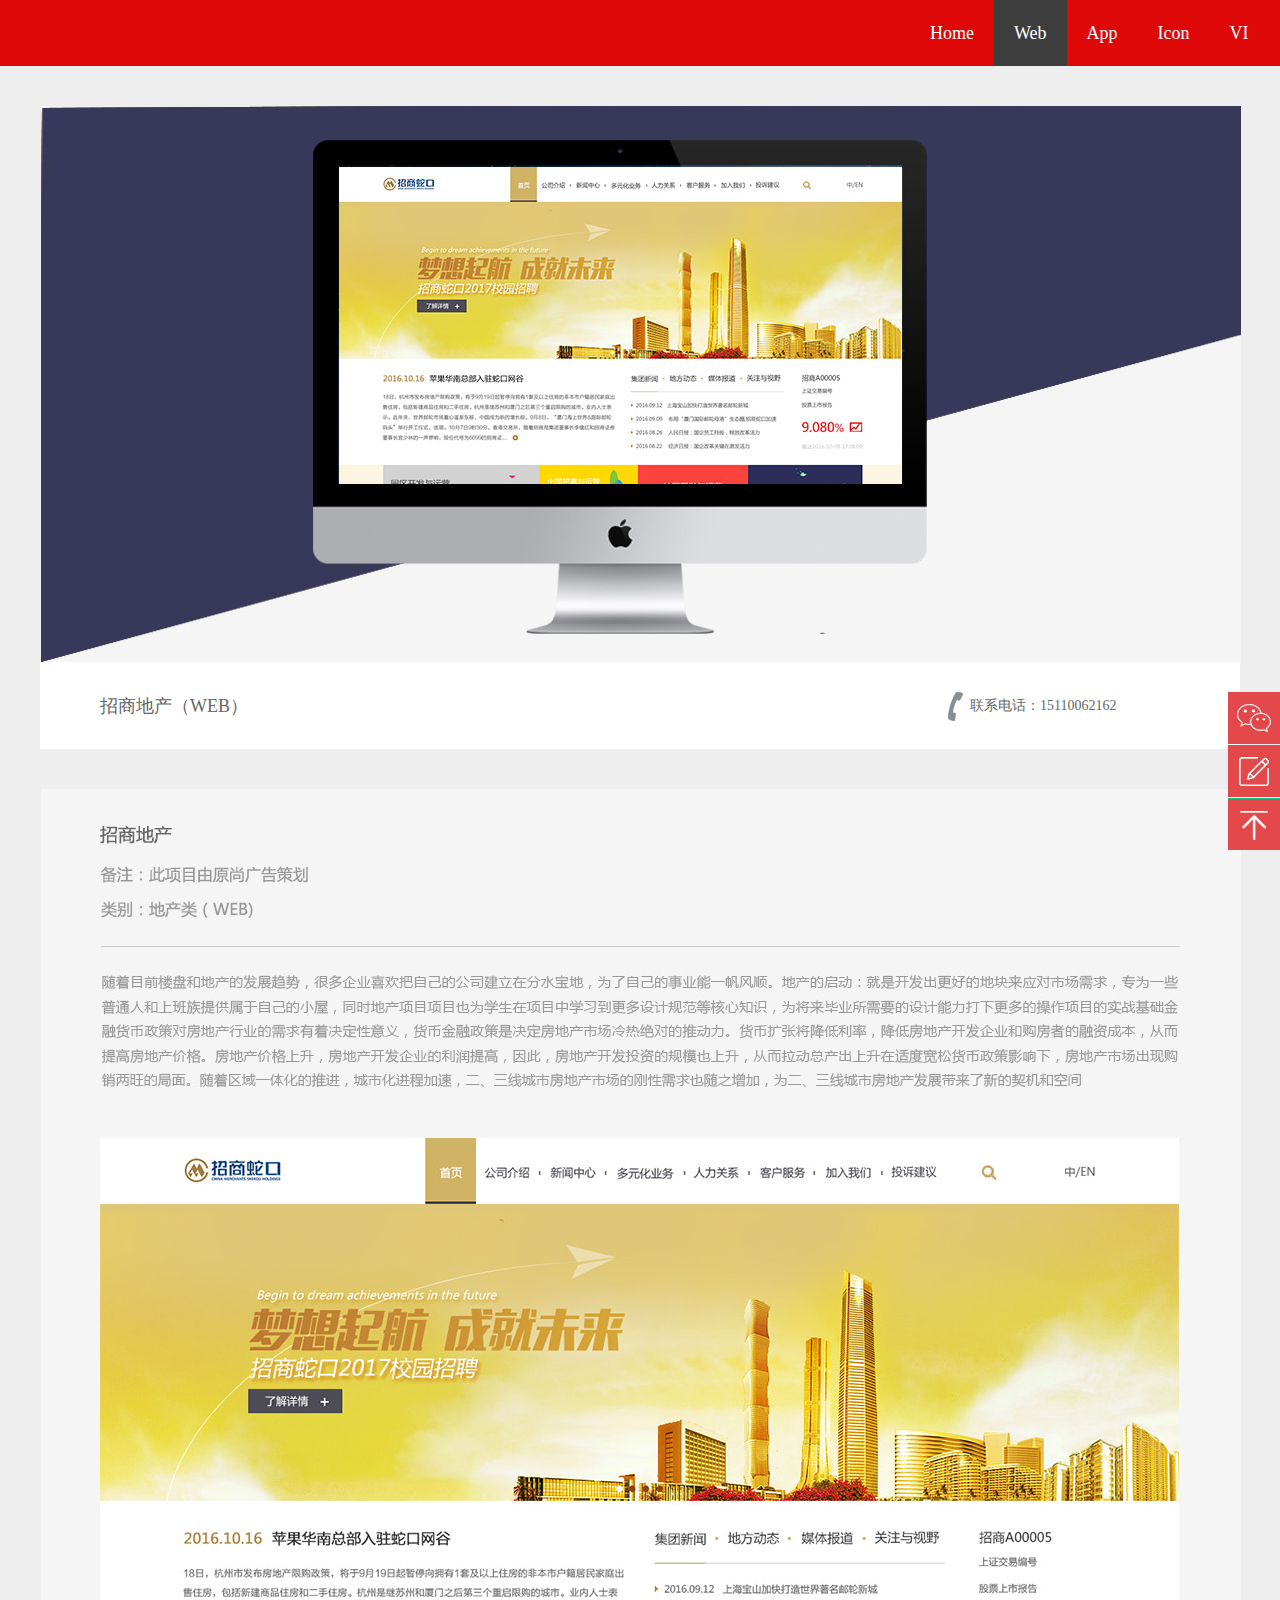
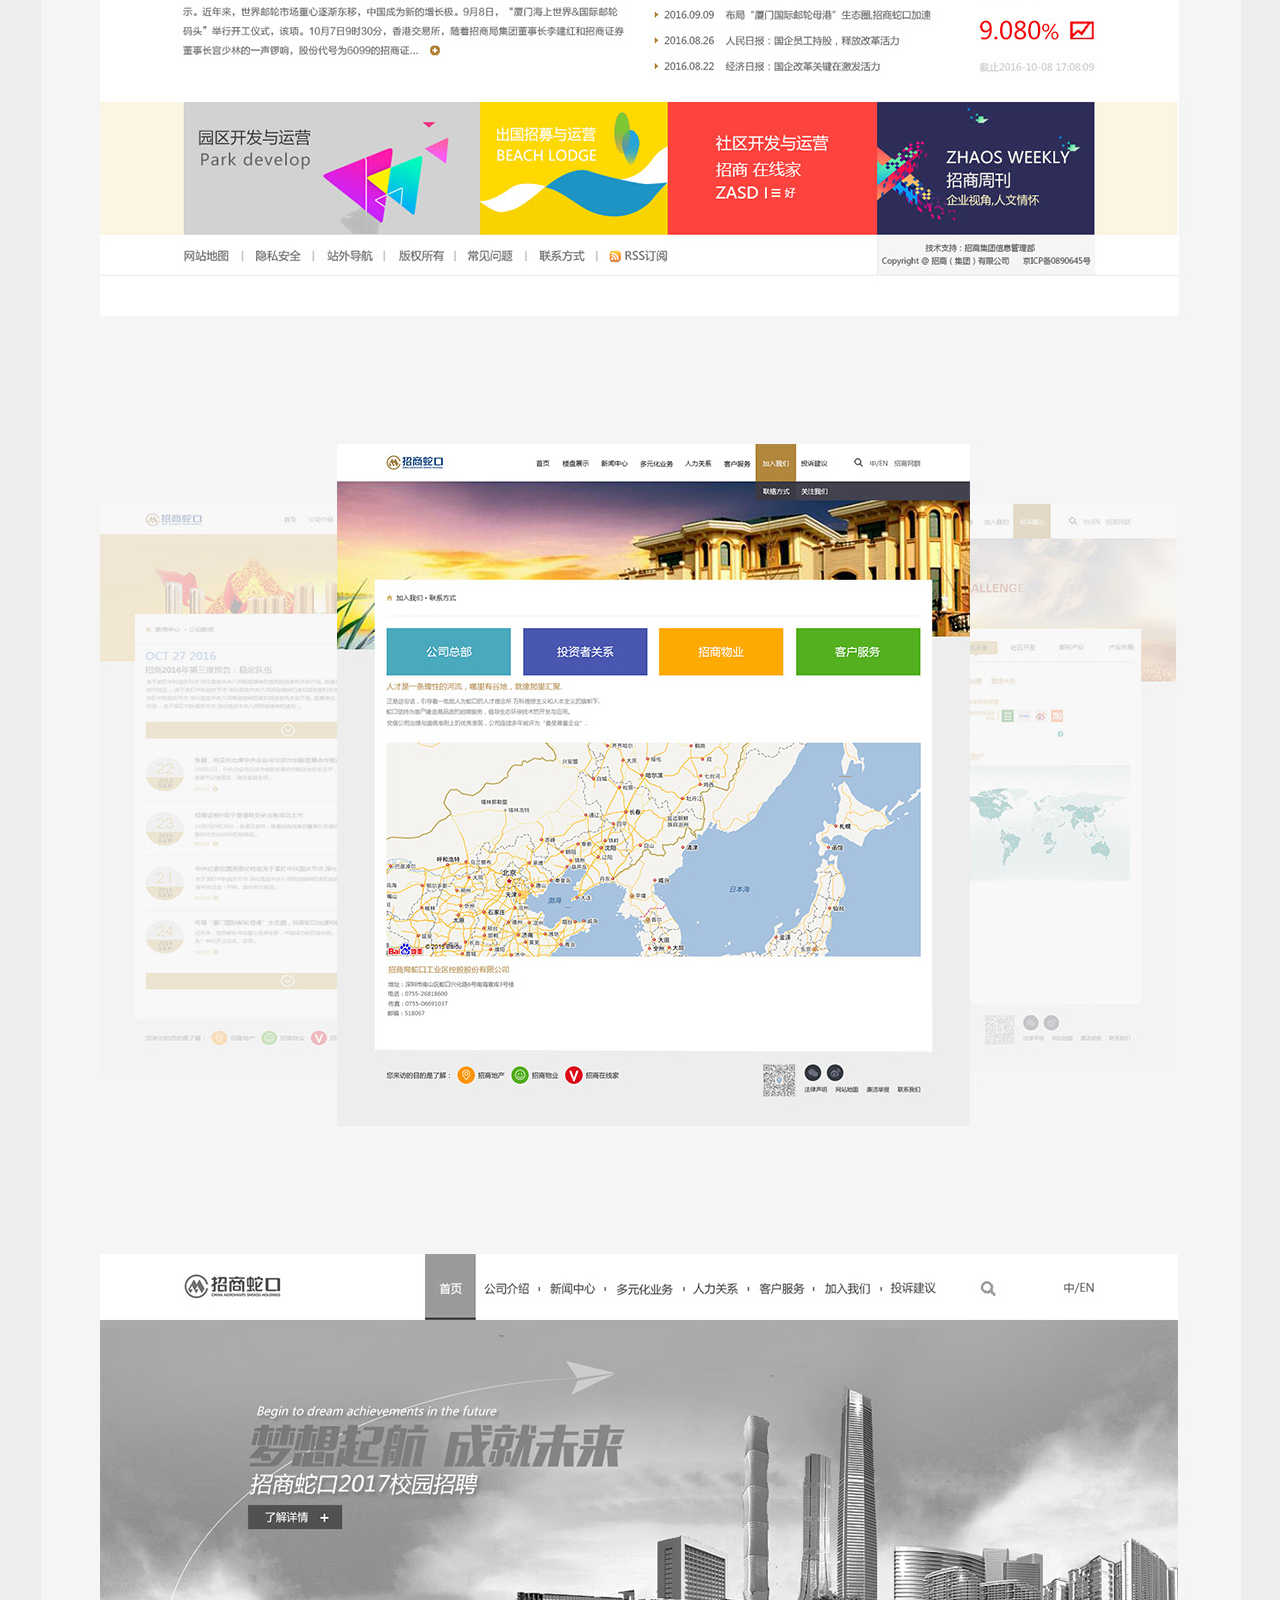
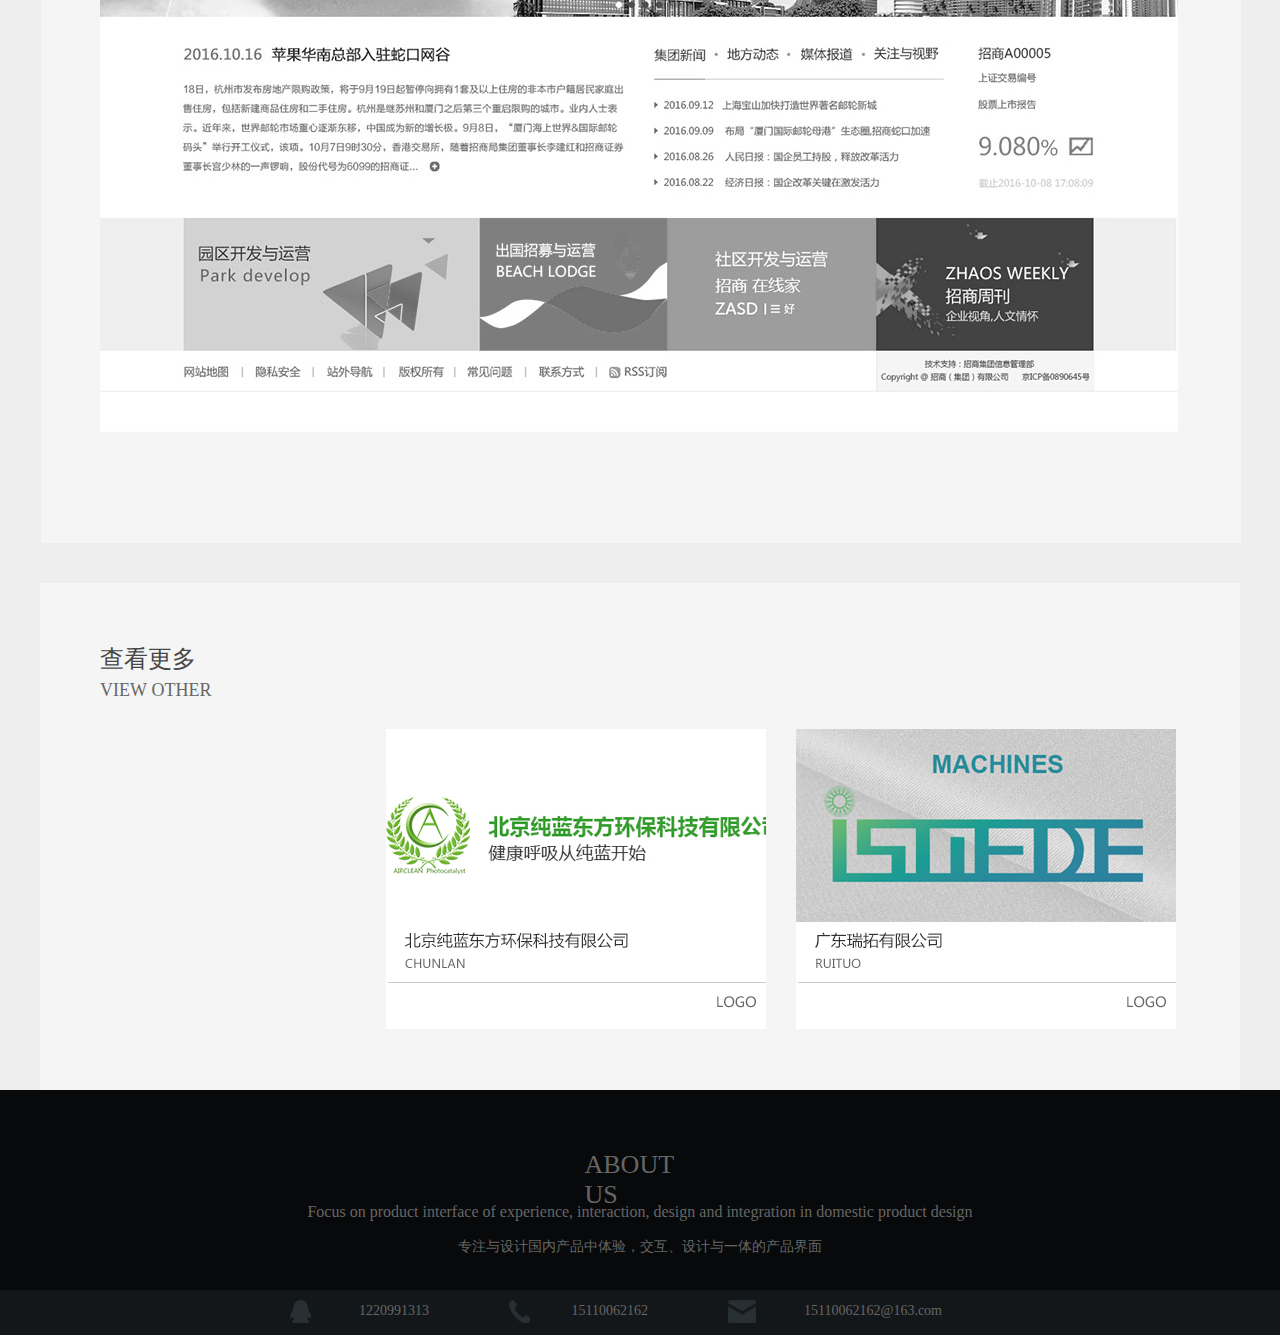
<file: index_web_wanke.html>
<!doctype html>
<html><head>
<meta charset="utf-8">
<title>无标题文档</title>

<link rel="stylesheet" type="text/css" href="css/web_wanke.css">
</head>

<body style="background-color:#eeeeee;">
<!--头部-->
<div class="da">
  	<div class="dao">
		<div class="dao1">
			<li><a href="index.html">Home</a></li>
        	<li><span class="spant">Web</span></li>
        	<li><a href="index_web_dongli.html">App</a></li>
        	<li><a href="index_icon_tubiao1.html">Icon</a></li>
        	<li><a href="index_vi_pingmian1.html">VI</a></li>
    	</div>    
  	</div>
</div>
<!--中间-->
<div class="zhong"></div>
<div class="zi">
	<div class="zi_zuo">招商地产（WEB）</div>
    <div class="zi_yo"></div>
    <div class="zi_you">联系电话：15110062162</div>
</div>
<!--rencer-->
<div class="rencer"></div>
<!--查看更多-->
<div class="cha">
	<div class="cha1">
    	<p>查看更多</p>
        <p><span class="pa">VIEW&nbsp;OTHER</span></p>
    </div>
    <div class="kong"></div>
    <div class="kangba"><a href="index_web_chunlan.html"></a></div>
    <div class="kong1"></div>
    <div class="kangba1"><a href="index_web_ruituo.html"></a></div>
</div>
<!--底栏-->
 <div class="ddi">
	<div class="dibu_31">ABOUT US</div>
	<div class="dibu_41">Focus on product interface of experience, interaction, design and integration in domestic product design</div>
    <div class="dibu_51">专注与设计国内产品中体验，交互、设计与一体的产品界面</div>
</div>
<div class="di1">
	<div class="di11">
    	<div class="qq1"><img src="img/img_009.png" width="21" height="23"></div>
        <div class="qq11">1220991313</div>
        <div class="dian1"><img src="img/img_0010.png" width="21" height="23"></div>
        <div class="qq11">15110062162</div>
        <div class="you1"><img src="img/img_0011.png" width="28" height="23"></div>
        <div class="qq21">15110062162@163.com</div>
    </div>
</div>
<!--悬浮窗口-->
<!-- 飘浮微信begin -->
<div class="toolbar">
   <a href="javascript:;" class="toolbar-item toolbar-item-weixin"><span class="toolbar-layer"></span></a>
   <a href="javascript:;" class="toolbar-item toolbar-item-feedback"></a>
   <a href="javascript:scroll(0,0)" id="top" class="toolbar-item toolbar-item-top"></a>
</div>
<!-- 飘浮微信end -->
</body>
</html>
</file>
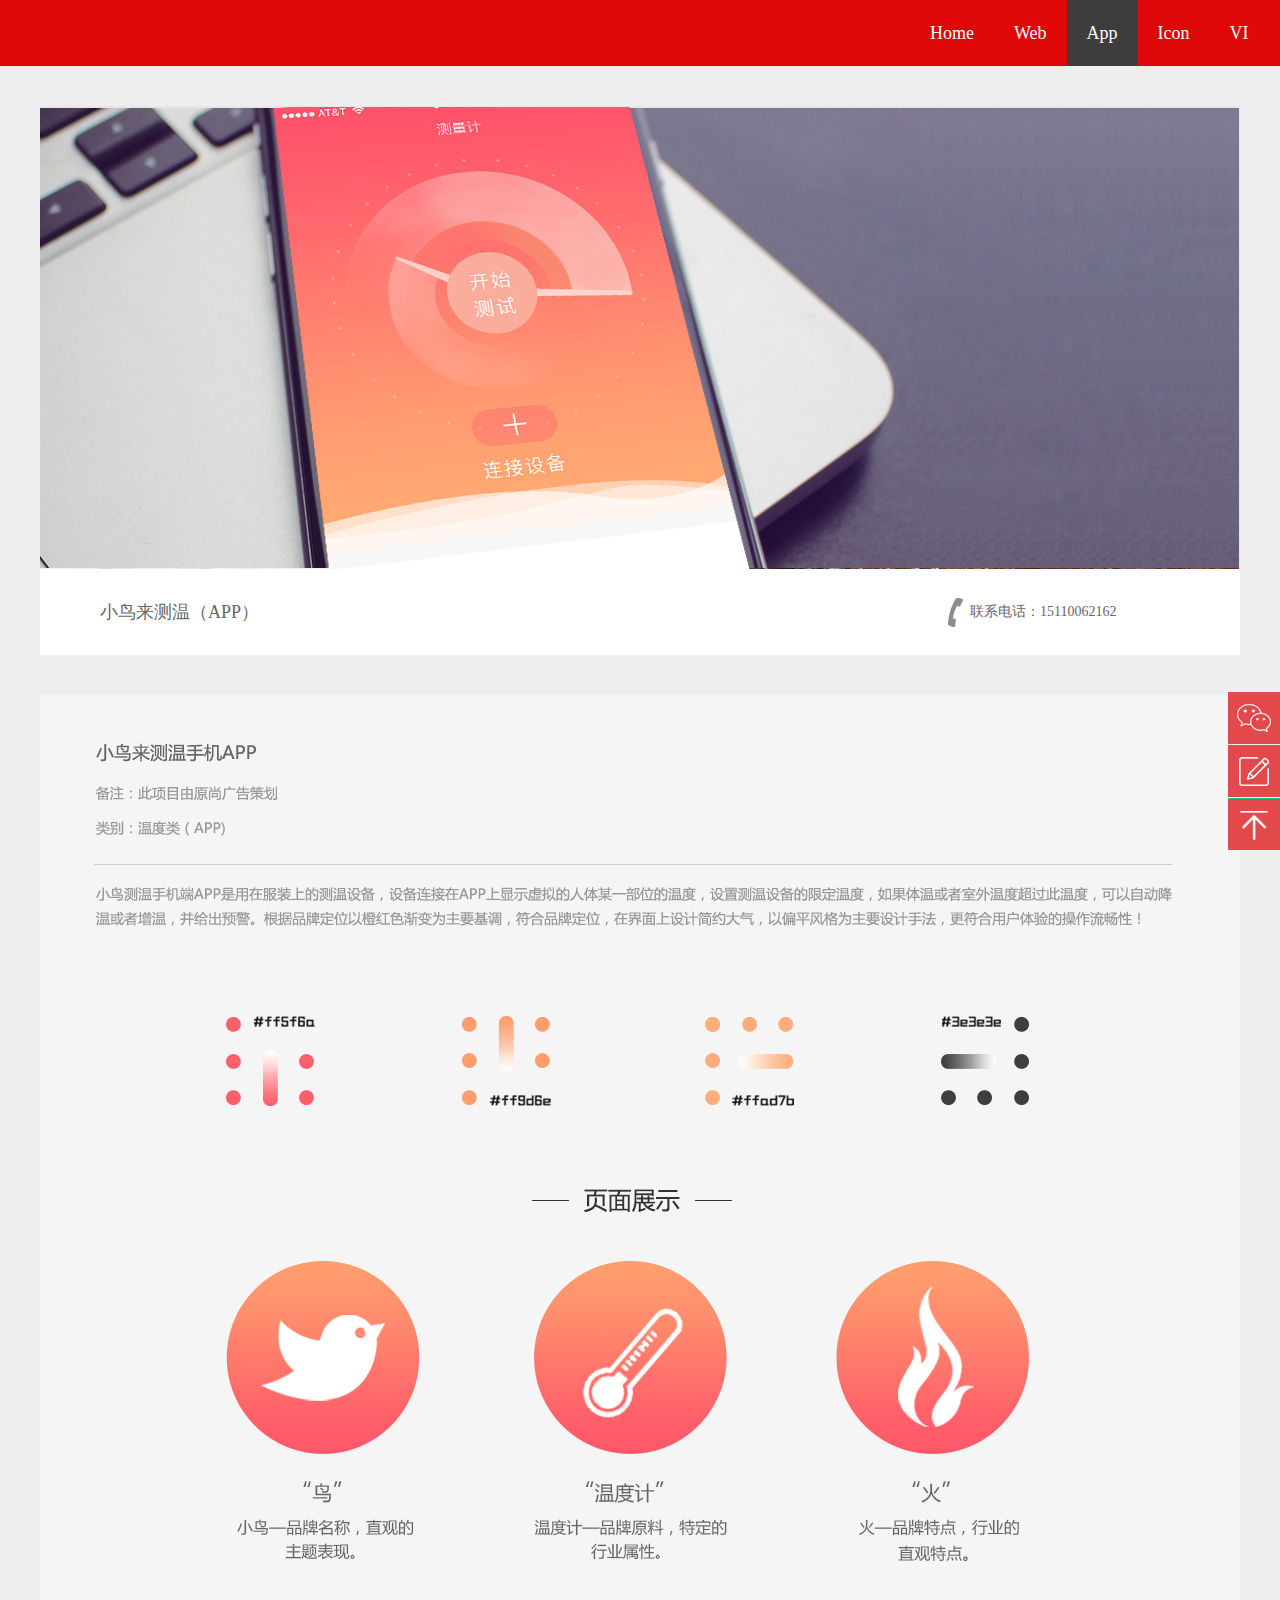
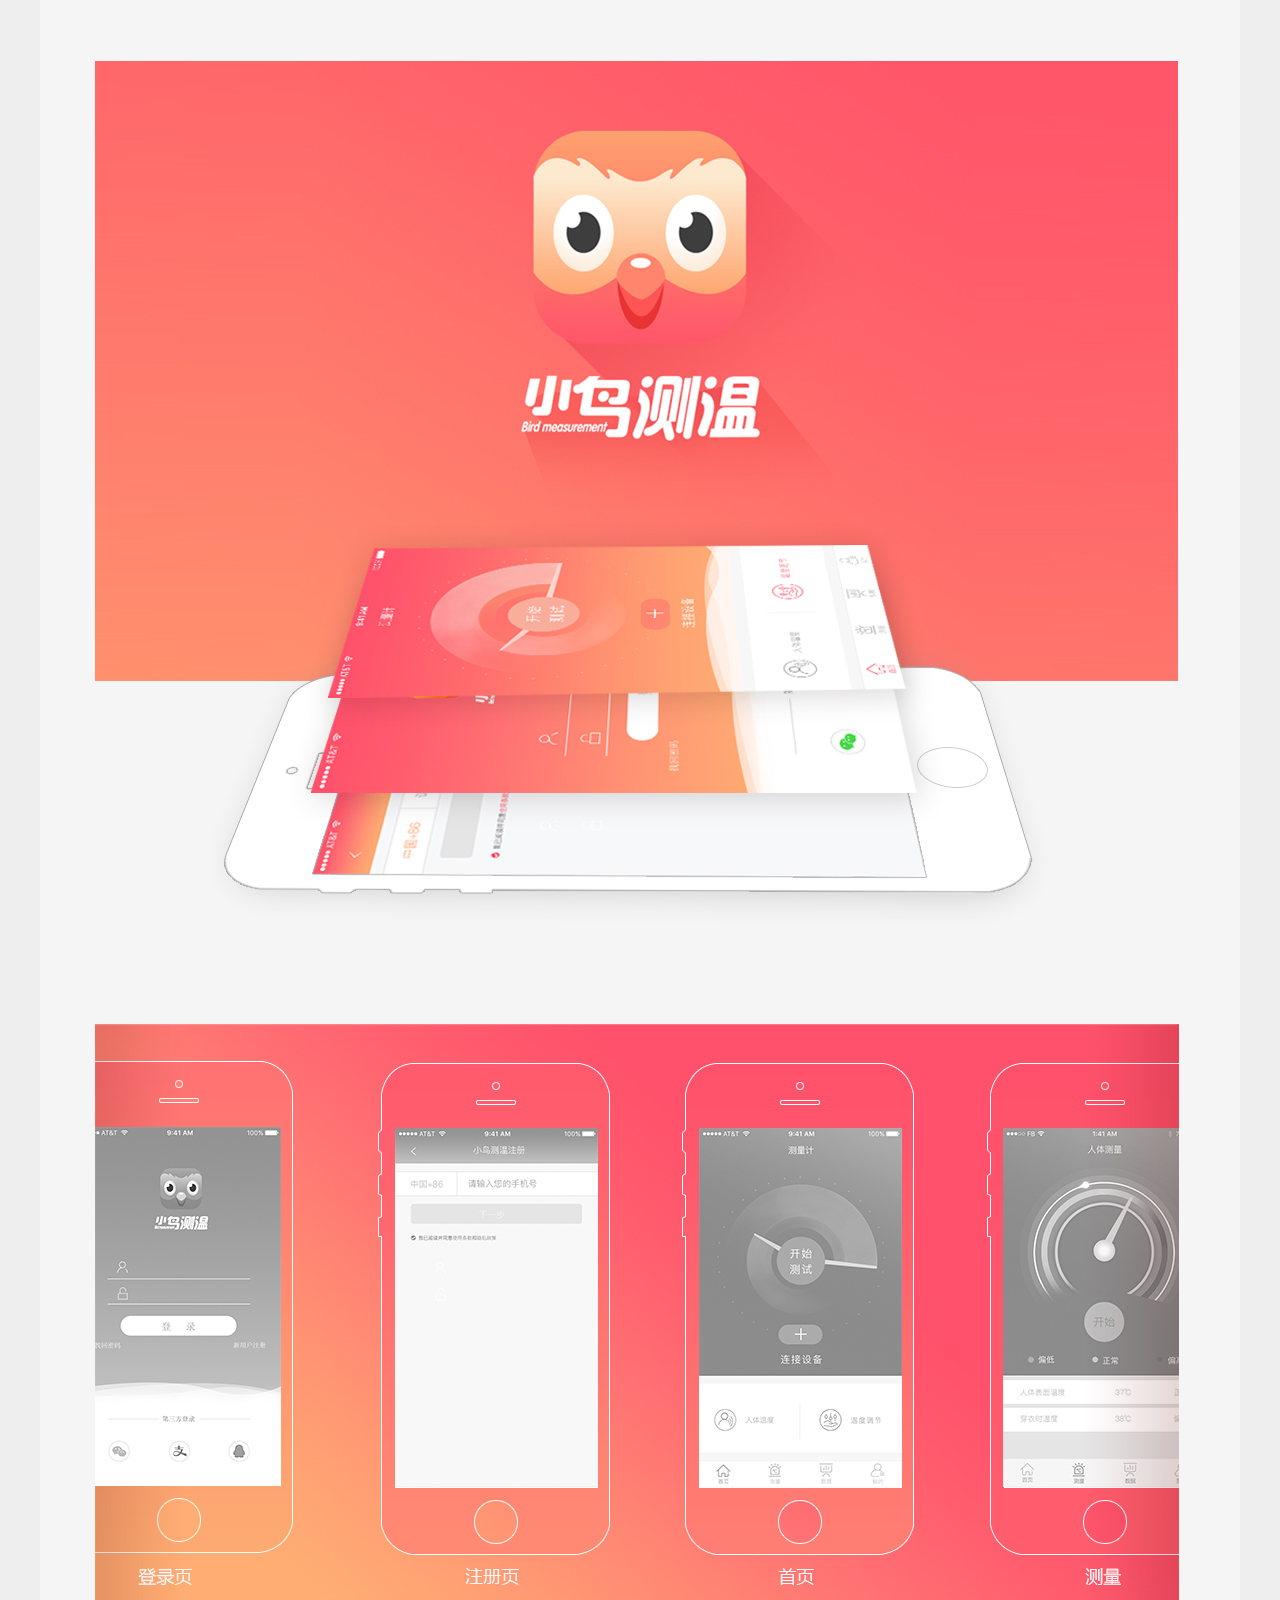
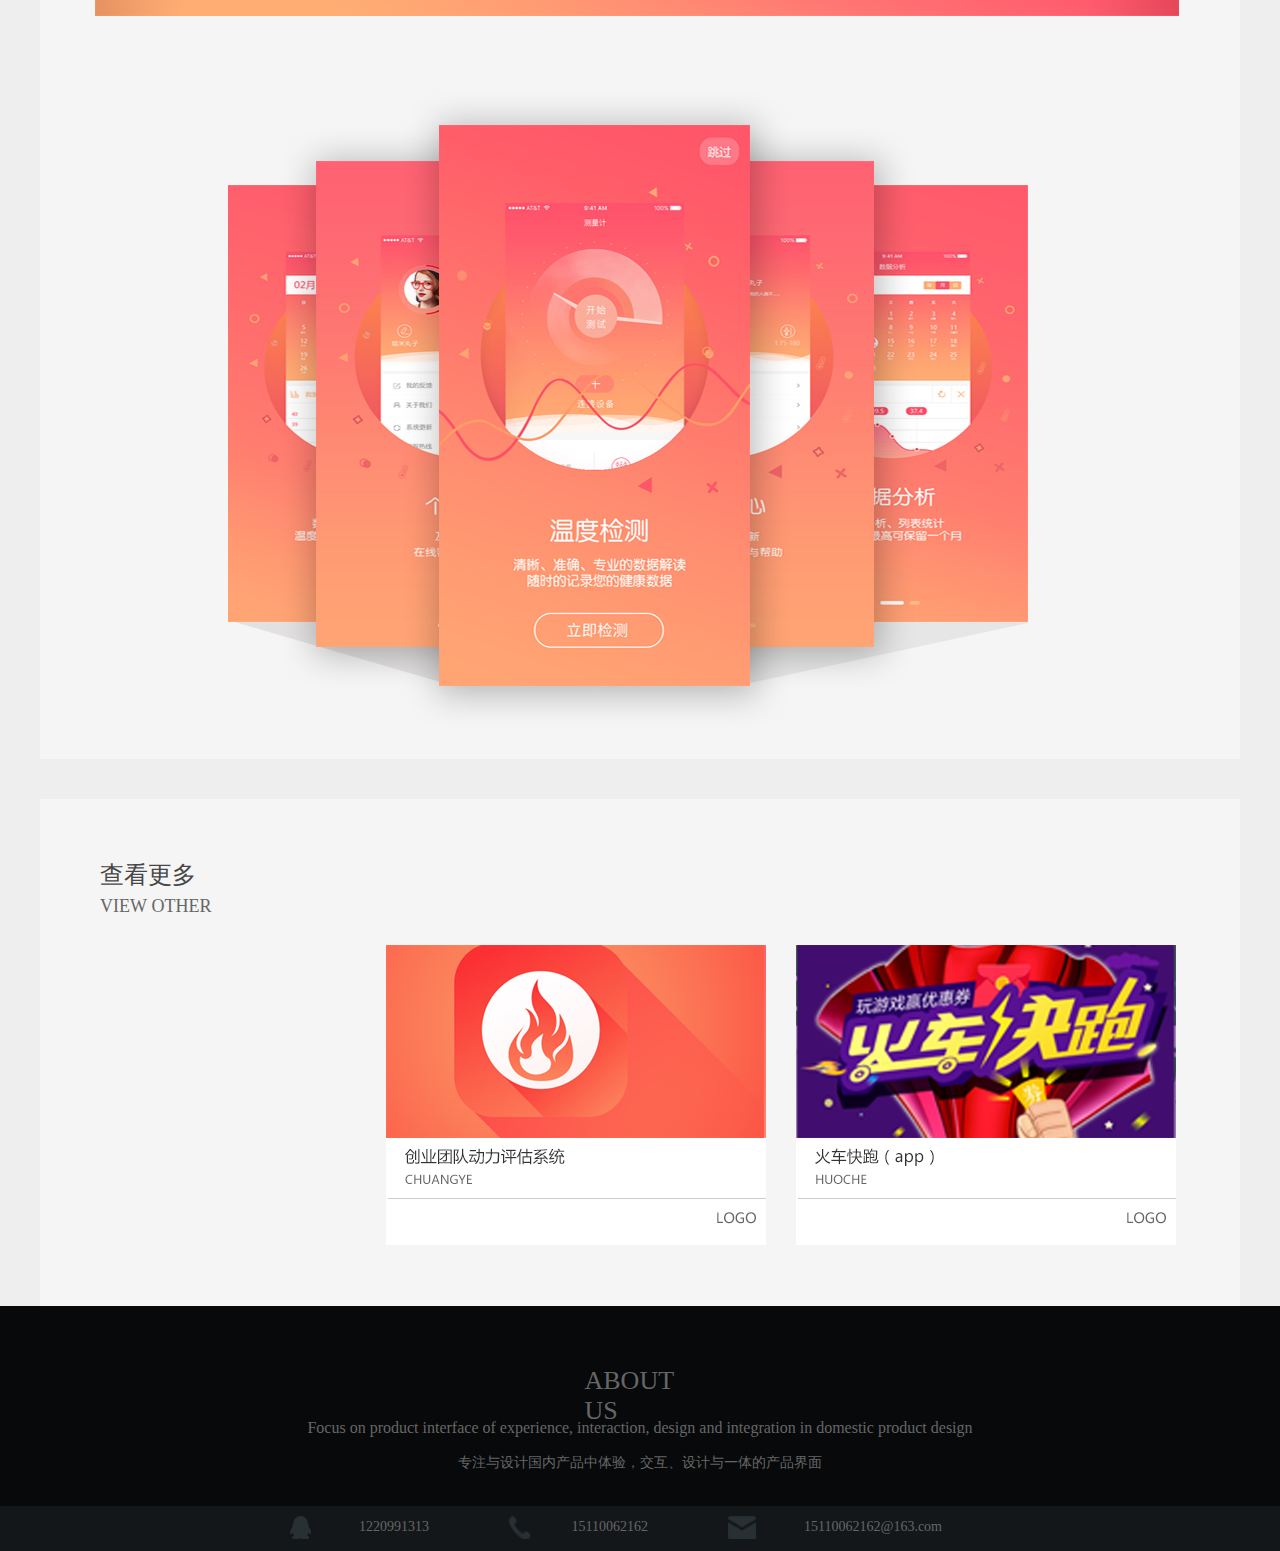
<file: index_web_xiaoniao.html>
<!doctype html>
<html><head>
<meta charset="utf-8">
<title>无标题文档</title>

<link rel="stylesheet" type="text/css" href="css/app_xiaoniao.css">
</head>

<body style="background-color:#eeeeee;">
<!--头部-->
<div class="da">
  	<div class="dao">
		<div class="dao1">
			<li><a href="index.html">Home</a></li>
        	<li><a href="index_web_chunlan.html">Web</a></li>
        	<li><span class="spant">App</spant></li>
        	<li><a href="index_icon_tubiao1.html">Icon</a></li>
        	<li><a href="index_vi_pingmian1.html">VI</a></li>
    	</div>    
  	</div>
</div>
<!--中间-->
<div class="zhong"></div>
<div class="zi">
	<div class="zi_zuo">小鸟来测温（APP）</div>
    <div class="zi_yo"></div>
    <div class="zi_you">联系电话：15110062162</div>
</div>
<!--rencer-->
<div class="rencer"></div>
<!--查看更多-->
<div class="cha">
	<div class="cha1">
    	<p>查看更多</p>
        <p><span class="pa">VIEW&nbsp;OTHER</span></p>
    </div>
    <div class="kong"></div>
    <div class="kangba"><a href="index_web_dongli.html"></a></div>
    <div class="kong1"></div>
    <div class="kangba1"><a href="index_app_huoche.html"></a></div>
</div>
<!--底栏-->
 <div class="ddi">
	<div class="dibu_31">ABOUT US</div>
	<div class="dibu_41">Focus on product interface of experience, interaction, design and integration in domestic product design</div>
    <div class="dibu_51">专注与设计国内产品中体验，交互、设计与一体的产品界面</div>
</div>
<div class="di1">
	<div class="di11">
    	<div class="qq1"><img src="img/img_009.png" width="21" height="23"></div>
        <div class="qq11">1220991313</div>
        <div class="dian1"><img src="img/img_0010.png" width="21" height="23"></div>
        <div class="qq11">15110062162</div>
        <div class="you1"><img src="img/img_0011.png" width="28" height="23"></div>
        <div class="qq21">15110062162@163.com</div>
    </div>
</div>
<!--悬浮窗口-->
<!-- 飘浮微信begin -->
<div class="toolbar">
   <a href="javascript:;" class="toolbar-item toolbar-item-weixin"><span class="toolbar-layer"></span></a>
   <a href="javascript:;" class="toolbar-item toolbar-item-feedback"></a>
   <a href="javascript:scroll(0,0)" id="top" class="toolbar-item toolbar-item-top"></a>
</div>
<!-- 飘浮微信end -->
</body>
</html>
</file>
<file: css/style.css>
/* CSS Document */
html,
body,
div,
span,
p,
h1,
h2,
h3,
b,
i,
a,
em,
input,
form,
img,
ul,
li,
dl,
dtsection,
nav,
news,
banner,
mode,
header {
	margin: 0;
	padding: 0;
	border: 0;
	outline: none;
	font-style: normal;
	box-sizing: border-box;
}

section,
nav,
news,
banner,
model,
header {
	display: block;
}

ul,
li,
ol {
	list-style: none;
}

a {
	text-decoration: none;
}

img {
	display: inline-block;
}

* {
	padding: 0;
	margin: 0;
	font-family: "微软雅黑";
}
/*头部*/
.dao{
	width:400px;
	height:66px;
	position:absolute;
	top:0;
	left:910px;
	}
.spant{
	padding-left: 20px;
	padding-right: 20px;
	background-color:#3d3d3d;
	display: inline-block;
	font-size:18px;
	color:#fff;
	line-height:66px;
	}
.dao1>li{
	float:left;
	}
.dao1>li a {
	padding-left: 20px;
	padding-right: 20px;
	font-size: 18px;
	color: #fff;
	display: inline-block;
	line-height:66px;
}
.dao1>li a:hover{
		background:#3d3d3d;
		} 
.banner{
	width: 100%;
	height: 601px;
	background: url(../img/ttbj.jpg) no-repeat;
	background-position: center top;
	color: #FFF;
	}
/*个人信息*/
.ge{
	width:1200px;
	height:680px;
	padding: 72px 0;
	margin: 0 auto;
	}
.zuo{
	width:750px;
	height:600px;
	float:left;
	}
.gao{
	font-size:30px;
	color:#545454;}
.gao1{
	font-size:30px;
	padding-top:17px;
	font-family:"Arial",;
	color:#545454;
	}
.gao2{
	font-size:20px;
	padding-top:34px;
	color:#666666;
	}
.gao3{
	font-size:20px;
	padding-top:18px;
	color:#666666;
	}
.gao4{
	font-size:20px;
	padding-top:18px;
	color:#666666;
	padding-bottom:20px;
	}
.tb{
	width:390px;
	height:60px;
	margin-bottom:20px;
	}
.bei1{
	font-size:18px;
	color:#666666;}
.bei2{
	padding-top:17px;
	font-size:18px;
	color:#666666;
	}
.bei3{
	padding-top:15px;
	font-size:20px;
	color:#ff3600;}
.bei4{
	padding-top:22px;
	font-size:20px;
	color:#666666;
	font-family:"Arial",;}
.bei5{
	padding-top:13px;
	font-size:20px;
	color:#666666;
	font-family:"Arial",;}
.you{
	width: 437px;
	height: 531px;
	float:right;
	}
/*个人技能*/
.ji{
	width:100%;
	height:560px;
	margin:0 auto;
	background-color:#3d3d3d;
	}
.ji1{
	width:1200px;
	height:106px;
	text-align:center;
	color:#FFF;
	font-size:48px;
	padding-top:66px;
	margin:0 auto;}
.ji2{
	width:1200px;
	height:54px;
	text-align:center;
	color:#FFF;
	font-size:24px;
	padding-top:22px;
	margin:0 auto;}
.ji3{
	width:1200px;
	height:17px;
	margin:0 auto;
	padding-top:15px;}
.ji33{
	width:50px;
	height:2px;
	background:#FFF;
	margin:0 auto;}
.ji11{
	width:1200px;
	height:106px;
	text-align:center;
	color:#3d3d3d;
	font-size:48px;
	padding-top:140px;
	margin:0 auto;}
.ji21{
	width:1200px;
	height:88px;
	text-align:center;
	color:#3d3d3d;
	font-size:24px;
	padding-top:55px;
	margin:0 auto;}
.ji31{
	width:1200px;
	height:17px;
	margin:0 auto;
	padding-top:15px;
	padding-bottom:20px;}
.ji331{
	width:50px;
	height:2px;
	background:#3d3d3d;
	margin:0 auto;}
.ju{
	width:1200px;
	height:320px;
	margin:0 auto;
	padding-top:80px;}
.ju1{
	width:194px;
	height:230px;
	border-right:1px solid #8b8b8b;
	float:left;
	}
.ju11{
	width:194px;
	height:230px;
	float:left;
	}
.ju2{
	width:194px;
	height:30px;
	text-align:center;
	font-size:30px;
	color:#FFF;
	font-family:"Arial",;}
.ju3{
	width:194px;
	height:22px;
	margin:0 auto;
	margin-top:14px;
	}
.ju4{
	width:30px;
	height:2px;
	background:#c5c5c5;
	margin:0 auto;
	}
.ju5{
	width:142px;
	height:180px;
	font-size:12px;
	color:#FFF;
	margin: 0 auto;
	text-align:left;
	line-height:20px;
}
.a1{
	font-size:12px;
	color:#FFF;
	}
.a1:hover{
	text-decoration:underline;}
/*工作经验*/
.tb1{
	width: 35px;
	height: 42px;
	position: absolute;
	top: 1819px;
	right: 671px;
}
.gong{
	width:1200px;
	height:100px;
	margin: 0 auto;}
.gong1{
	width:1200px;
	height:100px;
	line-height:100px;
	font-size:18px;
	text-align:center;
	color:#666666;
	}
.xiang{
	width:100%;
	height:790px;
	background:#de0808;
	}
.tubiao{
	width:280px;
	height:640px;
	margin: 0 auto;
	padding-top:40px;
	float:left;
	}
.tuu{
	width:1200px;
	height:640px;
	margin: 0 auto;
	}
.tubiao1{
	width:280px;
	height:470px;
	border-right:1px solid #eb6b6b;
	float:left;
	}
.tubiao11{
	width:280px;
	height:470px;
	float:left;
	}
.tubiao2{
	width:280px;
	height:218px;
	background:url(../img/img_004.png) no-repeat;
	background-position:center top;
	}
.tubiao22{
	width:280px;
	height:218px;
	background:url(../img/img_0044.png) no-repeat;
	background-position:center top;
	}
.tubiao222{
	width:280px;
	height:218px;
	background:url(../img/img_00444.png) no-repeat;
	background-position:center top;
	}
.tubiao2222{
	width:280px;
	height:218px;
	background:url(../img/img_004444.png) no-repeat;
	background-position:center top;
	}
.tubiao3{
	width:280px;
	height:12px;
	margin:0 auto;
	font-size:12px;
	color:#FFF;
	text-align:center;}
.tubiao4{
	width:168px;
	height:27px;
	text-align:center;
	margin: 0 auto;
	line-height:18px;
	font-size:14px;
	color:#FFF;
	padding-top:10px;
	margin-bottom:33px;
	}
.tubiao5{
	width:165px;
	height:160px;
	text-align:left;
	margin: 0 auto;
	line-height:16px;
	font-size:12px;
	color:#FFF;
	}
.tubiao6{
	width:280px;
	height:60px;
	display:block;
	margin-top:50px;
	}
.tubiao6 a{
	width:81px;
	height:23px;
	margin:0 auto;
	display:block;
	margin-top:20px;
	background:url(../img/img_005.png) no-repeat;
	}
.tubiao6 a:hover{
	width:81px;
	height:23px;
	background:url(../img/img_006.png) no-repeat;}
/*案例展示*/
.tb11{
	width: 35px;
	height: 42px;
	position: absolute;
	top: 2700px;
	right: 671px;
}
.an1{
	width:100%;
	height:1000px;
	margin: 0 auto;
}
.ji11{
	width:1200px;
	height:106px;
	text-align:center;
	color:#3d3d3d;
	font-size:48px;
	padding-top:66px;
	margin:0 auto;}
.ji21{
	width:1200px;
	height:54px;
	text-align:center;
	color:#3d3d3d;
	font-size:24px;
	padding-top:22px;
	margin:0 auto;}
.ji31{
	width:1200px;
	height:17px;
	margin:0 auto;
	padding-top:15px;
	color:#3d3d3d;}
.alzs_4{width:380px; height:30px; float:left; margin:50px 0 0 415px;}
.aszs_6 a{width:78px; height:28px; margin-right:15px; line-height:20px;display:block;font-size:12px; color:#3d3d3d; font-family:"微软雅黑";  text-align:center; float:left;}
.aszs_6 a:hover{ color:#010101; border-bottom:2px solid #010101;}
.alas_7{width:1200px; height:700px;  float:left; margin-top:50px;}
.alas_8{width:387px; height:323px;  float:left; margin-right:19px;}
.alas_9{width:387px; height:256px; float:left;}
.alas_a9 a{width:387px; height:67px;  float:left; margin: 0 auto;}
.alas_a9 a{font-size:16px; color:#999; font-family:"微软雅黑"; text-align:center; line-height:70px;}
.alas_10{width:387px; height:323px;  float:right;}
.alas_a7{width:1200px; height:323px; float:left; }
.alas_a77{width:1200px; height:323px; float:left;}

/*.box{
	width:336px;
	height:112px;
	margin:0 auto;
	padding-top:20px;
	}
.box li a{
	float:left;
	display:inline-block;
	line-height:66px;
	padding:0 26px;
	color:#3d3d3d;
	font-size:14px;
	text-align:center;
	}
.box li a:hover{
	border-bottom:2px solid #3d3d3d;
	}
.box1{
	width:1200px;
	height:333px;
	margin: 0 auto;
}
.box2{
	width:357px;
	height:301px;
	float:left;
	margin-right:63px;
	}
.box22{
	width:357px;
	height:301px;
	float:left;
	}
.box3{
	width:356px;
	height:251px;
	background:url(../img/img_007.png) no-repeat;
 }
.box4{
	width:356px;
	height:46px;
	border:1px solid #ebebeb;
	text-align:center;
	line-height:46px;
	}
.box4 a{
	color:#3d3d3d;}
.box4 a:hover{
	width:356px;
	height:48px;
	background:#999999;
	color:#FFF;
	display:block;
	}*/
/*底栏*/
.ddi{
	width:100%;
	height:200px;
	background:#08090a;
	margin-top:800px;}
.dibu_31{
	width:111px;
	height:110px;
	margin: 0 auto;
	padding-top:60px;
	font-family:"Impact";
	color:#666666;
	font-size:26px;
	}
.dibu_41{
	width:900px;
	height:35px;
	margin:0 auto;
	text-align:center;
	line-height:24px;
	font-size:16px;
	color:#666666;}
.dibu_51{
	width:900px;
	height:35px;
	margin:0 auto;
	text-align:center;
	line-height:24px;
	font-size:14px;
	color:#666666;}
.di1{
	width:100%;
	height:45px;
	background:#141719;}
.di11{
	width:700px;
	height:42px;
	margin:0 auto;
}
.qq1{
	width:21px;
	height:23px;
	float:left;
	margin-top:10px;}
.qq11{
	width:118px;
	height:42px;
	float:left;
	font-size:14px;
	color:#666666;
	text-align:right;
	line-height:42px;
	margin-right:40px;}
.qq21{
	width:188px;
	height:42px;
	float:left;
	font-size:14px;
	color:#666666;
	text-align:right;
	line-height:42px;}
.dian1{
	width:21px;
	height:23px;
	float:left;
	margin-top:10px;
	margin-left:40px;}
.you1{
	width:26px;
	height:23px;
	float:left;
	margin-top:10px;
	margin-left:40px;}
/*悬浮窗口*/
.toolbar-item,.toolbar-layer{background:url(../img/toolbar.png) no-repeat;}
.toolbar{position:fixed;right:0px;bottom:50px;}/*假设网页宽度为1200px，导航条在右侧悬浮*/
.toolbar-item{display:block;width:52px;height:52px;margin-top:1px;position:relative;-moz-transition:background-position 0.2s;-ms-transition:background-position 0.2s;-o-moz-transition:background-position 0.2s;-webkit-moz-transition:background-position 0.2s;transition:background-position 0.2s;}
.toolbar-item:hover .toolbar-layer{opacity:1;filter:alpha(opacity=100);transform:scale(1);-webkit-transform:scale(1);-moz-transform:scale(1);-ms-transform:scale(1);-o-transform:scale(1);}
.toolbar-item-weixin{background-position:0 -798px;}
.toolbar-item-weixin:hover{background-position:0 -860px;}
.toolbar-item-weixin .toolbar-layer{height:212px;background-position:0 0;}
.toolbar-item-feedback{background-position:0 -426px;}
.toolbar-item-feedback:hover{background-position:0 -488px;}
.toolbar-item-app{background-position:0 -550px;}
.toolbar-item-app:hover{background-position:0 -612px;}
.toolbar-item-app .toolbar-layer{height:194px;background-position:0 -222px;}
.toolbar-item-top{background-position:0 -674px;}
.toolbar-item-top:hover{background-position:0 -736px;}
.toolbar-layer{position:absolute;right:46px;bottom:-10px;width:172px;opacity:0;filter:alpha(opacity=0);
transform-origin: 95% 95%;-moz-transform-origin: 95% 95%;-ms-transform-origin: 95% 95%;-o-transform-origin: 95% 95%;-webkit-transform-origin: 95% 95%;transform:scale(0.01);
-moz-transform:scale(0.01);-ms-transform:scale(0.01);-o-transform:scale(0.01);-webkit-transform:scale(0.01);transition:all 0.2s;-moz-transition:all 0.2s;-ms-transition:all 0.2s;-o-transition:all 0.2s;-webkit-transition:all 0.2s;}
</file>
<file: css/app_huoche.css>
/* CSS Document */
html,
body,
div,
span,
p,
h1,
h2,
h3,
b,
i,
a,
em,
input,
form,
img,
ul,
li,
dl,
dtsection,
nav,
news,
banner,
mode,
header {
	margin: 0;
	padding: 0;
	border: 0;
	outline: none;
	font-style: normal;
	box-sizing: border-box;
}

section,
nav,
news,
banner,
model,
header {
	display: block;
}

ul,
li,
ol {
	list-style: none;
}

a {
	text-decoration: none;
}

img {
	display: inline-block;
}

* {
	padding: 0;
	margin: 0;
	font-family: "微软雅黑";
}
/*头部*/
.da{
	width:100%;
	height:66px;
	background:#de0808;}
.dao{
	width:400px;
	height:66px;
	position:absolute;
	top:0;
	left:910px;
	}
.spant{
	padding-left: 20px;
	padding-right: 20px;
	background-color:#3d3d3d;
	display: inline-block;
	font-size:18px;
	color:#fff;
	line-height:66px;
	}
.dao1>li{
	float:left;
	}
.dao1>li a {
	padding-left: 20px;
	padding-right: 20px;
	font-size: 18px;
	color: #fff;
	display: inline-block;
	line-height:66px;
}
.dao1>li a:hover{
		background:#3d3d3d;
		}
/*中间*/ 
.zhong{
	width:100%;
	height:463px;
	background:url(../img/app_huoche1.jpg) no-repeat;
	background-position:center top;
	margin-top:40px;}
.zi{
	width:1200px;
	height:86px;
	margin:0 auto;
	background:#FFF;}
.zi_zuo{
	width:900px;
	height:86px;
	float:left;
	font-size:18px;
	color:#666666;
	line-height:86px;
	padding-left:60px;
}
.zi_yo{
	width:30px;
	height:86px;
	background:url(../img/img_tubiao.png) no-repeat;
	background-position:center center;
	float:left;}
.zi_you{
	width:270px;
	height:86px;
	float:left;
	font-size:14px;
	color:#666666;
	line-height:86px;
}
.rencer{
	width:100%;
	height:1562px;
	background:url(../img/app_huoche2.jpg) no-repeat;
	background-position:center 40px;}
/*查看更多*/
.cha{
	width:1200px;
	height:507px;
	background:#f5f5f5;
	margin:0 auto;
	margin-top:40px;
	}
.cha1{
	width:346px;
	height:507px;
	padding:60px 60px;float:left;}
.cha1 p{
	font-size:24px;
	color:#474747;}
.pa{
	font-size:18px;
	color:#666666;}
.kong{
	width:854px;
	height:146px;
	float:left;
}
.kangba a{
	width:380px;
	height:300px;
	float:left;
	background:url(../img/app_dongli.png) no-repeat;
	background-position:center center;}
.kangba a:hover{
	width:380px;
	height:300px;
	border:2px solid #e5233f;
	transition:1s;
}
.kong1{
	width:30px;
	height:300px;
	float:left;}
.kangba1 a{
	width:380px;
	height:300px;
	float:left;
	background:url(../img/app_xiaoniao.png) no-repeat;
	background-position:center center;}
.kangba1 a:hover{
	width:380px;
	height:300px;
	border:2px solid #e5233f;
	transition:1s;
}
/*底栏*/
.ddi{
	width:100%;
	height:200px;
	background:#08090a;
	}
.dibu_31{
	width:111px;
	height:110px;
	margin: 0 auto;
	padding-top:60px;
	font-family:"Impact";
	color:#666666;
	font-size:26px;
	}
.dibu_41{
	width:900px;
	height:35px;
	margin:0 auto;
	text-align:center;
	line-height:24px;
	font-size:16px;
	color:#666666;}
.dibu_51{
	width:900px;
	height:35px;
	margin:0 auto;
	text-align:center;
	line-height:24px;
	font-size:14px;
	color:#666666;}
.di1{
	width:100%;
	height:45px;
	background:#141719;}
.di11{
	width:700px;
	height:42px;
	margin:0 auto;
}
.qq1{
	width:21px;
	height:23px;
	float:left;
	margin-top:10px;}
.qq11{
	width:118px;
	height:42px;
	float:left;
	font-size:14px;
	color:#666666;
	text-align:right;
	line-height:42px;
	margin-right:40px;}
.qq21{
	width:188px;
	height:42px;
	float:left;
	font-size:14px;
	color:#666666;
	text-align:right;
	line-height:42px;}
.dian1{
	width:21px;
	height:23px;
	float:left;
	margin-top:10px;
	margin-left:40px;}
.you1{
	width:26px;
	height:23px;
	float:left;
	margin-top:10px;
	margin-left:40px;}
/*悬浮窗口*/
.toolbar-item,.toolbar-layer{background:url(../img/toolbar.png) no-repeat;}
.toolbar{position:fixed;right:0px;bottom:50px;}/*假设网页宽度为1200px，导航条在右侧悬浮*/
.toolbar-item{display:block;width:52px;height:52px;margin-top:1px;position:relative;-moz-transition:background-position 0.2s;-ms-transition:background-position 0.2s;-o-moz-transition:background-position 0.2s;-webkit-moz-transition:background-position 0.2s;transition:background-position 0.2s;}
.toolbar-item:hover .toolbar-layer{opacity:1;filter:alpha(opacity=100);transform:scale(1);-webkit-transform:scale(1);-moz-transform:scale(1);-ms-transform:scale(1);-o-transform:scale(1);}
.toolbar-item-weixin{background-position:0 -798px;}
.toolbar-item-weixin:hover{background-position:0 -860px;}
.toolbar-item-weixin .toolbar-layer{height:212px;background-position:0 0;}
.toolbar-item-feedback{background-position:0 -426px;}
.toolbar-item-feedback:hover{background-position:0 -488px;}
.toolbar-item-app{background-position:0 -550px;}
.toolbar-item-app:hover{background-position:0 -612px;}
.toolbar-item-app .toolbar-layer{height:194px;background-position:0 -222px;}
.toolbar-item-top{background-position:0 -674px;}
.toolbar-item-top:hover{background-position:0 -736px;}
.toolbar-layer{position:absolute;right:46px;bottom:-10px;width:172px;opacity:0;filter:alpha(opacity=0);
transform-origin: 95% 95%;-moz-transform-origin: 95% 95%;-ms-transform-origin: 95% 95%;-o-transform-origin: 95% 95%;-webkit-transform-origin: 95% 95%;transform:scale(0.01);
-moz-transform:scale(0.01);-ms-transform:scale(0.01);-o-transform:scale(0.01);-webkit-transform:scale(0.01);transition:all 0.2s;-moz-transition:all 0.2s;-ms-transition:all 0.2s;-o-transition:all 0.2s;-webkit-transition:all 0.2s;}
</file>
<file: css/web_icon_tubiao1.css>
/* CSS Document */
html,
body,
div,
span,
p,
h1,
h2,
h3,
b,
i,
a,
em,
input,
form,
img,
ul,
li,
dl,
dtsection,
nav,
news,
banner,
mode,
header {
	margin: 0;
	padding: 0;
	border: 0;
	outline: none;
	font-style: normal;
	box-sizing: border-box;
}

section,
nav,
news,
banner,
model,
header {
	display: block;
}

ul,
li,
ol {
	list-style: none;
}

a {
	text-decoration: none;
}

img {
	display: inline-block;
}

* {
	padding: 0;
	margin: 0;
	font-family: "微软雅黑";
}
/*头部*/
.da{
	width:100%;
	height:66px;
	background:#de0808;}
.dao{
	width:400px;
	height:66px;
	position:absolute;
	top:0;
	left:910px;
	}
.spant{
	padding-left: 20px;
	padding-right: 20px;
	background-color:#3d3d3d;
	display: inline-block;
	font-size:18px;
	color:#fff;
	line-height:66px;
	}
.dao1>li{
	float:left;
	}
.dao1>li a {
	padding-left: 20px;
	padding-right: 20px;
	font-size: 18px;
	color: #fff;
	display: inline-block;
	line-height:66px;
}
.dao1>li a:hover{
		background:#3d3d3d;
		}
/*中间*/ 
.zhong{
	width:100%;
	height:559px;
	background:url(../img/icon_tubiao1.jpg) no-repeat;
	background-position:center top;
	margin-top:40px;}
.zi{
	width:1200px;
	height:86px;
	margin:0 auto;
	background:#FFF;}
.zi_zuo{
	width:900px;
	height:86px;
	float:left;
	font-size:18px;
	color:#666666;
	line-height:86px;
	padding-left:60px;
}
.zi_yo{
	width:30px;
	height:86px;
	background:url(../img/img_tubiao.png) no-repeat;
	background-position:center center;
	float:left;}
.zi_you{
	width:270px;
	height:86px;
	float:left;
	font-size:14px;
	color:#666666;
	line-height:86px;
}
.rencer{
	width:100%;
	height:2521px;
	background:url(../img/icon_tubiao2.jpg) no-repeat;
	background-position:center 40px;}
/*查看更多*/
.cha{
	width:1200px;
	height:507px;
	background:#f5f5f5;
	margin:0 auto;
	margin-top:40px;
	}
.cha1{
	width:346px;
	height:507px;
	padding:60px 60px;float:left;}
.cha1 p{
	font-size:24px;
	color:#474747;}
.pa{
	font-size:18px;
	color:#666666;}
.kong{
	width:854px;
	height:146px;
	float:left;
}
.kangba a{
	width:380px;
	height:300px;
	float:left;
	background:url(../img/icon_2tubiao.png) no-repeat;
	background-position:center center;}
.kangba a:hover{
	width:380px;
	height:300px;
	border:2px solid #e5233f;
	transition:1s;
}
.kong1{
	width:30px;
	height:300px;
	float:left;}
.kangba1 a{
	width:380px;
	height:300px;
	float:left;
	background:url(../img/icon_3tubiao.png) no-repeat;
	background-position:center center;}
.kangba1 a:hover{
	width:380px;
	height:300px;
	border:2px solid #e5233f;
	transition:1s;
}
/*底栏*/
.ddi{
	width:100%;
	height:200px;
	background:#08090a;
	}
.dibu_31{
	width:111px;
	height:110px;
	margin: 0 auto;
	padding-top:60px;
	font-family:"Impact";
	color:#666666;
	font-size:26px;
	}
.dibu_41{
	width:900px;
	height:35px;
	margin:0 auto;
	text-align:center;
	line-height:24px;
	font-size:16px;
	color:#666666;}
.dibu_51{
	width:900px;
	height:35px;
	margin:0 auto;
	text-align:center;
	line-height:24px;
	font-size:14px;
	color:#666666;}
.di1{
	width:100%;
	height:45px;
	background:#141719;}
.di11{
	width:700px;
	height:42px;
	margin:0 auto;
}
.qq1{
	width:21px;
	height:23px;
	float:left;
	margin-top:10px;}
.qq11{
	width:118px;
	height:42px;
	float:left;
	font-size:14px;
	color:#666666;
	text-align:right;
	line-height:42px;
	margin-right:40px;}
.qq21{
	width:188px;
	height:42px;
	float:left;
	font-size:14px;
	color:#666666;
	text-align:right;
	line-height:42px;}
.dian1{
	width:21px;
	height:23px;
	float:left;
	margin-top:10px;
	margin-left:40px;}
.you1{
	width:26px;
	height:23px;
	float:left;
	margin-top:10px;
	margin-left:40px;}
/*悬浮窗口*/
.toolbar-item,.toolbar-layer{background:url(../img/toolbar.png) no-repeat;}
.toolbar{position:fixed;right:0px;bottom:50px;}/*假设网页宽度为1200px，导航条在右侧悬浮*/
.toolbar-item{display:block;width:52px;height:52px;margin-top:1px;position:relative;-moz-transition:background-position 0.2s;-ms-transition:background-position 0.2s;-o-moz-transition:background-position 0.2s;-webkit-moz-transition:background-position 0.2s;transition:background-position 0.2s;}
.toolbar-item:hover .toolbar-layer{opacity:1;filter:alpha(opacity=100);transform:scale(1);-webkit-transform:scale(1);-moz-transform:scale(1);-ms-transform:scale(1);-o-transform:scale(1);}
.toolbar-item-weixin{background-position:0 -798px;}
.toolbar-item-weixin:hover{background-position:0 -860px;}
.toolbar-item-weixin .toolbar-layer{height:212px;background-position:0 0;}
.toolbar-item-feedback{background-position:0 -426px;}
.toolbar-item-feedback:hover{background-position:0 -488px;}
.toolbar-item-app{background-position:0 -550px;}
.toolbar-item-app:hover{background-position:0 -612px;}
.toolbar-item-app .toolbar-layer{height:194px;background-position:0 -222px;}
.toolbar-item-top{background-position:0 -674px;}
.toolbar-item-top:hover{background-position:0 -736px;}
.toolbar-layer{position:absolute;right:46px;bottom:-10px;width:172px;opacity:0;filter:alpha(opacity=0);
transform-origin: 95% 95%;-moz-transform-origin: 95% 95%;-ms-transform-origin: 95% 95%;-o-transform-origin: 95% 95%;-webkit-transform-origin: 95% 95%;transform:scale(0.01);
-moz-transform:scale(0.01);-ms-transform:scale(0.01);-o-transform:scale(0.01);-webkit-transform:scale(0.01);transition:all 0.2s;-moz-transition:all 0.2s;-ms-transition:all 0.2s;-o-transition:all 0.2s;-webkit-transition:all 0.2s;}
</file>
<file: css/web_icon_tubiao2.css>
/* CSS Document */
html,
body,
div,
span,
p,
h1,
h2,
h3,
b,
i,
a,
em,
input,
form,
img,
ul,
li,
dl,
dtsection,
nav,
news,
banner,
mode,
header {
	margin: 0;
	padding: 0;
	border: 0;
	outline: none;
	font-style: normal;
	box-sizing: border-box;
}

section,
nav,
news,
banner,
model,
header {
	display: block;
}

ul,
li,
ol {
	list-style: none;
}

a {
	text-decoration: none;
}

img {
	display: inline-block;
}

* {
	padding: 0;
	margin: 0;
	font-family: "微软雅黑";
}
/*头部*/
.da{
	width:100%;
	height:66px;
	background:#de0808;}
.dao{
	width:400px;
	height:66px;
	position:absolute;
	top:0;
	left:910px;
	}
.spant{
	padding-left: 20px;
	padding-right: 20px;
	background-color:#3d3d3d;
	display: inline-block;
	font-size:18px;
	color:#fff;
	line-height:66px;
	}
.dao1>li{
	float:left;
	}
.dao1>li a {
	padding-left: 20px;
	padding-right: 20px;
	font-size: 18px;
	color: #fff;
	display: inline-block;
	line-height:66px;
}
.dao1>li a:hover{
		background:#3d3d3d;
		}
/*中间*/ 
.zhong{
	width:100%;
	height:559px;
	background:url(../img/icon_tubiao11.jpg) no-repeat;
	background-position:center top;
	margin-top:40px;}
.zi{
	width:1200px;
	height:86px;
	margin:0 auto;
	background:#FFF;}
.zi_zuo{
	width:900px;
	height:86px;
	float:left;
	font-size:18px;
	color:#666666;
	line-height:86px;
	padding-left:60px;
}
.zi_yo{
	width:30px;
	height:86px;
	background:url(../img/img_tubiao.png) no-repeat;
	background-position:center center;
	float:left;}
.zi_you{
	width:270px;
	height:86px;
	float:left;
	font-size:14px;
	color:#666666;
	line-height:86px;
}
.rencer{
	width:100%;
	height:2712px;
	background:url(../img/icon_tubiao22.jpg) no-repeat;
	background-position:center 40px;}
/*查看更多*/
.cha{
	width:1200px;
	height:507px;
	background:#f5f5f5;
	margin:0 auto;
	margin-top:40px;
	}
.cha1{
	width:346px;
	height:507px;
	padding:60px 60px;float:left;}
.cha1 p{
	font-size:24px;
	color:#474747;}
.pa{
	font-size:18px;
	color:#666666;}
.kong{
	width:854px;
	height:146px;
	float:left;
}
.kangba a{
	width:380px;
	height:300px;
	float:left;
	background:url(../img/icon_1tubiao.png) no-repeat;
	background-position:center center;}
.kangba a:hover{
	width:380px;
	height:300px;
	border:2px solid #e5233f;
	transition:1s;
}
.kong1{
	width:30px;
	height:300px;
	float:left;}
.kangba1 a{
	width:380px;
	height:300px;
	float:left;
	background:url(../img/icon_3tubiao.png) no-repeat;
	background-position:center center;}
.kangba1 a:hover{
	width:380px;
	height:300px;
	border:2px solid #e5233f;
	transition:1s;
}
/*底栏*/
.ddi{
	width:100%;
	height:200px;
	background:#08090a;
	}
.dibu_31{
	width:111px;
	height:110px;
	margin: 0 auto;
	padding-top:60px;
	font-family:"Impact";
	color:#666666;
	font-size:26px;
	}
.dibu_41{
	width:900px;
	height:35px;
	margin:0 auto;
	text-align:center;
	line-height:24px;
	font-size:16px;
	color:#666666;}
.dibu_51{
	width:900px;
	height:35px;
	margin:0 auto;
	text-align:center;
	line-height:24px;
	font-size:14px;
	color:#666666;}
.di1{
	width:100%;
	height:45px;
	background:#141719;}
.di11{
	width:700px;
	height:42px;
	margin:0 auto;
}
.qq1{
	width:21px;
	height:23px;
	float:left;
	margin-top:10px;}
.qq11{
	width:118px;
	height:42px;
	float:left;
	font-size:14px;
	color:#666666;
	text-align:right;
	line-height:42px;
	margin-right:40px;}
.qq21{
	width:188px;
	height:42px;
	float:left;
	font-size:14px;
	color:#666666;
	text-align:right;
	line-height:42px;}
.dian1{
	width:21px;
	height:23px;
	float:left;
	margin-top:10px;
	margin-left:40px;}
.you1{
	width:26px;
	height:23px;
	float:left;
	margin-top:10px;
	margin-left:40px;}
/*悬浮窗口*/
.toolbar-item,.toolbar-layer{background:url(../img/toolbar.png) no-repeat;}
.toolbar{position:fixed;right:0px;bottom:50px;}/*假设网页宽度为1200px，导航条在右侧悬浮*/
.toolbar-item{display:block;width:52px;height:52px;margin-top:1px;position:relative;-moz-transition:background-position 0.2s;-ms-transition:background-position 0.2s;-o-moz-transition:background-position 0.2s;-webkit-moz-transition:background-position 0.2s;transition:background-position 0.2s;}
.toolbar-item:hover .toolbar-layer{opacity:1;filter:alpha(opacity=100);transform:scale(1);-webkit-transform:scale(1);-moz-transform:scale(1);-ms-transform:scale(1);-o-transform:scale(1);}
.toolbar-item-weixin{background-position:0 -798px;}
.toolbar-item-weixin:hover{background-position:0 -860px;}
.toolbar-item-weixin .toolbar-layer{height:212px;background-position:0 0;}
.toolbar-item-feedback{background-position:0 -426px;}
.toolbar-item-feedback:hover{background-position:0 -488px;}
.toolbar-item-app{background-position:0 -550px;}
.toolbar-item-app:hover{background-position:0 -612px;}
.toolbar-item-app .toolbar-layer{height:194px;background-position:0 -222px;}
.toolbar-item-top{background-position:0 -674px;}
.toolbar-item-top:hover{background-position:0 -736px;}
.toolbar-layer{position:absolute;right:46px;bottom:-10px;width:172px;opacity:0;filter:alpha(opacity=0);
transform-origin: 95% 95%;-moz-transform-origin: 95% 95%;-ms-transform-origin: 95% 95%;-o-transform-origin: 95% 95%;-webkit-transform-origin: 95% 95%;transform:scale(0.01);
-moz-transform:scale(0.01);-ms-transform:scale(0.01);-o-transform:scale(0.01);-webkit-transform:scale(0.01);transition:all 0.2s;-moz-transition:all 0.2s;-ms-transition:all 0.2s;-o-transition:all 0.2s;-webkit-transition:all 0.2s;}
</file>
<file: css/web_icon_tubiao3.css>
/* CSS Document */
html,
body,
div,
span,
p,
h1,
h2,
h3,
b,
i,
a,
em,
input,
form,
img,
ul,
li,
dl,
dtsection,
nav,
news,
banner,
mode,
header {
	margin: 0;
	padding: 0;
	border: 0;
	outline: none;
	font-style: normal;
	box-sizing: border-box;
}

section,
nav,
news,
banner,
model,
header {
	display: block;
}

ul,
li,
ol {
	list-style: none;
}

a {
	text-decoration: none;
}

img {
	display: inline-block;
}

* {
	padding: 0;
	margin: 0;
	font-family: "微软雅黑";
}
/*头部*/
.da{
	width:100%;
	height:66px;
	background:#de0808;}
.dao{
	width:400px;
	height:66px;
	position:absolute;
	top:0;
	left:910px;
	}
.spant{
	padding-left: 20px;
	padding-right: 20px;
	background-color:#3d3d3d;
	display: inline-block;
	font-size:18px;
	color:#fff;
	line-height:66px;
	}
.dao1>li{
	float:left;
	}
.dao1>li a {
	padding-left: 20px;
	padding-right: 20px;
	font-size: 18px;
	color: #fff;
	display: inline-block;
	line-height:66px;
}
.dao1>li a:hover{
		background:#3d3d3d;
		}
/*中间*/ 
.zhong{
	width:100%;
	height:556px;
	background:url(../img/icon_tubiao111.jpg) no-repeat;
	background-position:center top;
	margin-top:40px;}
.zi{
	width:1200px;
	height:86px;
	margin:0 auto;
	background:#FFF;}
.zi_zuo{
	width:900px;
	height:86px;
	float:left;
	font-size:18px;
	color:#666666;
	line-height:86px;
	padding-left:60px;
}
.zi_yo{
	width:30px;
	height:86px;
	background:url(../img/img_tubiao.png) no-repeat;
	background-position:center center;
	float:left;}
.zi_you{
	width:270px;
	height:86px;
	float:left;
	font-size:14px;
	color:#666666;
	line-height:86px;
}
.rencer{
	width:100%;
	height:1704px;
	background:url(../img/icon_tubiao222.jpg) no-repeat;
	background-position:center 40px;}
/*查看更多*/
.cha{
	width:1200px;
	height:507px;
	background:#f5f5f5;
	margin:0 auto;
	margin-top:40px;
	}
.cha1{
	width:346px;
	height:507px;
	padding:60px 60px;float:left;}
.cha1 p{
	font-size:24px;
	color:#474747;}
.pa{
	font-size:18px;
	color:#666666;}
.kong{
	width:854px;
	height:146px;
	float:left;
}
.kangba a{
	width:380px;
	height:300px;
	float:left;
	background:url(../img/icon_1tubiao.png) no-repeat;
	background-position:center center;}
.kangba a:hover{
	width:380px;
	height:300px;
	border:2px solid #e5233f;
	transition:1s;
}
.kong1{
	width:30px;
	height:300px;
	float:left;}
.kangba1 a{
	width:380px;
	height:300px;
	float:left;
	background:url(../img/icon_2tubiao.png) no-repeat;
	background-position:center center;}
.kangba1 a:hover{
	width:380px;
	height:300px;
	border:2px solid #e5233f;
	transition:1s;
}
/*底栏*/
.ddi{
	width:100%;
	height:200px;
	background:#08090a;
	}
.dibu_31{
	width:111px;
	height:110px;
	margin: 0 auto;
	padding-top:60px;
	font-family:"Impact";
	color:#666666;
	font-size:26px;
	}
.dibu_41{
	width:900px;
	height:35px;
	margin:0 auto;
	text-align:center;
	line-height:24px;
	font-size:16px;
	color:#666666;}
.dibu_51{
	width:900px;
	height:35px;
	margin:0 auto;
	text-align:center;
	line-height:24px;
	font-size:14px;
	color:#666666;}
.di1{
	width:100%;
	height:45px;
	background:#141719;}
.di11{
	width:700px;
	height:42px;
	margin:0 auto;
}
.qq1{
	width:21px;
	height:23px;
	float:left;
	margin-top:10px;}
.qq11{
	width:118px;
	height:42px;
	float:left;
	font-size:14px;
	color:#666666;
	text-align:right;
	line-height:42px;
	margin-right:40px;}
.qq21{
	width:188px;
	height:42px;
	float:left;
	font-size:14px;
	color:#666666;
	text-align:right;
	line-height:42px;}
.dian1{
	width:21px;
	height:23px;
	float:left;
	margin-top:10px;
	margin-left:40px;}
.you1{
	width:26px;
	height:23px;
	float:left;
	margin-top:10px;
	margin-left:40px;}
/*悬浮窗口*/
.toolbar-item,.toolbar-layer{background:url(../img/toolbar.png) no-repeat;}
.toolbar{position:fixed;right:0px;bottom:50px;}/*假设网页宽度为1200px，导航条在右侧悬浮*/
.toolbar-item{display:block;width:52px;height:52px;margin-top:1px;position:relative;-moz-transition:background-position 0.2s;-ms-transition:background-position 0.2s;-o-moz-transition:background-position 0.2s;-webkit-moz-transition:background-position 0.2s;transition:background-position 0.2s;}
.toolbar-item:hover .toolbar-layer{opacity:1;filter:alpha(opacity=100);transform:scale(1);-webkit-transform:scale(1);-moz-transform:scale(1);-ms-transform:scale(1);-o-transform:scale(1);}
.toolbar-item-weixin{background-position:0 -798px;}
.toolbar-item-weixin:hover{background-position:0 -860px;}
.toolbar-item-weixin .toolbar-layer{height:212px;background-position:0 0;}
.toolbar-item-feedback{background-position:0 -426px;}
.toolbar-item-feedback:hover{background-position:0 -488px;}
.toolbar-item-app{background-position:0 -550px;}
.toolbar-item-app:hover{background-position:0 -612px;}
.toolbar-item-app .toolbar-layer{height:194px;background-position:0 -222px;}
.toolbar-item-top{background-position:0 -674px;}
.toolbar-item-top:hover{background-position:0 -736px;}
.toolbar-layer{position:absolute;right:46px;bottom:-10px;width:172px;opacity:0;filter:alpha(opacity=0);
transform-origin: 95% 95%;-moz-transform-origin: 95% 95%;-ms-transform-origin: 95% 95%;-o-transform-origin: 95% 95%;-webkit-transform-origin: 95% 95%;transform:scale(0.01);
-moz-transform:scale(0.01);-ms-transform:scale(0.01);-o-transform:scale(0.01);-webkit-transform:scale(0.01);transition:all 0.2s;-moz-transition:all 0.2s;-ms-transition:all 0.2s;-o-transition:all 0.2s;-webkit-transition:all 0.2s;}
</file>
<file: css/web_vi_pingmian1.css>
/* CSS Document */
html,
body,
div,
span,
p,
h1,
h2,
h3,
b,
i,
a,
em,
input,
form,
img,
ul,
li,
dl,
dtsection,
nav,
news,
banner,
mode,
header {
	margin: 0;
	padding: 0;
	border: 0;
	outline: none;
	font-style: normal;
	box-sizing: border-box;
}

section,
nav,
news,
banner,
model,
header {
	display: block;
}

ul,
li,
ol {
	list-style: none;
}

a {
	text-decoration: none;
}

img {
	display: inline-block;
}

* {
	padding: 0;
	margin: 0;
	font-family: "微软雅黑";
}
/*头部*/
.da{
	width:100%;
	height:66px;
	background:#de0808;}
.dao{
	width:400px;
	height:66px;
	position:absolute;
	top:0;
	left:910px;
	}
.spant{
	padding-left: 20px;
	padding-right: 20px;
	background-color:#3d3d3d;
	display: inline-block;
	font-size:18px;
	color:#fff;
	line-height:66px;
	}
.dao1>li{
	float:left;
	}
.dao1>li a {
	padding-left: 20px;
	padding-right: 20px;
	font-size: 18px;
	color: #fff;
	display: inline-block;
	line-height:66px;
}
.dao1>li a:hover{
		background:#3d3d3d;
		}
/*中间*/ 
.zhong{
	width:100%;
	height:540px;
	background:url(../img/vi_pingmian1.jpg) no-repeat;
	background-position:center top;
	margin-top:40px;}
.zi{
	width:1200px;
	height:86px;
	margin:0 auto;
	background:#FFF;}
.zi_zuo{
	width:900px;
	height:86px;
	float:left;
	font-size:18px;
	color:#666666;
	line-height:86px;
	padding-left:60px;
}
.zi_yo{
	width:30px;
	height:86px;
	background:url(../img/img_tubiao.png) no-repeat;
	background-position:center center;
	float:left;}
.zi_you{
	width:270px;
	height:86px;
	float:left;
	font-size:14px;
	color:#666666;
	line-height:86px;
}
.rencer{
	width:100%;
	height:2362px;
	background:url(../img/vi_pingmian2.jpg) no-repeat;
	background-position:center 40px;}
/*查看更多*/
.cha{
	width:1200px;
	height:507px;
	background:#f5f5f5;
	margin:0 auto;
	margin-top:40px;
	}
.cha1{
	width:346px;
	height:507px;
	padding:60px 60px;float:left;}
.cha1 p{
	font-size:24px;
	color:#474747;}
.pa{
	font-size:18px;
	color:#666666;}
.kong{
	width:854px;
	height:146px;
	float:left;
}
.kangba a{
	width:380px;
	height:300px;
	float:left;
	background:url(../img/vi_gugang.png) no-repeat;
	background-position:center center;}
.kangba a:hover{
	width:380px;
	height:300px;
	border:2px solid #e5233f;
	transition:1s;
}
.kong1{
	width:30px;
	height:300px;
	float:left;}
.kangba1 a{
	width:380px;
	height:300px;
	float:left;
	background:url(../img/web_wanke2.png) no-repeat;
	background-position:center center;}
.kangba1 a:hover{
	width:380px;
	height:300px;
	border:2px solid #e5233f;
	transition:1s;
}
/*底栏*/
.ddi{
	width:100%;
	height:200px;
	background:#08090a;
	}
.dibu_31{
	width:111px;
	height:110px;
	margin: 0 auto;
	padding-top:60px;
	font-family:"Impact";
	color:#666666;
	font-size:26px;
	}
.dibu_41{
	width:900px;
	height:35px;
	margin:0 auto;
	text-align:center;
	line-height:24px;
	font-size:16px;
	color:#666666;}
.dibu_51{
	width:900px;
	height:35px;
	margin:0 auto;
	text-align:center;
	line-height:24px;
	font-size:14px;
	color:#666666;}
.di1{
	width:100%;
	height:45px;
	background:#141719;}
.di11{
	width:700px;
	height:42px;
	margin:0 auto;
}
.qq1{
	width:21px;
	height:23px;
	float:left;
	margin-top:10px;}
.qq11{
	width:118px;
	height:42px;
	float:left;
	font-size:14px;
	color:#666666;
	text-align:right;
	line-height:42px;
	margin-right:40px;}
.qq21{
	width:188px;
	height:42px;
	float:left;
	font-size:14px;
	color:#666666;
	text-align:right;
	line-height:42px;}
.dian1{
	width:21px;
	height:23px;
	float:left;
	margin-top:10px;
	margin-left:40px;}
.you1{
	width:26px;
	height:23px;
	float:left;
	margin-top:10px;
	margin-left:40px;}
/*悬浮窗口*/
.toolbar-item,.toolbar-layer{background:url(../img/toolbar.png) no-repeat;}
.toolbar{position:fixed;right:0px;bottom:50px;}/*假设网页宽度为1200px，导航条在右侧悬浮*/
.toolbar-item{display:block;width:52px;height:52px;margin-top:1px;position:relative;-moz-transition:background-position 0.2s;-ms-transition:background-position 0.2s;-o-moz-transition:background-position 0.2s;-webkit-moz-transition:background-position 0.2s;transition:background-position 0.2s;}
.toolbar-item:hover .toolbar-layer{opacity:1;filter:alpha(opacity=100);transform:scale(1);-webkit-transform:scale(1);-moz-transform:scale(1);-ms-transform:scale(1);-o-transform:scale(1);}
.toolbar-item-weixin{background-position:0 -798px;}
.toolbar-item-weixin:hover{background-position:0 -860px;}
.toolbar-item-weixin .toolbar-layer{height:212px;background-position:0 0;}
.toolbar-item-feedback{background-position:0 -426px;}
.toolbar-item-feedback:hover{background-position:0 -488px;}
.toolbar-item-app{background-position:0 -550px;}
.toolbar-item-app:hover{background-position:0 -612px;}
.toolbar-item-app .toolbar-layer{height:194px;background-position:0 -222px;}
.toolbar-item-top{background-position:0 -674px;}
.toolbar-item-top:hover{background-position:0 -736px;}
.toolbar-layer{position:absolute;right:46px;bottom:-10px;width:172px;opacity:0;filter:alpha(opacity=0);
transform-origin: 95% 95%;-moz-transform-origin: 95% 95%;-ms-transform-origin: 95% 95%;-o-transform-origin: 95% 95%;-webkit-transform-origin: 95% 95%;transform:scale(0.01);
-moz-transform:scale(0.01);-ms-transform:scale(0.01);-o-transform:scale(0.01);-webkit-transform:scale(0.01);transition:all 0.2s;-moz-transition:all 0.2s;-ms-transition:all 0.2s;-o-transition:all 0.2s;-webkit-transition:all 0.2s;}
</file>
<file: css/web_vi_pingmian2.css>
/* CSS Document */
html,
body,
div,
span,
p,
h1,
h2,
h3,
b,
i,
a,
em,
input,
form,
img,
ul,
li,
dl,
dtsection,
nav,
news,
banner,
mode,
header {
	margin: 0;
	padding: 0;
	border: 0;
	outline: none;
	font-style: normal;
	box-sizing: border-box;
}

section,
nav,
news,
banner,
model,
header {
	display: block;
}

ul,
li,
ol {
	list-style: none;
}

a {
	text-decoration: none;
}

img {
	display: inline-block;
}

* {
	padding: 0;
	margin: 0;
	font-family: "微软雅黑";
}
/*头部*/
.da{
	width:100%;
	height:66px;
	background:#de0808;}
.dao{
	width:400px;
	height:66px;
	position:absolute;
	top:0;
	left:910px;
	}
.spant{
	padding-left: 20px;
	padding-right: 20px;
	background-color:#3d3d3d;
	display: inline-block;
	font-size:18px;
	color:#fff;
	line-height:66px;
	}
.dao1>li{
	float:left;
	}
.dao1>li a {
	padding-left: 20px;
	padding-right: 20px;
	font-size: 18px;
	color: #fff;
	display: inline-block;
	line-height:66px;
}
.dao1>li a:hover{
		background:#3d3d3d;
		}
/*中间*/ 
.zhong{
	width:100%;
	height:560px;
	background:url(../img/vi_pingmian11.jpg) no-repeat;
	background-position:center top;
	margin-top:40px;}
.zi{
	width:1200px;
	height:86px;
	margin:0 auto;
	background:#FFF;}
.zi_zuo{
	width:900px;
	height:86px;
	float:left;
	font-size:18px;
	color:#666666;
	line-height:86px;
	padding-left:60px;
}
.zi_yo{
	width:30px;
	height:86px;
	background:url(../img/img_tubiao.png) no-repeat;
	background-position:center center;
	float:left;}
.zi_you{
	width:270px;
	height:86px;
	float:left;
	font-size:14px;
	color:#666666;
	line-height:86px;
}
.rencer{
	width:100%;
	height:2294px;
	background:url(../img/vi_pingmian22.jpg) no-repeat;
	background-position:center 40px;}
/*查看更多*/
.cha{
	width:1200px;
	height:507px;
	background:#f5f5f5;
	margin:0 auto;
	margin-top:40px;
	}
.cha1{
	width:346px;
	height:507px;
	padding:60px 60px;float:left;}
.cha1 p{
	font-size:24px;
	color:#474747;}
.pa{
	font-size:18px;
	color:#666666;}
.kong{
	width:854px;
	height:146px;
	float:left;
}
.kangba a{
	width:380px;
	height:300px;
	float:left;
	background:url(../img/vi_ruituo.png) no-repeat;
	background-position:center center;}
.kangba a:hover{
	width:380px;
	height:300px;
	border:2px solid #e5233f;
	transition:1s;
}
.kong1{
	width:30px;
	height:300px;
	float:left;}
.kangba1 a{
	width:380px;
	height:300px;
	float:left;
	background:url(../img/web_wanke2.png) no-repeat;
	background-position:center center;}
.kangba1 a:hover{
	width:380px;
	height:300px;
	border:2px solid #e5233f;
	transition:1s;
}
/*底栏*/
.ddi{
	width:100%;
	height:200px;
	background:#08090a;
	}
.dibu_31{
	width:111px;
	height:110px;
	margin: 0 auto;
	padding-top:60px;
	font-family:"Impact";
	color:#666666;
	font-size:26px;
	}
.dibu_41{
	width:900px;
	height:35px;
	margin:0 auto;
	text-align:center;
	line-height:24px;
	font-size:16px;
	color:#666666;}
.dibu_51{
	width:900px;
	height:35px;
	margin:0 auto;
	text-align:center;
	line-height:24px;
	font-size:14px;
	color:#666666;}
.di1{
	width:100%;
	height:45px;
	background:#141719;}
.di11{
	width:700px;
	height:42px;
	margin:0 auto;
}
.qq1{
	width:21px;
	height:23px;
	float:left;
	margin-top:10px;}
.qq11{
	width:118px;
	height:42px;
	float:left;
	font-size:14px;
	color:#666666;
	text-align:right;
	line-height:42px;
	margin-right:40px;}
.qq21{
	width:188px;
	height:42px;
	float:left;
	font-size:14px;
	color:#666666;
	text-align:right;
	line-height:42px;}
.dian1{
	width:21px;
	height:23px;
	float:left;
	margin-top:10px;
	margin-left:40px;}
.you1{
	width:26px;
	height:23px;
	float:left;
	margin-top:10px;
	margin-left:40px;}
/*悬浮窗口*/
.toolbar-item,.toolbar-layer{background:url(../img/toolbar.png) no-repeat;}
.toolbar{position:fixed;right:0px;bottom:50px;}/*假设网页宽度为1200px，导航条在右侧悬浮*/
.toolbar-item{display:block;width:52px;height:52px;margin-top:1px;position:relative;-moz-transition:background-position 0.2s;-ms-transition:background-position 0.2s;-o-moz-transition:background-position 0.2s;-webkit-moz-transition:background-position 0.2s;transition:background-position 0.2s;}
.toolbar-item:hover .toolbar-layer{opacity:1;filter:alpha(opacity=100);transform:scale(1);-webkit-transform:scale(1);-moz-transform:scale(1);-ms-transform:scale(1);-o-transform:scale(1);}
.toolbar-item-weixin{background-position:0 -798px;}
.toolbar-item-weixin:hover{background-position:0 -860px;}
.toolbar-item-weixin .toolbar-layer{height:212px;background-position:0 0;}
.toolbar-item-feedback{background-position:0 -426px;}
.toolbar-item-feedback:hover{background-position:0 -488px;}
.toolbar-item-app{background-position:0 -550px;}
.toolbar-item-app:hover{background-position:0 -612px;}
.toolbar-item-app .toolbar-layer{height:194px;background-position:0 -222px;}
.toolbar-item-top{background-position:0 -674px;}
.toolbar-item-top:hover{background-position:0 -736px;}
.toolbar-layer{position:absolute;right:46px;bottom:-10px;width:172px;opacity:0;filter:alpha(opacity=0);
transform-origin: 95% 95%;-moz-transform-origin: 95% 95%;-ms-transform-origin: 95% 95%;-o-transform-origin: 95% 95%;-webkit-transform-origin: 95% 95%;transform:scale(0.01);
-moz-transform:scale(0.01);-ms-transform:scale(0.01);-o-transform:scale(0.01);-webkit-transform:scale(0.01);transition:all 0.2s;-moz-transition:all 0.2s;-ms-transition:all 0.2s;-o-transition:all 0.2s;-webkit-transition:all 0.2s;}
</file>
<file: css/web_chunlan .css>
/* CSS Document */
html,
body,
div,
span,
p,
h1,
h2,
h3,
b,
i,
a,
em,
input,
form,
img,
ul,
li,
dl,
dtsection,
nav,
news,
banner,
mode,
header {
	margin: 0;
	padding: 0;
	border: 0;
	outline: none;
	font-style: normal;
	box-sizing: border-box;
}

section,
nav,
news,
banner,
model,
header {
	display: block;
}

ul,
li,
ol {
	list-style: none;
}

a {
	text-decoration: none;
}

img {
	display: inline-block;
}

* {
	padding: 0;
	margin: 0;
	font-family: "微软雅黑";
}
/*头部*/
.da{
	width:100%;
	height:66px;
	background:#de0808;}
.dao{
	width:400px;
	height:66px;
	position:absolute;
	top:0;
	left:910px;
	}
.spant{
	padding-left: 20px;
	padding-right: 20px;
	background-color:#3d3d3d;
	display: inline-block;
	font-size:18px;
	color:#fff;
	line-height:66px;
	}
.dao1>li{
	float:left;
	}
.dao1>li a {
	padding-left: 20px;
	padding-right: 20px;
	font-size: 18px;
	color: #fff;
	display: inline-block;
	line-height:66px;
}
.dao1>li a:hover{
		background:#3d3d3d;
		}
/*中间*/ 
.zhong{
	width:100%;
	height:560px;
	background:url(../img/web_tu1.png) no-repeat;
	background-position:center top;
	margin-top:40px;}
.zi{
	width:1200px;
	height:86px;
	margin:0 auto;
	background:#FFF;}
.zi_zuo{
	width:900px;
	height:86px;
	float:left;
	font-size:18px;
	color:#666666;
	line-height:86px;
	padding-left:60px;
}
.zi_yo{
	width:30px;
	height:86px;
	background:url(../img/img_tubiao.png) no-repeat;
	background-position:center center;
	float:left;}
.zi_you{
	width:270px;
	height:86px;
	float:left;
	font-size:14px;
	color:#666666;
	line-height:86px;
}
.rencer{
	width:100%;
	height:3436px;
	background:url(../img/img_rencer.png) no-repeat;
	background-position:center 40px;}
/*查看更多*/
.cha{
	width:1200px;
	height:507px;
	background:#f5f5f5;
	margin:0 auto;
	margin-top:40px;
	}
.cha1{
	width:346px;
	height:507px;
	padding:60px 60px;float:left;}
.cha1 p{
	font-size:24px;
	color:#474747;}
.pa{
	font-size:18px;
	color:#666666;}
.kong{
	width:854px;
	height:146px;
	float:left;
}
.kangba a{
	width:380px;
	height:300px;
	float:left;
	background:url(../img/web_ruituo2.png) no-repeat;
	background-position:center center;}
.kangba a:hover{
	width:380px;
	height:300px;
	border:2px solid #e5233f;
	transition:1s;
}
.kong1{
	width:30px;
	height:300px;
	float:left;}
.kangba1 a{
	width:380px;
	height:300px;
	float:left;
	background:url(../img/web_wanke2.png) no-repeat;
	background-position:center center;}
.kangba1 a:hover{
	width:380px;
	height:300px;
	border:2px solid #e5233f;
	transition:1s;
}
/*底栏*/
.ddi{
	width:100%;
	height:200px;
	background:#08090a;
	}
.dibu_31{
	width:111px;
	height:110px;
	margin: 0 auto;
	padding-top:60px;
	font-family:"Impact";
	color:#666666;
	font-size:26px;
	}
.dibu_41{
	width:900px;
	height:35px;
	margin:0 auto;
	text-align:center;
	line-height:24px;
	font-size:16px;
	color:#666666;}
.dibu_51{
	width:900px;
	height:35px;
	margin:0 auto;
	text-align:center;
	line-height:24px;
	font-size:14px;
	color:#666666;}
.di1{
	width:100%;
	height:45px;
	background:#141719;}
.di11{
	width:700px;
	height:42px;
	margin:0 auto;
}
.qq1{
	width:21px;
	height:23px;
	float:left;
	margin-top:10px;}
.qq11{
	width:118px;
	height:42px;
	float:left;
	font-size:14px;
	color:#666666;
	text-align:right;
	line-height:42px;
	margin-right:40px;}
.qq21{
	width:188px;
	height:42px;
	float:left;
	font-size:14px;
	color:#666666;
	text-align:right;
	line-height:42px;}
.dian1{
	width:21px;
	height:23px;
	float:left;
	margin-top:10px;
	margin-left:40px;}
.you1{
	width:26px;
	height:23px;
	float:left;
	margin-top:10px;
	margin-left:40px;}
/*悬浮窗口*/
.toolbar-item,.toolbar-layer{background:url(../img/toolbar.png) no-repeat;}
.toolbar{position:fixed;right:0px;bottom:50px;}/*假设网页宽度为1200px，导航条在右侧悬浮*/
.toolbar-item{display:block;width:52px;height:52px;margin-top:1px;position:relative;-moz-transition:background-position 0.2s;-ms-transition:background-position 0.2s;-o-moz-transition:background-position 0.2s;-webkit-moz-transition:background-position 0.2s;transition:background-position 0.2s;}
.toolbar-item:hover .toolbar-layer{opacity:1;filter:alpha(opacity=100);transform:scale(1);-webkit-transform:scale(1);-moz-transform:scale(1);-ms-transform:scale(1);-o-transform:scale(1);}
.toolbar-item-weixin{background-position:0 -798px;}
.toolbar-item-weixin:hover{background-position:0 -860px;}
.toolbar-item-weixin .toolbar-layer{height:212px;background-position:0 0;}
.toolbar-item-feedback{background-position:0 -426px;}
.toolbar-item-feedback:hover{background-position:0 -488px;}
.toolbar-item-app{background-position:0 -550px;}
.toolbar-item-app:hover{background-position:0 -612px;}
.toolbar-item-app .toolbar-layer{height:194px;background-position:0 -222px;}
.toolbar-item-top{background-position:0 -674px;}
.toolbar-item-top:hover{background-position:0 -736px;}
.toolbar-layer{position:absolute;right:46px;bottom:-10px;width:172px;opacity:0;filter:alpha(opacity=0);
transform-origin: 95% 95%;-moz-transform-origin: 95% 95%;-ms-transform-origin: 95% 95%;-o-transform-origin: 95% 95%;-webkit-transform-origin: 95% 95%;transform:scale(0.01);
-moz-transform:scale(0.01);-ms-transform:scale(0.01);-o-transform:scale(0.01);-webkit-transform:scale(0.01);transition:all 0.2s;-moz-transition:all 0.2s;-ms-transition:all 0.2s;-o-transition:all 0.2s;-webkit-transition:all 0.2s;}
</file>
<file: css/app_dongli.css>
/* CSS Document */
html,
body,
div,
span,
p,
h1,
h2,
h3,
b,
i,
a,
em,
input,
form,
img,
ul,
li,
dl,
dtsection,
nav,
news,
banner,
mode,
header {
	margin: 0;
	padding: 0;
	border: 0;
	outline: none;
	font-style: normal;
	box-sizing: border-box;
}

section,
nav,
news,
banner,
model,
header {
	display: block;
}

ul,
li,
ol {
	list-style: none;
}

a {
	text-decoration: none;
}

img {
	display: inline-block;
}

* {
	padding: 0;
	margin: 0;
	font-family: "微软雅黑";
}
/*头部*/
.da{
	width:100%;
	height:66px;
	background:#de0808;}
.dao{
	width:400px;
	height:66px;
	position:absolute;
	top:0;
	left:910px;
	}
.spant{
	padding-left: 20px;
	padding-right: 20px;
	background-color:#3d3d3d;
	display: inline-block;
	font-size:18px;
	color:#fff;
	line-height:66px;
	}
.dao1>li{
	float:left;
	}
.dao1>li a {
	padding-left: 20px;
	padding-right: 20px;
	font-size: 18px;
	color: #fff;
	display: inline-block;
	line-height:66px;
}
.dao1>li a:hover{
		background:#3d3d3d;
		}
/*中间*/ 
.zhong{
	width:100%;
	height:523px;
	background:url(../img/app_dongli1.png) no-repeat;
	background-position:center top;
	margin-top:40px;}
.zi{
	width:1200px;
	height:86px;
	margin:0 auto;
	background:#FFF;}
.zi_zuo{
	width:900px;
	height:86px;
	float:left;
	font-size:18px;
	color:#666666;
	line-height:86px;
	padding-left:60px;
}
.zi_yo{
	width:30px;
	height:86px;
	background:url(../img/img_tubiao.png) no-repeat;
	background-position:center center;
	float:left;}
.zi_you{
	width:270px;
	height:86px;
	float:left;
	font-size:14px;
	color:#666666;
	line-height:86px;
}
.rencer{
	width:100%;
	height:3638px;
	background:url(../img/app_dongli2.png) no-repeat;
	background-position:center 40px;}
/*查看更多*/
.cha{
	width:1200px;
	height:507px;
	background:#f5f5f5;
	margin:0 auto;
	margin-top:40px;
	}
.cha1{
	width:346px;
	height:507px;
	padding:60px 60px;float:left;}
.cha1 p{
	font-size:24px;
	color:#474747;}
.pa{
	font-size:18px;
	color:#666666;}
.kong{
	width:854px;
	height:146px;
	float:left;
}
.kangba a{
	width:380px;
	height:300px;
	float:left;
	background:url(../img/app_xiaoniao.png) no-repeat;
	background-position:center center;}
.kangba a:hover{
	width:380px;
	height:300px;
	border:2px solid #e5233f;
	transition:1s;
}
.kong1{
	width:30px;
	height:300px;
	float:left;}
.kangba1 a{
	width:380px;
	height:300px;
	float:left;
	background:url(../img/app_huoche.png) no-repeat;
	background-position:center center;}
.kangba1 a:hover{
	width:380px;
	height:300px;
	border:2px solid #e5233f;
	transition:1s;
}
/*底栏*/
.ddi{
	width:100%;
	height:200px;
	background:#08090a;
	}
.dibu_31{
	width:111px;
	height:110px;
	margin: 0 auto;
	padding-top:60px;
	font-family:"Impact";
	color:#666666;
	font-size:26px;
	}
.dibu_41{
	width:900px;
	height:35px;
	margin:0 auto;
	text-align:center;
	line-height:24px;
	font-size:16px;
	color:#666666;}
.dibu_51{
	width:900px;
	height:35px;
	margin:0 auto;
	text-align:center;
	line-height:24px;
	font-size:14px;
	color:#666666;}
.di1{
	width:100%;
	height:45px;
	background:#141719;}
.di11{
	width:700px;
	height:42px;
	margin:0 auto;
}
.qq1{
	width:21px;
	height:23px;
	float:left;
	margin-top:10px;}
.qq11{
	width:118px;
	height:42px;
	float:left;
	font-size:14px;
	color:#666666;
	text-align:right;
	line-height:42px;
	margin-right:40px;}
.qq21{
	width:188px;
	height:42px;
	float:left;
	font-size:14px;
	color:#666666;
	text-align:right;
	line-height:42px;}
.dian1{
	width:21px;
	height:23px;
	float:left;
	margin-top:10px;
	margin-left:40px;}
.you1{
	width:26px;
	height:23px;
	float:left;
	margin-top:10px;
	margin-left:40px;}
/*悬浮窗口*/
.toolbar-item,.toolbar-layer{background:url(../img/toolbar.png) no-repeat;}
.toolbar{position:fixed;right:0px;bottom:50px;}/*假设网页宽度为1200px，导航条在右侧悬浮*/
.toolbar-item{display:block;width:52px;height:52px;margin-top:1px;position:relative;-moz-transition:background-position 0.2s;-ms-transition:background-position 0.2s;-o-moz-transition:background-position 0.2s;-webkit-moz-transition:background-position 0.2s;transition:background-position 0.2s;}
.toolbar-item:hover .toolbar-layer{opacity:1;filter:alpha(opacity=100);transform:scale(1);-webkit-transform:scale(1);-moz-transform:scale(1);-ms-transform:scale(1);-o-transform:scale(1);}
.toolbar-item-weixin{background-position:0 -798px;}
.toolbar-item-weixin:hover{background-position:0 -860px;}
.toolbar-item-weixin .toolbar-layer{height:212px;background-position:0 0;}
.toolbar-item-feedback{background-position:0 -426px;}
.toolbar-item-feedback:hover{background-position:0 -488px;}
.toolbar-item-app{background-position:0 -550px;}
.toolbar-item-app:hover{background-position:0 -612px;}
.toolbar-item-app .toolbar-layer{height:194px;background-position:0 -222px;}
.toolbar-item-top{background-position:0 -674px;}
.toolbar-item-top:hover{background-position:0 -736px;}
.toolbar-layer{position:absolute;right:46px;bottom:-10px;width:172px;opacity:0;filter:alpha(opacity=0);
transform-origin: 95% 95%;-moz-transform-origin: 95% 95%;-ms-transform-origin: 95% 95%;-o-transform-origin: 95% 95%;-webkit-transform-origin: 95% 95%;transform:scale(0.01);
-moz-transform:scale(0.01);-ms-transform:scale(0.01);-o-transform:scale(0.01);-webkit-transform:scale(0.01);transition:all 0.2s;-moz-transition:all 0.2s;-ms-transition:all 0.2s;-o-transition:all 0.2s;-webkit-transition:all 0.2s;}
</file>
<file: css/web_ruituo.css>
/* CSS Document */
html,
body,
div,
span,
p,
h1,
h2,
h3,
b,
i,
a,
em,
input,
form,
img,
ul,
li,
dl,
dtsection,
nav,
news,
banner,
mode,
header {
	margin: 0;
	padding: 0;
	border: 0;
	outline: none;
	font-style: normal;
	box-sizing: border-box;
}

section,
nav,
news,
banner,
model,
header {
	display: block;
}

ul,
li,
ol {
	list-style: none;
}

a {
	text-decoration: none;
}

img {
	display: inline-block;
}

* {
	padding: 0;
	margin: 0;
	font-family: "微软雅黑";
}
/*头部*/
.da{
	width:100%;
	height:66px;
	background:#de0808;}
.dao{
	width:400px;
	height:66px;
	position:absolute;
	top:0;
	left:910px;
	}
.spant{
	padding-left: 20px;
	padding-right: 20px;
	background-color:#3d3d3d;
	display: inline-block;
	font-size:18px;
	color:#fff;
	line-height:66px;
	}
.dao1>li{
	float:left;
	}
.dao1>li a {
	padding-left: 20px;
	padding-right: 20px;
	font-size: 18px;
	color: #fff;
	display: inline-block;
	line-height:66px;
}
.dao1>li a:hover{
		background:#3d3d3d;
		}
/*中间*/ 
.zhong{
	width:100%;
	height:674px;
	background:url(../img/web_ruituo.png) no-repeat;
	background-position:center top;
	margin-top:40px;}
.zi{
	width:1200px;
	height:86px;
	margin:0 auto;
	background:#FFF;}
.zi_zuo{
	width:900px;
	height:86px;
	float:left;
	font-size:18px;
	color:#666666;
	line-height:86px;
	padding-left:60px;
}
.zi_yo{
	width:30px;
	height:86px;
	background:url(../img/img_tubiao.png) no-repeat;
	background-position:center center;
	float:left;}
.zi_you{
	width:270px;
	height:86px;
	float:left;
	font-size:14px;
	color:#666666;
	line-height:86px;
}
.rencer{
	width:100%;
	height:2294px;
	background:url(../img/web_ruituo1.png) no-repeat;
	background-position:center 40px;}
/*查看更多*/
.cha{
	width:1200px;
	height:507px;
	background:#f5f5f5;
	margin:0 auto;
	margin-top:40px;
	}
.cha1{
	width:346px;
	height:507px;
	padding:60px 60px;float:left;}
.cha1 p{
	font-size:24px;
	color:#474747;}
.pa{
	font-size:18px;
	color:#666666;}
.kong{
	width:854px;
	height:146px;
	float:left;
}
.kangba a{
	width:380px;
	height:300px;
	float:left;
	background:url(../img/web_chunlan1.png) no-repeat;
	background-position:center center;}
.kangba a:hover{
	width:380px;
	height:300px;
	border:2px solid #e5233f;
	transition:1s;
}
.kong1{
	width:30px;
	height:300px;
	float:left;}
.kangba1 a{
	width:380px;
	height:300px;
	float:left;
	background:url(../img/web_wanke2.png) no-repeat;
	background-position:center center;}
.kangba1 a:hover{
	width:380px;
	height:300px;
	border:2px solid #e5233f;
	transition:1s;
}
/*底栏*/
.ddi{
	width:100%;
	height:200px;
	background:#08090a;
	}
.dibu_31{
	width:111px;
	height:110px;
	margin: 0 auto;
	padding-top:60px;
	font-family:"Impact";
	color:#666666;
	font-size:26px;
	}
.dibu_41{
	width:900px;
	height:35px;
	margin:0 auto;
	text-align:center;
	line-height:24px;
	font-size:16px;
	color:#666666;}
.dibu_51{
	width:900px;
	height:35px;
	margin:0 auto;
	text-align:center;
	line-height:24px;
	font-size:14px;
	color:#666666;}
.di1{
	width:100%;
	height:45px;
	background:#141719;}
.di11{
	width:700px;
	height:42px;
	margin:0 auto;
}
.qq1{
	width:21px;
	height:23px;
	float:left;
	margin-top:10px;}
.qq11{
	width:118px;
	height:42px;
	float:left;
	font-size:14px;
	color:#666666;
	text-align:right;
	line-height:42px;
	margin-right:40px;}
.qq21{
	width:188px;
	height:42px;
	float:left;
	font-size:14px;
	color:#666666;
	text-align:right;
	line-height:42px;}
.dian1{
	width:21px;
	height:23px;
	float:left;
	margin-top:10px;
	margin-left:40px;}
.you1{
	width:26px;
	height:23px;
	float:left;
	margin-top:10px;
	margin-left:40px;}
/*悬浮窗口*/
.toolbar-item,.toolbar-layer{background:url(../img/toolbar.png) no-repeat;}
.toolbar{position:fixed;right:0px;bottom:50px;}/*假设网页宽度为1200px，导航条在右侧悬浮*/
.toolbar-item{display:block;width:52px;height:52px;margin-top:1px;position:relative;-moz-transition:background-position 0.2s;-ms-transition:background-position 0.2s;-o-moz-transition:background-position 0.2s;-webkit-moz-transition:background-position 0.2s;transition:background-position 0.2s;}
.toolbar-item:hover .toolbar-layer{opacity:1;filter:alpha(opacity=100);transform:scale(1);-webkit-transform:scale(1);-moz-transform:scale(1);-ms-transform:scale(1);-o-transform:scale(1);}
.toolbar-item-weixin{background-position:0 -798px;}
.toolbar-item-weixin:hover{background-position:0 -860px;}
.toolbar-item-weixin .toolbar-layer{height:212px;background-position:0 0;}
.toolbar-item-feedback{background-position:0 -426px;}
.toolbar-item-feedback:hover{background-position:0 -488px;}
.toolbar-item-app{background-position:0 -550px;}
.toolbar-item-app:hover{background-position:0 -612px;}
.toolbar-item-app .toolbar-layer{height:194px;background-position:0 -222px;}
.toolbar-item-top{background-position:0 -674px;}
.toolbar-item-top:hover{background-position:0 -736px;}
.toolbar-layer{position:absolute;right:46px;bottom:-10px;width:172px;opacity:0;filter:alpha(opacity=0);
transform-origin: 95% 95%;-moz-transform-origin: 95% 95%;-ms-transform-origin: 95% 95%;-o-transform-origin: 95% 95%;-webkit-transform-origin: 95% 95%;transform:scale(0.01);
-moz-transform:scale(0.01);-ms-transform:scale(0.01);-o-transform:scale(0.01);-webkit-transform:scale(0.01);transition:all 0.2s;-moz-transition:all 0.2s;-ms-transition:all 0.2s;-o-transition:all 0.2s;-webkit-transition:all 0.2s;}
</file>
<file: css/web_wanke.css>
/* CSS Document */
html,
body,
div,
span,
p,
h1,
h2,
h3,
b,
i,
a,
em,
input,
form,
img,
ul,
li,
dl,
dtsection,
nav,
news,
banner,
mode,
header {
	margin: 0;
	padding: 0;
	border: 0;
	outline: none;
	font-style: normal;
	box-sizing: border-box;
}

section,
nav,
news,
banner,
model,
header {
	display: block;
}

ul,
li,
ol {
	list-style: none;
}

a {
	text-decoration: none;
}

img {
	display: inline-block;
}

* {
	padding: 0;
	margin: 0;
	font-family: "微软雅黑";
}
/*头部*/
.da{
	width:100%;
	height:66px;
	background:#de0808;}
.dao{
	width:400px;
	height:66px;
	position:absolute;
	top:0;
	left:910px;
	}
.spant{
	padding-left: 20px;
	padding-right: 20px;
	background-color:#3d3d3d;
	display: inline-block;
	font-size:18px;
	color:#fff;
	line-height:66px;
	}
.dao1>li{
	float:left;
	}
.dao1>li a {
	padding-left: 20px;
	padding-right: 20px;
	font-size: 18px;
	color: #fff;
	display: inline-block;
	line-height:66px;
}
.dao1>li a:hover{
		background:#3d3d3d;
		}
/*中间*/ 
.zhong{
	width:100%;
	height:557px;
	background:url(../img/web_wanke.png) no-repeat;
	background-position:center top;
	margin-top:40px;}
.zi{
	width:1200px;
	height:86px;
	margin:0 auto;
	background:#FFF;}
.zi_zuo{
	width:900px;
	height:86px;
	float:left;
	font-size:18px;
	color:#666666;
	line-height:86px;
	padding-left:60px;
}
.zi_yo{
	width:30px;
	height:86px;
	background:url(../img/img_tubiao.png) no-repeat;
	background-position:center center;
	float:left;}
.zi_you{
	width:270px;
	height:86px;
	float:left;
	font-size:14px;
	color:#666666;
	line-height:86px;
}
.rencer{
	width:100%;
	height:2994px;
	background:url(../img/web_wanke1.png) no-repeat;
	background-position:center 40px;}
/*查看更多*/
.cha{
	width:1200px;
	height:507px;
	background:#f5f5f5;
	margin:0 auto;
	margin-top:40px;
	}
.cha1{
	width:346px;
	height:507px;
	padding:60px 60px;float:left;}
.cha1 p{
	font-size:24px;
	color:#474747;}
.pa{
	font-size:18px;
	color:#666666;}
.kong{
	width:854px;
	height:146px;
	float:left;
}
.kangba a{
	width:380px;
	height:300px;
	float:left;
	background:url(../img/web_chunlan1.png) no-repeat;
	background-position:center center;}
.kangba a:hover{
	width:380px;
	height:300px;
	border:2px solid #e5233f;
	transition:1s;
}
.kong1{
	width:30px;
	height:300px;
	float:left;}
.kangba1 a{
	width:380px;
	height:300px;
	float:left;
	background:url(../img/web_ruituo2.png) no-repeat;
	background-position:center center;}
.kangba1 a:hover{
	width:380px;
	height:300px;
	border:2px solid #e5233f;
	transition:1s;
}
/*底栏*/
.ddi{
	width:100%;
	height:200px;
	background:#08090a;
	}
.dibu_31{
	width:111px;
	height:110px;
	margin: 0 auto;
	padding-top:60px;
	font-family:"Impact";
	color:#666666;
	font-size:26px;
	}
.dibu_41{
	width:900px;
	height:35px;
	margin:0 auto;
	text-align:center;
	line-height:24px;
	font-size:16px;
	color:#666666;}
.dibu_51{
	width:900px;
	height:35px;
	margin:0 auto;
	text-align:center;
	line-height:24px;
	font-size:14px;
	color:#666666;}
.di1{
	width:100%;
	height:45px;
	background:#141719;}
.di11{
	width:700px;
	height:42px;
	margin:0 auto;
}
.qq1{
	width:21px;
	height:23px;
	float:left;
	margin-top:10px;}
.qq11{
	width:118px;
	height:42px;
	float:left;
	font-size:14px;
	color:#666666;
	text-align:right;
	line-height:42px;
	margin-right:40px;}
.qq21{
	width:188px;
	height:42px;
	float:left;
	font-size:14px;
	color:#666666;
	text-align:right;
	line-height:42px;}
.dian1{
	width:21px;
	height:23px;
	float:left;
	margin-top:10px;
	margin-left:40px;}
.you1{
	width:26px;
	height:23px;
	float:left;
	margin-top:10px;
	margin-left:40px;}
/*悬浮窗口*/
.toolbar-item,.toolbar-layer{background:url(../img/toolbar.png) no-repeat;}
.toolbar{position:fixed;right:0px;bottom:50px;}/*假设网页宽度为1200px，导航条在右侧悬浮*/
.toolbar-item{display:block;width:52px;height:52px;margin-top:1px;position:relative;-moz-transition:background-position 0.2s;-ms-transition:background-position 0.2s;-o-moz-transition:background-position 0.2s;-webkit-moz-transition:background-position 0.2s;transition:background-position 0.2s;}
.toolbar-item:hover .toolbar-layer{opacity:1;filter:alpha(opacity=100);transform:scale(1);-webkit-transform:scale(1);-moz-transform:scale(1);-ms-transform:scale(1);-o-transform:scale(1);}
.toolbar-item-weixin{background-position:0 -798px;}
.toolbar-item-weixin:hover{background-position:0 -860px;}
.toolbar-item-weixin .toolbar-layer{height:212px;background-position:0 0;}
.toolbar-item-feedback{background-position:0 -426px;}
.toolbar-item-feedback:hover{background-position:0 -488px;}
.toolbar-item-app{background-position:0 -550px;}
.toolbar-item-app:hover{background-position:0 -612px;}
.toolbar-item-app .toolbar-layer{height:194px;background-position:0 -222px;}
.toolbar-item-top{background-position:0 -674px;}
.toolbar-item-top:hover{background-position:0 -736px;}
.toolbar-layer{position:absolute;right:46px;bottom:-10px;width:172px;opacity:0;filter:alpha(opacity=0);
transform-origin: 95% 95%;-moz-transform-origin: 95% 95%;-ms-transform-origin: 95% 95%;-o-transform-origin: 95% 95%;-webkit-transform-origin: 95% 95%;transform:scale(0.01);
-moz-transform:scale(0.01);-ms-transform:scale(0.01);-o-transform:scale(0.01);-webkit-transform:scale(0.01);transition:all 0.2s;-moz-transition:all 0.2s;-ms-transition:all 0.2s;-o-transition:all 0.2s;-webkit-transition:all 0.2s;}
</file>
<file: css/app_xiaoniao.css>
/* CSS Document */
html,
body,
div,
span,
p,
h1,
h2,
h3,
b,
i,
a,
em,
input,
form,
img,
ul,
li,
dl,
dtsection,
nav,
news,
banner,
mode,
header {
	margin: 0;
	padding: 0;
	border: 0;
	outline: none;
	font-style: normal;
	box-sizing: border-box;
}

section,
nav,
news,
banner,
model,
header {
	display: block;
}

ul,
li,
ol {
	list-style: none;
}

a {
	text-decoration: none;
}

img {
	display: inline-block;
}

* {
	padding: 0;
	margin: 0;
	font-family: "微软雅黑";
}
/*头部*/
.da{
	width:100%;
	height:66px;
	background:#de0808;}
.dao{
	width:400px;
	height:66px;
	position:absolute;
	top:0;
	left:910px;
	}
.spant{
	padding-left: 20px;
	padding-right: 20px;
	background-color:#3d3d3d;
	display: inline-block;
	font-size:18px;
	color:#fff;
	line-height:66px;
	}
.dao1>li{
	float:left;
	}
.dao1>li a {
	padding-left: 20px;
	padding-right: 20px;
	font-size: 18px;
	color: #fff;
	display: inline-block;
	line-height:66px;
}
.dao1>li a:hover{
		background:#3d3d3d;
		}
/*中间*/ 
.zhong{
	width:100%;
	height:463px;
	background:url(../img/app_xiaoniao1.png) no-repeat;
	background-position:center top;
	margin-top:40px;}
.zi{
	width:1200px;
	height:86px;
	margin:0 auto;
	background:#FFF;}
.zi_zuo{
	width:900px;
	height:86px;
	float:left;
	font-size:18px;
	color:#666666;
	line-height:86px;
	padding-left:60px;
}
.zi_yo{
	width:30px;
	height:86px;
	background:url(../img/img_tubiao.png) no-repeat;
	background-position:center center;
	float:left;}
.zi_you{
	width:270px;
	height:86px;
	float:left;
	font-size:14px;
	color:#666666;
	line-height:86px;
}
.rencer{
	width:100%;
	height:3304px;
	background:url(../img/app_xiaoniao3.png) no-repeat;
	background-position:center 40px;}
/*查看更多*/
.cha{
	width:1200px;
	height:507px;
	background:#f5f5f5;
	margin:0 auto;
	margin-top:40px;
	}
.cha1{
	width:346px;
	height:507px;
	padding:60px 60px;float:left;}
.cha1 p{
	font-size:24px;
	color:#474747;}
.pa{
	font-size:18px;
	color:#666666;}
.kong{
	width:854px;
	height:146px;
	float:left;
}
.kangba a{
	width:380px;
	height:300px;
	float:left;
	background:url(../img/app_dongli.png) no-repeat;
	background-position:center center;}
.kangba a:hover{
	width:380px;
	height:300px;
	border:2px solid #e5233f;
	transition:1s;
}
.kong1{
	width:30px;
	height:300px;
	float:left;}
.kangba1 a{
	width:380px;
	height:300px;
	float:left;
	background:url(../img/app_huoche.png) no-repeat;
	background-position:center center;}
.kangba1 a:hover{
	width:380px;
	height:300px;
	border:2px solid #e5233f;
	transition:1s;
}
/*底栏*/
.ddi{
	width:100%;
	height:200px;
	background:#08090a;
	}
.dibu_31{
	width:111px;
	height:110px;
	margin: 0 auto;
	padding-top:60px;
	font-family:"Impact";
	color:#666666;
	font-size:26px;
	}
.dibu_41{
	width:900px;
	height:35px;
	margin:0 auto;
	text-align:center;
	line-height:24px;
	font-size:16px;
	color:#666666;}
.dibu_51{
	width:900px;
	height:35px;
	margin:0 auto;
	text-align:center;
	line-height:24px;
	font-size:14px;
	color:#666666;}
.di1{
	width:100%;
	height:45px;
	background:#141719;}
.di11{
	width:700px;
	height:42px;
	margin:0 auto;
}
.qq1{
	width:21px;
	height:23px;
	float:left;
	margin-top:10px;}
.qq11{
	width:118px;
	height:42px;
	float:left;
	font-size:14px;
	color:#666666;
	text-align:right;
	line-height:42px;
	margin-right:40px;}
.qq21{
	width:188px;
	height:42px;
	float:left;
	font-size:14px;
	color:#666666;
	text-align:right;
	line-height:42px;}
.dian1{
	width:21px;
	height:23px;
	float:left;
	margin-top:10px;
	margin-left:40px;}
.you1{
	width:26px;
	height:23px;
	float:left;
	margin-top:10px;
	margin-left:40px;}
/*悬浮窗口*/
.toolbar-item,.toolbar-layer{background:url(../img/toolbar.png) no-repeat;}
.toolbar{position:fixed;right:0px;bottom:50px;}/*假设网页宽度为1200px，导航条在右侧悬浮*/
.toolbar-item{display:block;width:52px;height:52px;margin-top:1px;position:relative;-moz-transition:background-position 0.2s;-ms-transition:background-position 0.2s;-o-moz-transition:background-position 0.2s;-webkit-moz-transition:background-position 0.2s;transition:background-position 0.2s;}
.toolbar-item:hover .toolbar-layer{opacity:1;filter:alpha(opacity=100);transform:scale(1);-webkit-transform:scale(1);-moz-transform:scale(1);-ms-transform:scale(1);-o-transform:scale(1);}
.toolbar-item-weixin{background-position:0 -798px;}
.toolbar-item-weixin:hover{background-position:0 -860px;}
.toolbar-item-weixin .toolbar-layer{height:212px;background-position:0 0;}
.toolbar-item-feedback{background-position:0 -426px;}
.toolbar-item-feedback:hover{background-position:0 -488px;}
.toolbar-item-app{background-position:0 -550px;}
.toolbar-item-app:hover{background-position:0 -612px;}
.toolbar-item-app .toolbar-layer{height:194px;background-position:0 -222px;}
.toolbar-item-top{background-position:0 -674px;}
.toolbar-item-top:hover{background-position:0 -736px;}
.toolbar-layer{position:absolute;right:46px;bottom:-10px;width:172px;opacity:0;filter:alpha(opacity=0);
transform-origin: 95% 95%;-moz-transform-origin: 95% 95%;-ms-transform-origin: 95% 95%;-o-transform-origin: 95% 95%;-webkit-transform-origin: 95% 95%;transform:scale(0.01);
-moz-transform:scale(0.01);-ms-transform:scale(0.01);-o-transform:scale(0.01);-webkit-transform:scale(0.01);transition:all 0.2s;-moz-transition:all 0.2s;-ms-transition:all 0.2s;-o-transition:all 0.2s;-webkit-transition:all 0.2s;}
</file>
